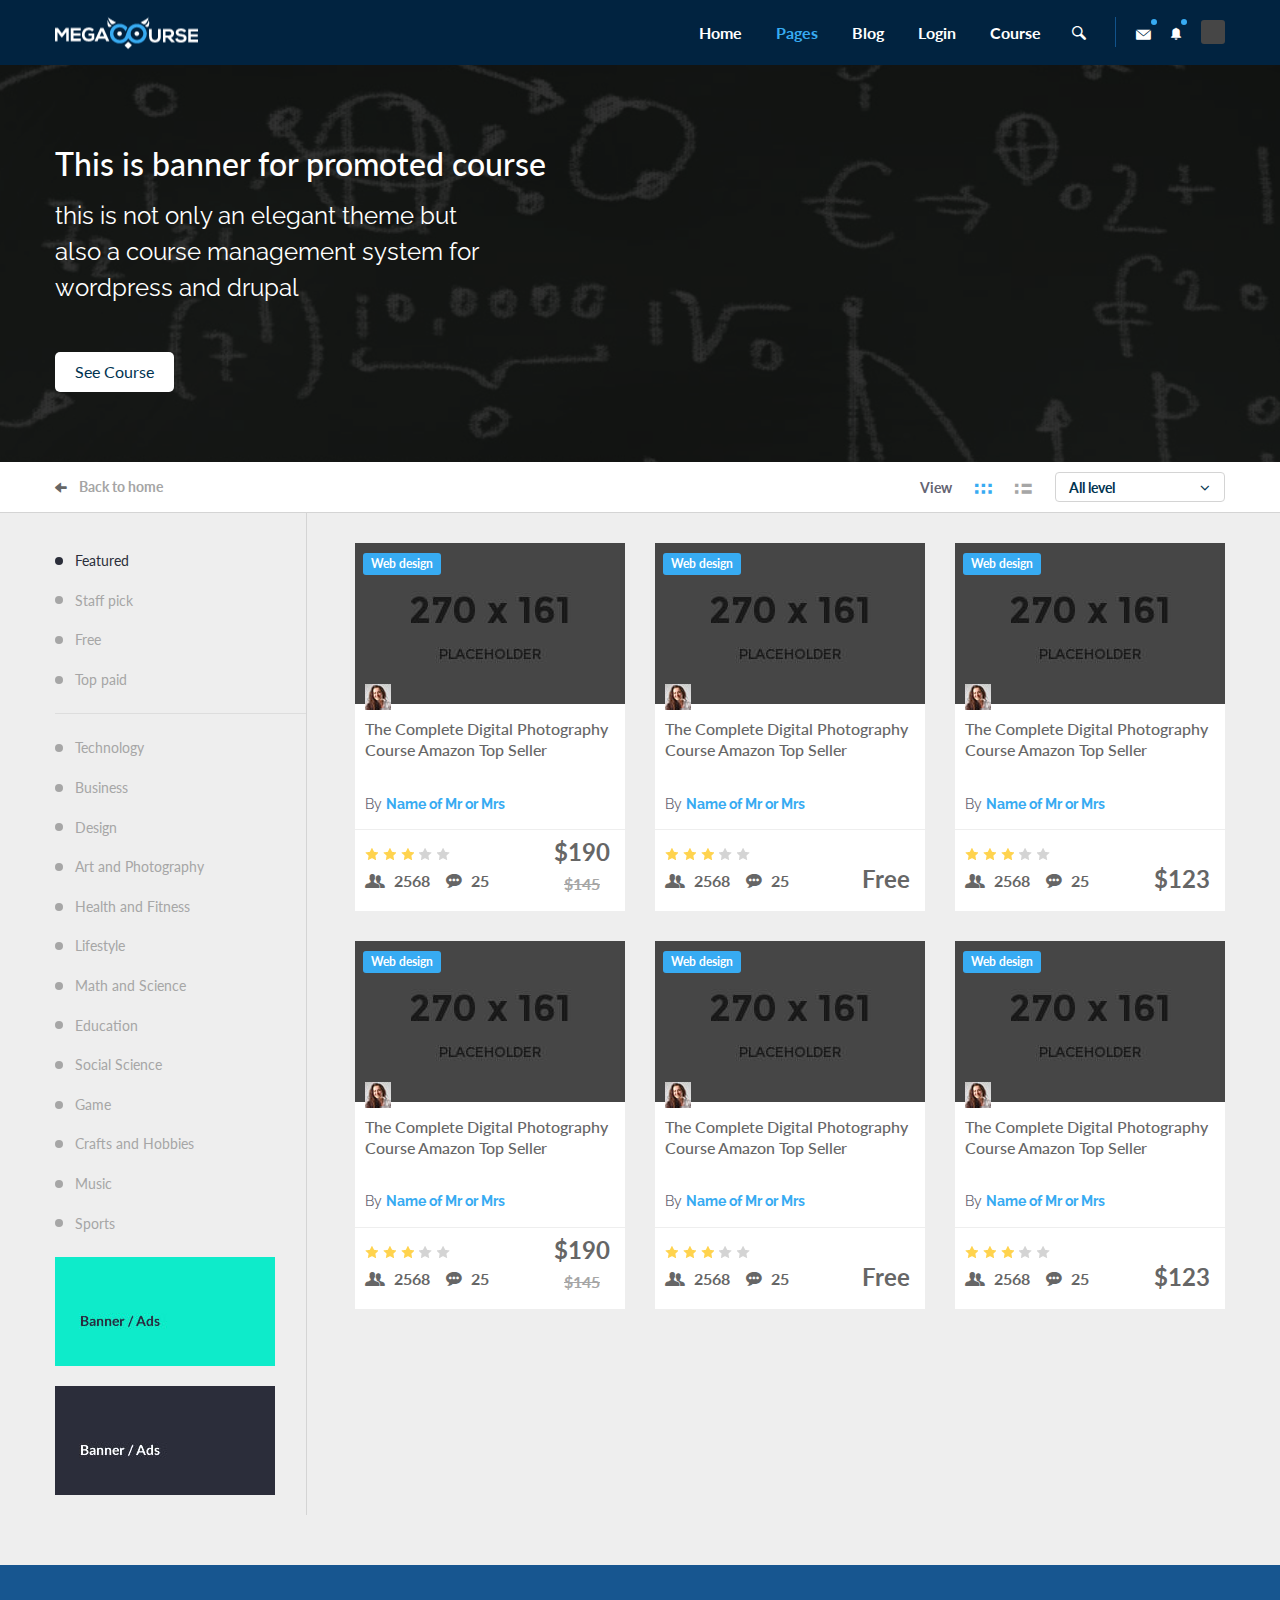
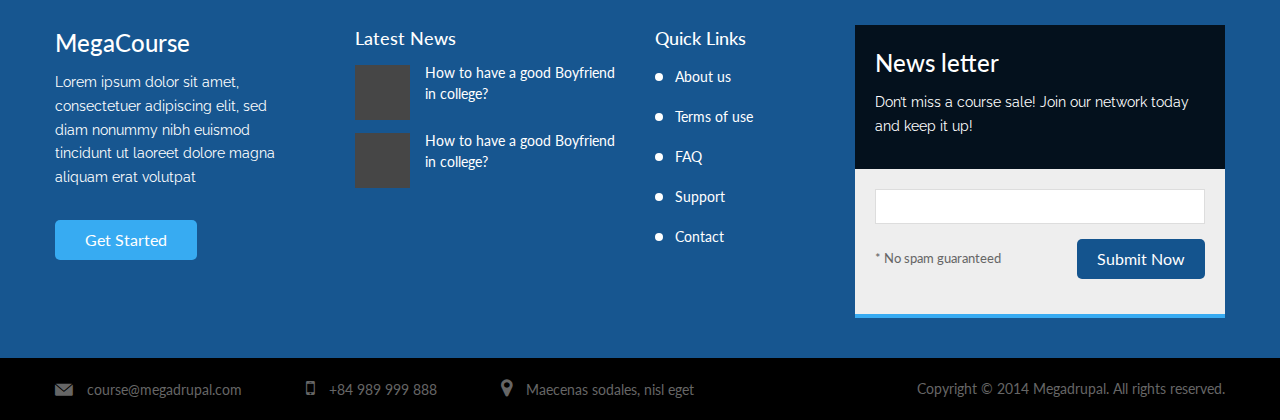
<file: projects/api/src/main/webapp/categories.html>
<!DOCTYPE html>
<html lang="en">
<head>
    <meta http-equiv="Content-Type" content="text/html; charset=utf-8" />
    <meta name="viewport" content="width=device-width, initial-scale=1.0, maximum-scale=1.0, user-scalable=no">
    <meta name="format-detection" content="telephone=no">
    <!-- Google font -->
    <link href='http://fonts.googleapis.com/css?family=Lato:300,400,700' rel='stylesheet' type='text/css'>
    <link href='http://fonts.googleapis.com/css?family=Raleway:300,400,700,900' rel='stylesheet' type='text/css'>
    <!-- Css -->
    <link rel="stylesheet" type="text/css" href="css/library/bootstrap.min.css">
    <link rel="stylesheet" type="text/css" href="css/library/font-awesome.min.css">
    <link rel="stylesheet" type="text/css" href="css/library/owl.carousel.css">
    <link rel="stylesheet" type="text/css" href="css/md-font.css">
    <link rel="stylesheet" type="text/css" href="css/style.css">
    <!--[if lt IE 9]>
        <script src="http://html5shim.googlecode.com/svn/trunk/html5.js"></script>
        <script src="http://css3-mediaqueries-js.googlecode.com/svn/trunk/css3-mediaqueries.js"></script>
    <![endif]-->
    <title>Mega Course - Learning and Courses HTML5 Template</title>
</head>
<body id="page-top" class="home">

<!-- PAGE WRAP -->
<div id="page-wrap">


    <!-- HEADER -->
    <header id="header" class="header">
        <div class="container">

            <!-- LOGO -->
            <div class="logo"><a href="index.html"><img src="images/logo.png" alt=""></a></div>
            <!-- END / LOGO -->

            <!-- NAVIGATION -->
            <nav class="navigation">

                <div class="open-menu">
                    <span class="item item-1"></span>
                    <span class="item item-2"></span>
                    <span class="item item-3"></span>
                </div>

                <!-- MENU -->
                <ul class="menu">
                    <li><a href="index.html">Home</a></li>
                    <li class="menu-item-has-children current-menu-item megamenu col-4">
                        <a href="#">Pages</a>
                        <ul class="sub-menu">
                            <li class="menu-item-has-children">
                                <a href="#">Account 1</a>
                                <ul class="sub-menu">
                                    <li><a href="account-assignment.html">Account Assignment</a></li>
                                    <li><a href="account-inbox.html">Account Inbox</a></li>
                                    <li><a href="account-learning.html">Account Learning</a></li>
                                    <li><a href="account-profile-owner-view.html">Account Profile Owner</a></li>
                                    <li><a href="account-profile-guest-view.html">Account Profile Guest</a></li>
                                    <li><a href="account-teaching.html">Account Teaching</a></li>
                                    <li><a href="setting.html">Setting</a></li>
                                </ul>
                            </li>

                            <li class="menu-item-has-children">
                                <a href="#">Asignment 2</a>
                                <ul class="sub-menu">
                                    <li><a href="asignment-after-submit.html">Asignment After Submit</a></li>
                                    <li><a href="asignment-list.html">Asignment List</a></li>
                                    <li><a href="asignment-marking.html">Asignment Marking</a></li>
                                    <li><a href="asignment-received.html">Asignment Received</a></li>
                                    <li><a href="asignment-submit.html">Asignment Submit</a></li>
                                    <li><a href="become-teacher.html">Become Teacher</a></li>
                                    <li class="current-menu-item"><a href="categories.html">Categories</a></li>
                                </ul>
                            </li>
                            <li class="menu-item-has-children">
                                <a href="#">Course 3</a>
                                <ul class="sub-menu">
                                    <li><a href="course-intro.html">Course Intro</a></li>
                                    <li><a href="course-learn.html">Course Learn</a></li>
                                    <li><a href="create-basic-information.html">Create Basic Information</a></li>
                                    <li><a href="create-design-course.html">Create Design Course</a></li>
                                    <li><a href="create-publish-course.html">Create Publish Course</a></li>
                                    <li><a href="request-teacher.html">Request Teacher</a></li>
                                    <li><a href="search-result-found.html">Search Result Found</a></li>
                                    <li><a href="search-result-not-found.html">Search Result Found</a></li>
                                </ul>
                            </li>
                            <li class="menu-item-has-children">
                                <a href="#">Learn 3</a>
                                <ul class="sub-menu">
                                    <li><a href="learning.html">Learning</a></li>
                                    <li><a href="quizz-1.html">Quizz 1</a></li>
                                    <li><a href="quizz-2.html">Quizz 2</a></li>
                                    <li><a href="quizz-3.html">Quizz 3</a></li>
                                    <li><a href="quizz-5.html">Quizz 5</a></li>
                                    <li><a href="quizz-20.html">Quizz 20</a></li>
                                    <li><a href="quizz-finish.html">Quizz Finish</a></li>
                                    <li><a href="quizz-intro.html">Quizz Intro</a></li>
                                </ul>
                            </li>
                        </ul>
                    </li>
                    <li class="menu-item-has-children">
                        <a href="blog-list.html">Blog</a>
                        <ul class="sub-menu">
                            <li><a href="blog-list.html">Blog list</a></li>
                            <li><a href="blog-single.html">Blog single</a></li>
                        </ul>
                    </li>
                    <li class="menu-item-has-children">
                        <a href="#">Login</a>
                        <ul class="sub-menu">
                            <li><a href="login.html">Login</a></li>
                            <li><a href="register.html">Register</a></li>
                        </ul>
                    </li>
                    <li>
                        <a href="categories.html">Course</a>
                    </li>
                </ul>
                <!-- END / MENU -->

                <!-- SEARCH BOX -->
                <div class="search-box">
                    <i class="icon md-search"></i>
                    <div class="search-inner">
                        <form>
                            <input type="text" placeholder="key words">
                        </form>
                    </div>
                </div>
                <!-- END / SEARCH BOX -->

                <!-- LIST ACCOUNT INFO -->
                <ul class="list-account-info">

                    <!-- MESSAGE INFO -->
                    <li class="list-item messages">
                        <div class="message-info item-click">
                            <i class="icon md-email"></i>
                            <span class="itemnew"></span>
                        </div>
                        <div class="toggle-message toggle-list">
                            <div class="list-profile-title">
                                <h4>Inbox message</h4>
                                <span class="count-value">3</span>
                                <a href="#" class="new-message"><i class="icon md-pencil"></i></a>
                            </div>
                            <ul class="list-message">

                                <!-- LIST ITEM -->
                                <li class="ac-new">
                                    <a href="#">
                                        <div class="image">
                                            <img src="images/team-13.jpg" alt="">
                                        </div>
                                        <div class="list-body">
                                            <div class="author">
                                                <span>Megacourse</span>
                                                <div class="div-x"></div>
                                            </div>
                                            <p>Welcome message</p>
                                            <div class="time">
                                                <span>12:53</span>
                                            </div>
                                            <div class="indicator">
                                                <i class="icon md-paperclip"></i>
                                            </div>
                                        </div>
                                    </a>
                                </li>
                                <!-- END / LIST ITEM -->

                                <!-- LIST ITEM -->
                                <li class="ac-new">
                                    <a href="#">
                                        <div class="image">
                                            <img src="images/team-13.jpg" alt="">
                                        </div>
                                        <div class="list-body">
                                            <div class="author">
                                                <span>Name of sender</span>
                                                <div class="div-x"></div>
                                            </div>
                                            <p>Message title</p>
                                            <div class="time">
                                                <span>5 days ago</span>
                                            </div>
                                        </div>
                                    </a>
                                </li>
                                <!-- END / LIST ITEM -->

                                <!-- LIST ITEM -->
                                <li class="ac-new">
                                    <a href="#">
                                        <div class="image">
                                            <img src="images/team-13.jpg" alt="">
                                        </div>
                                        <div class="list-body">
                                            <div class="author">
                                                <span>Sasha Grey</span>
                                                <div class="div-x"></div>
                                            </div>
                                            <p>Maecenas sodales, nisl eget dign...</p>
                                            <div class="time">
                                                <span>5 days ago</span>
                                            </div>
                                        </div>
                                    </a>
                                </li>
                                <!-- END / LIST ITEM -->

                                <!-- LIST ITEM -->
                                <li>
                                    <a href="#">
                                        <div class="image">
                                            <img src="images/team-13.jpg" alt="">
                                        </div>
                                        <div class="list-body">
                                            <div class="author">
                                                <span>Amanda Gleam</span>
                                                <div class="div-x"></div>
                                            </div>
                                            <p>Message title</p>
                                            <div class="time">
                                                <span>5 days ago</span>
                                            </div>
                                        </div>
                                    </a>
                                </li>
                                <!-- END / LIST ITEM -->

                                <!-- LIST ITEM -->
                                <li>
                                    <a href="#">
                                        <div class="image">
                                            <img src="images/team-13.jpg" alt="">
                                        </div>
                                        <div class="list-body">
                                            <div class="author">
                                                <span>Amanda Gleam</span>
                                                <div class="div-x"></div>
                                            </div>
                                            <p>Message title</p>
                                            <div class="time">
                                                <span>5 days ago</span>
                                            </div>
                                        </div>
                                    </a>
                                </li>
                                <!-- END / LIST ITEM -->

                                <!-- LIST ITEM -->
                                <li>
                                    <a href="#">
                                        <div class="image">
                                            <img src="images/team-13.jpg" alt="">
                                        </div>
                                        <div class="list-body">
                                            <div class="author">
                                                <span>Amanda Gleam</span>
                                                <div class="div-x"></div>
                                            </div>
                                            <p>Message title</p>
                                            <div class="time">
                                                <span>5 days ago</span>
                                            </div>
                                        </div>
                                    </a>
                                </li>
                                <!-- END / LIST ITEM -->

                            </ul>
                            <div class="viewall">
                                <a href="#">view all 80 messages</a>
                            </div>
                        </div>
                    </li>
                    <!-- END / MESSAGE INFO -->

                    <!-- NOTIFICATION -->
                    <li class="list-item notification">
                        <div class="notification-info item-click">
                            <i class="icon md-bell"></i>
                            <span class="itemnew"></span>
                        </div>
                        <div class="toggle-notification toggle-list">
                            <div class="list-profile-title">
                                <h4>Notification</h4>
                                <span class="count-value">2</span>
                            </div>

                            <ul class="list-notification">

                                <!-- LIST ITEM -->
                                <li class="ac-new">
                                    <a href="#">
                                        <div class="list-body">
                                            <div class="author">
                                                <span>Megacourse</span>
                                                <div class="div-x"></div>
                                            </div>
                                            <p>attend Salary for newbie course</p>
                                            <div class="image">
                                                <img src="images/feature/img-1.jpg" alt="">
                                            </div>
                                            <div class="time">
                                                <span>5 minutes ago</span>
                                            </div>
                                        </div>
                                    </a>
                                </li>
                                <!-- END / LIST ITEM -->

                                <!-- LIST ITEM -->
                                <li class="ac-new">
                                    <a href="#">
                                        <div class="list-body">
                                            <div class="author">
                                                <span>Megacourse</span>
                                                <div class="div-x"></div>
                                            </div>
                                            <p>attend Salary for newbie course</p>
                                            <div class="image">
                                                <img src="images/feature/img-1.jpg" alt="">
                                            </div>
                                            <div class="time">
                                                <span>5 minutes ago</span>
                                            </div>
                                        </div>
                                    </a>
                                </li>
                                <!-- END / LIST ITEM -->

                                <!-- LIST ITEM -->
                                <li>
                                    <a href="#">
                                        <div class="list-body">
                                            <div class="author">
                                                <span>Megacourse</span>
                                                <div class="div-x"></div>
                                            </div>
                                            <p>attend Salary for newbie course</p>
                                            <div class="image">
                                                <img src="images/feature/img-1.jpg" alt="">
                                            </div>
                                            <div class="time">
                                                <span>5 minutes ago</span>
                                            </div>
                                        </div>
                                    </a>
                                </li>
                                <!-- END / LIST ITEM -->

                                <!-- LIST ITEM -->
                                <li>
                                    <a href="#">
                                        <div class="list-body">
                                            <div class="author">
                                                <span>Megacourse</span>
                                                <div class="div-x"></div>
                                            </div>
                                            <p>attend Salary for newbie course</p>
                                            <div class="image">
                                                <img src="images/feature/img-1.jpg" alt="">
                                            </div>
                                            <div class="time">
                                                <span>5 minutes ago</span>
                                            </div>
                                        </div>
                                    </a>
                                </li>
                                <!-- END / LIST ITEM -->

                                <!-- LIST ITEM -->
                                <li>
                                    <a href="#">
                                        <div class="list-body">
                                            <div class="author">
                                                <span>Megacourse</span>
                                                <div class="div-x"></div>
                                            </div>
                                            <p>attend Salary for newbie course</p>
                                            <div class="image">
                                                <img src="images/feature/img-1.jpg" alt="">
                                            </div>
                                            <div class="time">
                                                <span>5 minutes ago</span>
                                            </div>
                                        </div>
                                    </a>
                                </li>
                                <!-- END / LIST ITEM -->

                                <!-- LIST ITEM -->
                                <li>
                                    <a href="#">
                                        <div class="list-body">
                                            <div class="author">
                                                <span>Megacourse</span>
                                                <div class="div-x"></div>
                                            </div>
                                            <p>attend Salary for newbie course</p>
                                            <div class="image">
                                                <img src="images/feature/img-1.jpg" alt="">
                                            </div>
                                            <div class="time">
                                                <span>5 minutes ago</span>
                                            </div>
                                        </div>
                                    </a>
                                </li>
                                <!-- END / LIST ITEM -->

                                

                            </ul>
                        </div>
                    </li>
                    <!-- END / NOTIFICATION -->

                    <li class="list-item account">
                        <div class="account-info item-click">
                            <img src="images/team-13.jpg" alt="">
                        </div>
                        <div class="toggle-account toggle-list">
                            <ul class="list-account">
                                <li><a href="setting.html"><i class="icon md-config"></i>Setting</a></li>
                                <li><a href="login.html"><i class="icon md-arrow-right"></i>Sign Out</a></li>
                            </ul>
                        </div>
                    </li>


                </ul>
                <!-- END / LIST ACCOUNT INFO -->

            </nav>
            <!-- END / NAVIGATION -->

        </div>
    </header>
    <!-- END / HEADER -->


    <!-- SUB BANNER -->
    <section class="sub-banner section">
        <div class="awe-parallax bg-profile-feature"></div>
        <div class="awe-overlay overlay-color-3"></div>
        <div class="container">
            <div class="sub-banner-content">
                <h2 class="big">This is banner for promoted course</h2>
                <p>this is not only an elegant theme but also a course management system for wordpress and drupal</p>
                <a href="#" class="mc-btn btn-style-3">See course</a>
            </div>
        </div>
    </section>
    <!-- END / SUB BANNER -->


    <!-- PAGE CONTROL -->
    <section class="page-control">
        <div class="container">
            <div class="page-info">
                <a href="index.html"><i class="icon md-arrow-left"></i>Back to home</a>
            </div>
            <div class="page-view">
                View
                <span class="page-view-info view-grid active" title="View grid"><i class="icon md-ico-2"></i></span>
                <span class="page-view-info view-list" title="View list"><i class="icon md-ico-1"></i></span>
                <div class="mc-select">
                    <select class="select" name="" id="all-categories">
                        <option value="">All level</option>
                        <option value="">2</option>
                    </select>
                </div>
            </div>
        </div>
    </section>
    <!-- END / PAGE CONTROL -->
    
    <!-- CATEGORIES CONTENT -->
    <section id="categories-content" class="categories-content">
        <div class="container">
            <div class="row">
    
                <div class="col-md-9 col-md-push-3">
                    <div class="content grid">
                        <div class="row">
                            <!-- ITEM -->
                            <div class="col-sm-6 col-md-4">
                                <div class="mc-item mc-item-2">
                                    <div class="image-heading">
                                        <img src="images/feature/img-1.jpg" alt="">
                                    </div>
                                    <div class="meta-categories"><a href="#">Web design</a></div>
                                    <div class="content-item">
                                        <div class="image-author">
                                            <img src="images/avatar-1.jpg" alt="">
                                        </div>
                                        <h4><a href="course-intro.html">The Complete Digital Photography Course Amazon Top Seller</a></h4>
                                        <div class="name-author">
                                            By <a href="#">Name of Mr or Mrs</a>
                                        </div>
                                    </div>
                                    <div class="ft-item">
                                        <div class="rating">
                                            <a href="#" class="active"></a>
                                            <a href="#" class="active"></a>
                                            <a href="#" class="active"></a>
                                            <a href="#"></a>
                                            <a href="#"></a>
                                        </div>
                                        <div class="view-info">
                                            <i class="icon md-users"></i>
                                            2568
                                        </div>
                                        <div class="comment-info">
                                            <i class="icon md-comment"></i>
                                            25
                                        </div>
                                        <div class="price">
                                            $190
                                            <span class="price-old">$145</span>
                                        </div>
                                    </div>
                                </div>
                            </div>
                            <!-- END / ITEM -->
                            <!-- ITEM -->
                            <div class="col-sm-6 col-md-4">
                                <div class="mc-item mc-item-2">
                                    <div class="image-heading">
                                        <img src="images/feature/img-1.jpg" alt="">
                                    </div>
                                    <div class="meta-categories"><a href="#">Web design</a></div>
                                    <div class="content-item">
                                        <div class="image-author">
                                            <img src="images/avatar-1.jpg" alt="">
                                        </div>
                                        <h4><a href="course-intro.html">The Complete Digital Photography Course Amazon Top Seller</a></h4>
                                        <div class="name-author">
                                            <span>By <a href="#">Name of Mr or Mrs</a></span>
                                        </div>
                                    </div>
                                    <div class="ft-item">
                                        <div class="rating">
                                            <a href="#" class="active"></a>
                                            <a href="#" class="active"></a>
                                            <a href="#" class="active"></a>
                                            <a href="#"></a>
                                            <a href="#"></a>
                                        </div>
                                        <div class="view-info">
                                            <i class="icon md-users"></i>
                                            2568
                                        </div>
                                        <div class="comment-info">
                                            <i class="icon md-comment"></i>
                                            25
                                        </div>
                                        <div class="price">
                                            Free
                                        </div>
                                    </div>
                                </div>
                            </div>
                            <!-- ITEM -->
    
                            <!-- END / ITEM -->
                            <div class="col-sm-6 col-md-4">
                                <div class="mc-item mc-item-2">
                                    <div class="image-heading">
                                        <img src="images/feature/img-1.jpg" alt="">
                                    </div>
                                    <div class="meta-categories"><a href="#">Web design</a></div>
                                    <div class="content-item">
                                        <div class="image-author">
                                            <img src="images/avatar-1.jpg" alt="">
                                        </div>
                                        <h4><a href="course-intro.html">The Complete Digital Photography Course Amazon Top Seller</a></h4>
                                        <div class="name-author">
                                            <span>By <a href="#">Name of Mr or Mrs</a></span>
                                        </div>
                                    </div>
                                    <div class="ft-item">
                                        <div class="rating">
                                            <a href="#" class="active"></a>
                                            <a href="#" class="active"></a>
                                            <a href="#" class="active"></a>
                                            <a href="#"></a>
                                            <a href="#"></a>
                                        </div>
                                        <div class="view-info">
                                            <i class="icon md-users"></i>
                                            2568
                                        </div>
                                        <div class="comment-info">
                                            <i class="icon md-comment"></i>
                                            25
                                        </div>
                                        <div class="price">
                                            $123
                                        </div>
                                    </div>
                                </div>
                            </div>
                            <!-- END / ITEM -->
    
                            <!-- ITEM -->
                            <div class="col-sm-6 col-md-4">
                                <div class="mc-item mc-item-2">
                                    <div class="image-heading">
                                        <img src="images/feature/img-1.jpg" alt="">
                                    </div>
                                    <div class="meta-categories"><a href="#">Web design</a></div>
                                    <div class="content-item">
                                        <div class="image-author">
                                            <img src="images/avatar-1.jpg" alt="">
                                        </div>
                                        <h4><a href="course-intro.html">The Complete Digital Photography Course Amazon Top Seller</a></h4>
                                        <div class="name-author">
                                            By <a href="#">Name of Mr or Mrs</a>
                                        </div>
                                    </div>
                                    <div class="ft-item">
                                        <div class="rating">
                                            <a href="#" class="active"></a>
                                            <a href="#" class="active"></a>
                                            <a href="#" class="active"></a>
                                            <a href="#"></a>
                                            <a href="#"></a>
                                        </div>
                                        <div class="view-info">
                                            <i class="icon md-users"></i>
                                            2568
                                        </div>
                                        <div class="comment-info">
                                            <i class="icon md-comment"></i>
                                            25
                                        </div>
                                        <div class="price">
                                            $190
                                            <span class="price-old">$145</span>
                                        </div>
                                    </div>
                                </div>
                            </div>
                            <!-- END / ITEM -->
                            <!-- ITEM -->
                            <div class="col-sm-6 col-md-4">
                                <div class="mc-item mc-item-2">
                                    <div class="image-heading">
                                        <img src="images/feature/img-1.jpg" alt="">
                                    </div>
                                    <div class="meta-categories"><a href="#">Web design</a></div>
                                    <div class="content-item">
                                        <div class="image-author">
                                            <img src="images/avatar-1.jpg" alt="">
                                        </div>
                                        <h4><a href="course-intro.html">The Complete Digital Photography Course Amazon Top Seller</a></h4>
                                        <div class="name-author">
                                            <span>By <a href="#">Name of Mr or Mrs</a></span>
                                        </div>
                                    </div>
                                    <div class="ft-item">
                                        <div class="rating">
                                            <a href="#" class="active"></a>
                                            <a href="#" class="active"></a>
                                            <a href="#" class="active"></a>
                                            <a href="#"></a>
                                            <a href="#"></a>
                                        </div>
                                        <div class="view-info">
                                            <i class="icon md-users"></i>
                                            2568
                                        </div>
                                        <div class="comment-info">
                                            <i class="icon md-comment"></i>
                                            25
                                        </div>
                                        <div class="price">
                                            Free
                                        </div>
                                    </div>
                                </div>
                            </div>
                            <!-- ITEM -->
    
                            <!-- END / ITEM -->
                            <div class="col-sm-6 col-md-4">
                                <div class="mc-item mc-item-2">
                                    <div class="image-heading">
                                        <img src="images/feature/img-1.jpg" alt="">
                                    </div>
                                    <div class="meta-categories"><a href="#">Web design</a></div>
                                    <div class="content-item">
                                        <div class="image-author">
                                            <img src="images/avatar-1.jpg" alt="">
                                        </div>
                                        <h4><a href="course-intro.html">The Complete Digital Photography Course Amazon Top Seller</a></h4>
                                        <div class="name-author">
                                            <span>By <a href="#">Name of Mr or Mrs</a></span>
                                        </div>
                                    </div>
                                    <div class="ft-item">
                                        <div class="rating">
                                            <a href="#" class="active"></a>
                                            <a href="#" class="active"></a>
                                            <a href="#" class="active"></a>
                                            <a href="#"></a>
                                            <a href="#"></a>
                                        </div>
                                        <div class="view-info">
                                            <i class="icon md-users"></i>
                                            2568
                                        </div>
                                        <div class="comment-info">
                                            <i class="icon md-comment"></i>
                                            25
                                        </div>
                                        <div class="price">
                                            $123
                                        </div>
                                    </div>
                                </div>
                            </div>
                            <!-- END / ITEM -->
                            
                        </div>
                    </div>
                </div>

                <!-- SIDEBAR CATEGORIES -->
                <div class="col-md-3 col-md-pull-9">
                    <aside class="sidebar-categories">
                        <div class="inner">
    
                            <!-- WIDGET TOP -->
                            <div class="widget">
                                <ul class="list-style-block">
                                    <li class="current"><a href="#">Featured</a></li>
                                    <li><a href="#">Staff pick</a></li>
                                    <li><a href="#">Free</a></li>
                                    <li><a href="#">Top paid</a></li>
                                </ul>
                            </div>
                            <!-- END / WIDGET TOP -->
    
                            <!-- WIDGET CATEGORIES -->
                            <div class="widget widget_categories">
                                <ul class="list-style-block">
                                    <li><a href="#">Technology</a></li>
                                    <li><a href="#">Business</a></li>
                                    <li><a href="#">Design</a></li>
                                    <li><a href="#">Art and Photography</a></li>
                                    <li><a href="#">Health and Fitness</a></li>
                                    <li><a href="#">Lifestyle</a></li>
                                    <li><a href="#">Math and Science</a></li>
                                    <li><a href="#">Education</a></li>
                                    <li><a href="#">Social Science</a></li>
                                    <li><a href="#">Game</a></li>
                                    <li><a href="#">Crafts and Hobbies</a></li>
                                    <li><a href="#">Music</a></li>
                                    <li><a href="#">Sports</a></li>
                                </ul>
                            </div>
                            <!-- END / WIDGET CATEGORIES -->
    
                            <!-- BANNER ADS -->
                            <div class="mc-banner">
                                <a href="#"><img src="images/banner-ads-1.jpg" alt=""></a>
                            </div>
                            <!-- END / BANNER ADS -->
    
                            <!-- BANNER ADS -->
                            <div class="mc-banner">
                                <a href="#"><img src="images/banner-ads-2.jpg" alt=""></a>
                            </div>
                            <!-- END / BANNER ADS -->
                        </div>
                    </aside>
                </div>
                <!-- END / SIDEBAR CATEGORIES -->
    
            </div>
        </div>
    </section>
    <!-- END / CATEGORIES CONTENT -->
    
      
    <!-- FOOTER -->
    <footer id="footer" class="footer">
        <div class="first-footer">
            <div class="container">
                <div class="row">
                    
                    <div class="col-md-3">
                        <div class="widget megacourse">
                            <h3 class="md">MegaCourse</h3>
                            <p>Lorem ipsum dolor sit amet, consectetuer adipiscing elit, sed diam nonummy nibh euismod tincidunt ut laoreet dolore magna aliquam erat volutpat</p>
                            <a href="#" class="mc-btn btn-style-1">Get started</a>
                        </div>
                    </div>

                    <div class="col-md-3">
                        <div class="widget widget_latest_new">
                            <h3 class="sm">Latest News</h3>
                            <ul>
                                <li>
                                    <a href="#">
                                        <div class="image-thumb">
                                            <img src="images/team-13.jpg" alt="">
                                        </div>
                                        <span>How to have a good Boyfriend in college?</span>
                                    </a>
                                </li>
                                <li>
                                    <a href="#">
                                        <div class="image-thumb">
                                            <img src="images/team-13.jpg" alt="">
                                        </div>
                                        <span>How to have a good Boyfriend in college?</span>
                                    </a>
                                </li>
                            </ul>
                        </div>
                    </div>

                    <div class="col-md-2">
                        <div class="widget quick_link">
                            <h3 class="sm">Quick Links</h3>
                            <ul class="list-style-block">
                                <li><a href="#">About us</a></li>
                                <li><a href="#">Terms of use</a></li>
                                <li><a href="#">FAQ</a></li>
                                <li><a href="#">Support</a></li>
                                <li><a href="#">Contact</a></li>
                            </ul>
                        </div>
                    </div>

                    <div class="col-md-4">
                        <div class="widget news_letter">
                            <div class="inner">
                                <div class="letter-heading">
                                    <h3 class="md">News letter</h3>
                                    <p>Don’t miss a course sale! Join our network today and keep it up!</p>
                                </div>
                                <div class="letter">
                                    <form>
                                        <input class="input-text" type="text">
                                        <span class="no-spam">* No spam guaranteed</span>
                                        <input type="submit" value="Submit now" class="mc-btn btn-style-2">
                                    </form>
                                </div>
                            </div>

                            <div class="overlay-color-3"></div>
                        </div>
                    </div>

                </div>
            </div>
        </div>

        <div class="second-footer">
            <div class="container">
                <div class="contact">
                    <div class="email">
                        <i class="icon md-email"></i>
                        <a href="#">course@megadrupal.com</a>
                    </div>
                    <div class="phone">
                        <i class="fa fa-mobile"></i>
                        <span>+84 989 999 888</span>
                    </div>
                    <div class="address">
                        <i class="fa fa-map-marker"></i>
                        <span>Maecenas sodales, nisl eget</span>
                    </div>
                </div>
                <p class="copyright">Copyright © 2014 Megadrupal. All rights reserved.</p>
            </div>
        </div>
    </footer>
    <!-- END / FOOTER -->


    


</div>
<!-- END / PAGE WRAP -->

<!-- Load jQuery -->
<script type="text/javascript" src="js/library/jquery-1.11.0.min.js"></script>
<script type="text/javascript" src="js/library/bootstrap.min.js"></script>
<script type="text/javascript" src="js/library/jquery.owl.carousel.js"></script>
<script type="text/javascript" src="js/library/jquery.appear.min.js"></script>
<script type="text/javascript" src="js/library/perfect-scrollbar.min.js"></script>
<script type="text/javascript" src="js/scripts.js"></script>
</body>
</html>
</file>
<file: projects/api/src/main/webapp/css/md-font.css>
@font-face {
	font-family: 'md-font';
	src:url('mdfonts/md-font.eot?-g6var0');
	src:url('mdfonts/md-font.eot?#iefix-g6var0') format('embedded-opentype'),
		url('mdfonts/md-font.woff?-g6var0') format('woff'),
		url('mdfonts/md-font.ttf?-g6var0') format('truetype'),
		url('mdfonts/md-font.svg?-g6var0#md-font') format('svg');
	font-weight: normal;
	font-style: normal;
}

[class^="md-"], [class*=" md-"] {
	font-family: 'md-font';
	speak: none;
	font-style: normal;
	font-weight: normal;
	font-variant: normal;
	text-transform: none;
	line-height: 1;

	/* Better Font Rendering =========== */
	-webkit-font-smoothing: antialiased;
	-moz-osx-font-smoothing: grayscale;
}

.md-angle-left:before {
	content: "\e600";
}
.md-angle-right:before {
	content: "\e601";
}
.md-arrow-down:before {
	content: "\e602";
}
.md-arrow-left:before {
	content: "\e603";
}
.md-arrow-right:before {
	content: "\e604";
}
.md-arrow-up:before {
	content: "\e605";
}
.md-back:before {
	content: "\e606";
}
.md-barcode:before {
	content: "\e607";
}
.md-bell:before {
	content: "\e608";
}
.md-book-1:before {
	content: "\e609";
}
.md-book-2:before {
	content: "\e60a";
}
.md-camera:before {
	content: "\e60b";
}
.md-check-1:before {
	content: "\e60c";
}
.md-check-2:before {
	content: "\e60d";
}
.md-close-1:before {
	content: "\e60e";
}
.md-close-2:before {
	content: "\e60f";
}
.md-comment:before {
	content: "\e610";
}
.md-comments:before {
	content: "\e611";
}
.md-config:before {
	content: "\e612";
}
.md-crop:before {
	content: "\e613";
}
.md-cup:before {
	content: "\e614";
}
.md-database:before {
	content: "\e615";
}
.md-dolor:before {
	content: "\e616";
}
.md-download-1:before {
	content: "\e617";
}
.md-download-2:before {
	content: "\e618";
}
.md-email:before {
	content: "\e619";
}
.md-eye:before {
	content: "\e61a";
}
.md-facebook-1:before {
	content: "\e61b";
}
.md-facebook-2:before {
	content: "\e61c";
}
.md-file:before {
	content: "\e61d";
}
.md-file-close:before {
	content: "\e61e";
}
.md-file-plus:before {
	content: "\e61f";
}
.md-files:before {
	content: "\e620";
}
.md-fire:before {
	content: "\e621";
}
.md-flag:before {
	content: "\e622";
}
.md-flash:before {
	content: "\e623";
}
.md-forward:before {
	content: "\e624";
}
.md-gallery-1:before {
	content: "\e625";
}
.md-gallery-2:before {
	content: "\e626";
}
.md-google-plus:before {
	content: "\e627";
}
.md-ico-1:before {
	content: "\e628";
}
.md-ico-2:before {
	content: "\e629";
}
.md-img-check:before {
	content: "\e62a";
}
.md-img-plus:before {
	content: "\e62b";
}
.md-list:before {
	content: "\e62c";
}
.md-music:before {
	content: "\e62d";
}
.md-paperclip:before {
	content: "\e62e";
}
.md-pencil:before {
	content: "\e62f";
}
.md-people:before {
	content: "\e630";
}
.md-pinterest-1:before {
	content: "\e631";
}
.md-pinterest-2:before {
	content: "\e632";
}
.md-plus:before {
	content: "\e633";
}
.md-recycle:before {
	content: "\e634";
}
.md-search:before {
	content: "\e635";
}
.md-share:before {
	content: "\e636";
}
.md-shopping:before {
	content: "\e637";
}
.md-time:before {
	content: "\e638";
}
.md-tumblr:before {
	content: "\e639";
}
.md-twitter:before {
	content: "\e63a";
}
.md-upload:before {
	content: "\e63b";
}
.md-user-minus:before {
	content: "\e63c";
}
.md-user-plus:before {
	content: "\e63d";
}
.md-users:before {
	content: "\e63e";
}
.md-volume-down:before {
	content: "\e63f";
}
.md-volume-up:before {
	content: "\e640";
}
.md-zoom:before {
	content: "\e641";
}
</file>
<file: projects/api/src/main/webapp/css/style.css>
/*------------------------------------------------------------------------
# Megacourse
# ------------------------------------------------------------------------
# Designed by Megadrupal
# Websites:  http://www.megadrupal.com -  Email: info@megadrupal.com
--------------------------------------------------------------------------

    1.  Reset
    2.  Header
    3.  Blog
    4.  Slider
    5.  Main all
    6. Responsive
    

--------------------------------------------------------------------------------*/

/* 1.   Reset and shortcode
--------------------------------------------------------------------------------*/
a,
input,
textarea,
button,
select {
  outline: none;
}
a:hover,
h1:focus,
h2:focus,
h3:focus,
h4:focus,
h5:focus,
h6:focus {
  text-decoration: none;
}
a:focus,
input:focus,
textarea:focus,
button:focus,
select:focus {
  outline: none !important;
  text-decoration: none;
}
input,
textarea {
  -webkit-appearance: none;
  -moz-appearance: none;
  appearance: none;
  -webkit-border-radius: 0;
  -moz-border-radius: 0;
  border-radius: 0;
}
a {
  -webkit-transition: all .3s ease;
  -moz-transition: all .3s ease;
  -ms-transition: all .3s ease;
  -o-transition: all .3s ease;
  transition: all .3s ease;
}
body {
  line-height: 1.4;
  font-size: 14px;
  font-family: 'Raleway', sans-serif;
  color: #000;
}
img {
  max-width: 100%;
  width: auto\9;
  height: auto;
  vertical-align: middle;
  border: 0;
}
.container {
  position: relative;
}
@media (min-width: 1200px) {
  .container {
    width: 1200px;
  }
}
[contenteditable="true"] {
  outline: none;
}
#page-wrap {
  overflow: hidden;
  background-color: #fff;
}
.section {
  position: relative;
  padding-top: 70px;
  padding-bottom: 70px;
  background-color: #fff;
  z-index: 9;
}
html .awe-parallax {
  position: absolute;
  top: 0;
  left: 0;
  z-index: -3;
  width: 100%;
  height: 100%;
  background-position: 50% 50%;
  background-attachment: fixed;
  background-repeat: no-repeat;
  -webkit-background-size: cover;
  -moz-background-size: cover;
  -ms-background-size: cover;
  -o-background-size: cover;
  background-size: cover;
}
html .awe-static {
  position: absolute;
  top: 0;
  left: 0;
  z-index: -3;
  width: 100%;
  height: 100%;
  background-position: 50% 50%;
  -webkit-background-size: cover;
  -moz-background-size: cover;
  -ms-background-size: cover;
  -o-background-size: cover;
  background-size: cover;
}
html .awe-color {
  position: absolute;
  top: 0;
  left: 0;
  z-index: -3;
  width: 100%;
  height: 100%;
}
.awe-overlay {
  position: absolute;
  width: 100%;
  height: 100%;
  top: 0;
  left: 0;
  z-index: -2;
}
.ilbl {
  display: inline-block;
}
.il {
  display: inline;
}
.bl {
  display: block;
}
.fl {
  float: left;
}
.fr {
  float: right;
}
p {
  font-family: 'Raleway', sans-serif;
  font-size: 14px;
  color: #666;
  line-height: 1.7em;
}
label {
  font-weight: 400;
}
.fullwidth {
  width: 100% !important;
}
h1 {
  font-family: 'Lato', sans-serif;
  font-size: 50px;
  line-height: 1.5em;
  color: #666;
}
h1 {
  font-family: 'Lato', sans-serif;
  font-size: 38px;
  line-height: 1.5em;
  color: #666;
}
h3,
.big {
  font-family: 'Lato', sans-serif;
  font-size: 32px;
  line-height: 1.5em;
  color: #666;
}
h4,
.md {
  font-family: 'Lato', sans-serif;
  font-size: 24px;
  line-height: 1.5em;
  color: #fff;
}
h5,
.sm {
  font-family: 'Lato', sans-serif;
  font-size: 18px;
  line-height: 1.5em;
  color: #fff;
}
h6,
.xsm {
  font-family: 'Lato', sans-serif;
  font-size: 16px;
  line-height: 1.5em;
  color: #fff;
}
.big a,
.md a,
.sm a,
.xsm a {
  color: #666;
  -webkit-transition: all 0.3s ease 0s;
  -moz-transition: all 0.3s ease 0s;
  -ms-transition: all 0.3s ease 0s;
  -o-transition: all 0.3s ease 0s;
  transition: all 0.3s ease 0s;
}
.big a:hover,
.md a:hover,
.sm a:hover,
.xsm a:hover {
  color: #37abf2;
}
.list-wrap ul,
.nav-tabs {
  margin: 0;
  padding: 0;
  list-style: none;
}
.bold {
  font-weight: 700;
}
.black,
.big.black,
.md.black,
.sm.black,
.xsm.black {
  color: #666;
}
.tb {
  display: table;
  width: 100%;
}
.tb-row {
  display: table-row;
}
.tb-cell {
  display: table-cell;
  vertical-align: middle;
}
.mc-text {
  font-family: 'Raleway', sans-serif;
  font-size: 16px;
  line-height: 1.7em;
  color: #666;
  margin-bottom: 25px;
}
.awe-parallax ~ .container .big,
.awe-parallax ~ .container .mc-text {
  color: #fff;
}
.mc-btn {
  display: inline-block;
  border: 0;
  -webkit-border-radius: 5px;
  -moz-border-radius: 5px;
  border-radius: 5px;
  cursor: pointer;
  font-family: 'Lato', sans-serif;
  font-size: 16px;
  height: 40px;
  line-height: 40px !important;
  padding: 0 20px;
  margin-top: 15px;
  margin-bottom: 15px;
  text-align: center;
  text-transform: capitalize;
  -webkit-transition: all 0.3s linear 0s;
  -moz-transition: all 0.3s linear 0s;
  -ms-transition: all 0.3s linear 0s;
  -o-transition: all 0.3s linear 0s;
  transition: all 0.3s linear 0s;
}
.mc-btn-2 {
  display: inline-block;
  border: 0;
  -webkit-border-radius: 5px;
  -moz-border-radius: 5px;
  border-radius: 5px;
  cursor: pointer;
  font-family: 'Lato', sans-serif;
  font-size: 12px;
  height: 22px;
  line-height: 22px !important;
  padding: 0 20px;
  text-align: center;
  text-transform: capitalize;
  -webkit-transition: all 0.3s linear 0s;
  -moz-transition: all 0.3s linear 0s;
  -ms-transition: all 0.3s linear 0s;
  -o-transition: all 0.3s linear 0s;
  transition: all 0.3s linear 0s;
}
.mc-btn-3 {
  display: inline-block;
  border: 0;
  -webkit-border-radius: 5px;
  -moz-border-radius: 5px;
  border-radius: 5px;
  cursor: pointer;
  font-family: 'Lato', sans-serif;
  font-size: 14px;
  height: 30px;
  line-height: 30px !important;
  padding: 0 20px;
  text-align: center;
  text-transform: capitalize;
  -webkit-transition: all 0.3s linear 0s;
  -moz-transition: all 0.3s linear 0s;
  -ms-transition: all 0.3s linear 0s;
  -o-transition: all 0.3s linear 0s;
  transition: all 0.3s linear 0s;
}
.btn-style-1,
.btn-style-1:focus {
  background-color: #37ABF2;
  color: #fff;
}
.btn-style-2,
.btn-style-2:focus {
  background-color: #14548E;
  color: #fff;
}
.btn-style-3,
.btn-style-3:focus {
  background-color: #fff;
  color: #37ABF2;
}
.btn-style-4,
.btn-style-4:focus {
  background-color: #fff;
  color: #14548E;
}
.btn-style-5,
.btn-style-5:focus {
  background-color: #d4d4d4;
  color: #666666;
}
.btn-style-6,
.btn-style-6:focus {
  background-color: #f0f0f0;
  color: #666666;
}
.btn-style-7,
.btn-style-7:focus {
  background-color: #eee;
  color: #666666;
}
.btn-style-7:hover,
.btn-style-7:focus:hover {
  background-color: #ddd;
  color: #666666;
}
.btn-style-1:hover {
  background-color: #139DF0;
  color: #fff;
}
.btn-style-2:hover {
  background-color: #104474;
  color: #fff;
}
.btn-style-3:hover {
  background-color: #fff;
  color: #666;
}
.btn-style-4:hover {
  background-color: #fff;
  color: #666;
}
.btn-style-5:hover {
  background-color: #d1d1d1;
  color: #666666;
}
.btn-style-6:hover {
  background-color: #ddd;
  color: #666;
}
.md-pencil {
  text-decoration: underline;
}
.title-box {
  font-family: 'Lato', sans-serif;
  font-size: 14px;
  font-weight: 700;
  color: #666;
  line-height: 1.4em;
}
.awe-parallax ~ div .title-box {
  color: #fff;
}
.mc-select {
  position: relative;
  -webkit-border-radius: 5px;
  -moz-border-radius: 5px;
  border-radius: 5px;
}
.mc-select select.select {
  position: relative;
  z-index: 9;
  background-color: #fff;
  border: 0;
  width: 100%;
  height: 40px;
  line-height: 40px;
  padding: 0 13px;
  font-family: 'Lato', sans-serif;
  font-size: 14px;
  color: #003350;
  -webkit-border-radius: 5px;
  -moz-border-radius: 5px;
  border-radius: 5px;
}
.mc-select span.select {
  position: absolute;
  display: block;
  width: 100%;
  height: 40px;
  line-height: 40px;
  white-space: nowrap;
  overflow: hidden;
  top: 0;
  left: 0;
  -webkit-border-radius: 5px;
  -moz-border-radius: 5px;
  border-radius: 5px;
  background-color: #fff;
  padding: 0 13px;
  font-family: 'Lato', sans-serif;
  font-size: 14px;
  color: #013450;
  cursor: default;
  z-index: 1;
}
.mc-select .fa {
  position: absolute;
  top: 50%;
  right: 15px;
  -webkit-transform: translateY(-50%);
  -moz-transform: translateY(-50%);
  -ms-transform: translateY(-50%);
  -o-transform: translateY(-50%);
  transform: translateY(-50%);
  font-size: 15px;
  color: #013450;
  z-index: 1;
}
.widget ul {
  margin: 0;
  padding: 0;
  list-style: none;
}
.list-style-block li {
  position: relative;
}
.list-style-block li a {
  display: inline-block;
  text-indent: 20px;
  -webkit-transition: all 0.3s linear 0s;
  -moz-transition: all 0.3s linear 0s;
  -ms-transition: all 0.3s linear 0s;
  -o-transition: all 0.3s linear 0s;
  transition: all 0.3s linear 0s;
}
.list-style-block li:after {
  content: '';
  display: block;
  position: absolute;
  width: 8px;
  height: 8px;
  -webkit-border-radius: 50%;
  -moz-border-radius: 50%;
  border-radius: 50%;
  left: 0;
  top: 50%;
  -webkit-transform: translateY(-50%);
  -moz-transform: translateY(-50%);
  -ms-transform: translateY(-50%);
  -o-transform: translateY(-50%);
  transform: translateY(-50%);
  -webkit-transition: all 0.3s linear 0s;
  -moz-transition: all 0.3s linear 0s;
  -ms-transition: all 0.3s linear 0s;
  -o-transition: all 0.3s linear 0s;
  transition: all 0.3s linear 0s;
}
.mc-item {
  position: relative;
  background-color: #fff;
  min-height: 330px;
}
.mc-item .image-heading {
  overflow: hidden;
}
.mc-item .image-heading img {
  width: 100%;
}
.mc-item .meta-categories {
  position: absolute;
  top: 10px;
  left: 8px;
  -webkit-border-radius: 3px;
  -moz-border-radius: 3px;
  border-radius: 3px;
  font-family: 'Lato', sans-serif;
  font-size: 12px;
  font-weight: 700;
  line-height: 22px;
  color: #fff;
  padding: 0 8px;
  background-color: #37abf2;
}
.mc-item .meta-categories a {
  color: #fff;
}
.mc-item .content-item {
  position: relative;
  padding: 15px 10px;
}
.mc-item h4 {
  font-family: 'Lato', sans-serif;
  font-size: 16px;
  color: #666;
  line-height: 1.3em;
  margin: 0;
}
.mc-item h4 a {
  color: #666;
}
.mc-item h4:hover {
  color: #37abf2;
}
.mc-item h4:hover a {
  color: #37abf2;
}
.mc-item .image-author {
  position: absolute;
  top: -20px;
  left: 10px;
  width: 26px;
  height: 26px;
  overflow: hidden;
}
.mc-item .image-author img {
  width: 100%;
}
.mc-item .name-author {
  font-family: 'Raleway', sans-serif;
  font-size: 14px;
  color: #646472;
  margin-top: 34px;
}
.mc-item .name-author a {
  color: #37abf2;
  font-weight: 700;
}
.mc-item .ft-item {
  position: relative;
  padding: 18px 10px;
}
.mc-item .ft-item .price {
  position: absolute;
  font-family: 'Lato', sans-serif;
  font-size: 24px;
  font-weight: 700;
  color: #666;
  bottom: 15px;
  right: 15px;
  text-align: center;
}
.mc-item .ft-item .price .price-old {
  display: block;
  font-size: 16px;
  color: #a6a6a6;
  margin-top: 5px;
  text-decoration: line-through;
}
.mc-item .ft-item .view-info,
.mc-item .ft-item .comment-info {
  display: inline-block;
  font-family: 'Lato', sans-serif;
  font-weight: 700;
  font-size: 16px;
  color: #666;
  margin-top: 10px;
  margin-right: 12px;
}
.mc-item .ft-item .view-info .icon,
.mc-item .ft-item .comment-info .icon {
  display: inline-block;
  font-size: 14px;
  margin-right: 5px;
}
.rating {
  font-size: 0;
}
.rating a {
  display: inline-block;
  width: 13px;
  height: 12px;
  margin-right: 5px;
  background: url('../images/star/icon-star-2.png') no-repeat center center;
}
.rating a.active {
  background: url('../images/star/icon-star-1.png') no-repeat center center;
}
.mc-item-1 .ft-item {
  border: 1px solid #eee;
}
.mc-item-1:hover .content-item {
  border-color: #ccc !important;
}
.mc-item-1:hover .ft-item {
  border-color: #ccc;
}
.mc-item-2 .ft-item {
  border-top: 1px solid #eee;
}
.mc-item-2:hover {
  -webkit-box-shadow: 0 0 5px rgba(0, 0, 0, 0.2);
  -moz-box-shadow: 0 0 5px rgba(0, 0, 0, 0.2);
  box-shadow: 0 0 5px rgba(0, 0, 0, 0.2);
}
.mc-learning-item .name-author {
  margin-top: 10px;
}
.mc-learning-item .ft-item {
  border: 0;
}
.mc-learning-item .percent-learn-bar {
  position: relative;
  width: 100%;
  height: 5px;
  background-color: #ddd;
}
.mc-learning-item .percent-learn-bar .percent-learn-run {
  position: absolute;
  height: 100%;
  width: 0;
  top: 0;
  left: 0;
  background-color: #37abf2;
  -webkit-transition: all 2s ease 0s;
  -moz-transition: all 2s ease 0s;
  -ms-transition: all 2s ease 0s;
  -o-transition: all 2s ease 0s;
  transition: all 2s ease 0s;
}
.mc-learning-item .percent-learn {
  display: inline-block;
  font-family: 'Lato', sans-serif;
  font-size: 16px;
  color: #666;
  margin-top: 14px;
}
.mc-learning-item .percent-learn .fa {
  color: #a6a6a6;
  margin-left: 6px;
}
.mc-learning-item .learnnow {
  float: right;
  font-family: 'Lato', sans-serif;
  font-size: 16px;
  color: #666;
  margin-top: 14px;
  -webkit-transition: all 0.3s ease 0s;
  -moz-transition: all 0.3s ease 0s;
  -ms-transition: all 0.3s ease 0s;
  -o-transition: all 0.3s ease 0s;
  transition: all 0.3s ease 0s;
}
.mc-learning-item .learnnow .fa {
  color: #37abf2;
  margin-left: 10px;
  font-size: 18px;
}
.mc-learning-item .learnnow:hover {
  color: #37abf2;
}
.mc-teaching-item .ft-item {
  border: 0;
}
.mc-teaching-item .edit-view {
  border-top: 1px solid #ddd;
  padding: 15px 10px;
}
.mc-teaching-item .edit-view a {
  display: inline-block;
  font-family: 'Lato', sans-serif;
  font-size: 12px;
  font-weight: 700;
  color: #a6a6a6;
  padding: 0 12px;
  line-height: 1.5em;
  -webkit-transition: all 0.3s ease 0s;
  -moz-transition: all 0.3s ease 0s;
  -ms-transition: all 0.3s ease 0s;
  -o-transition: all 0.3s ease 0s;
  transition: all 0.3s ease 0s;
}
.mc-teaching-item .edit-view a:hover {
  color: #37abf2;
}
.mc-teaching-item .edit-view .edit {
  border-right: 1px solid #ddd;
}
.list [class*=col-] {
  width: 100%;
}
.list .mc-item {
  padding: 6px;
  min-height: 0;
}
.list .mc-item:after {
  content: '';
  display: block;
  clear: both;
}
.list .mc-item .image-heading {
  width: 32.3%;
  float: left;
}
.list .mc-item .image-heading img {
  -webkit-transform: scale(1);
  -moz-transform: scale(1);
  -ms-transform: scale(1);
  -o-transform: scale(1);
  transform: scale(1);
  border: 1px solid #d8d6d8;
}
.list .mc-item .content-item {
  padding-bottom: 60px;
}
.list .mc-item .content-item,
.list .mc-item .ft-item {
  display: inline-block;
  border: 0;
  width: 67.7%;
  padding-left: 24px;
  padding-right: 130px;
}
.list .mc-item h4 {
  font-size: 20px;
}
.list .mc-item .ft-item {
  position: absolute;
  padding-top: 15px;
  padding-bottom: 0;
  bottom: 25px;
  right: 0;
}
.list .mc-item .ft-item .price {
  bottom: 0;
}
.list .mc-item .image-author {
  display: none;
}
.list .mc-item .name-author {
  margin-top: 10px;
}
.list .mc-item .meta-categories {
  left: 14px;
}
.list .mc-item .rating {
  display: inline-block;
  margin-right: 10px;
}
.fade-1 {
  -webkit-animation: fade1 .5s linear;
  -moz-animation: fade1 .5s linear;
  animation: fade1 .5s linear;
}
.fade-2 {
  -webkit-animation: fade2 .5s linear;
  -moz-animation: fade2 .5s linear;
  animation: fade2 .5s linear;
}
@-webkit-keyframes fade1 {
  0% {
    opacity: 0;
  }
  100% {
    opacity: 1;
  }
}
@-moz-keyframes fade1 {
  0% {
    opacity: 0;
  }
  100% {
    opacity: 1;
  }
}
@keyframes fade1 {
  0% {
    opacity: 0;
  }
  100% {
    opacity: 1;
  }
}
@-webkit-keyframes fade2 {
  0% {
    opacity: 0;
  }
  100% {
    opacity: 1;
  }
}
@-moz-keyframes fade2 {
  0% {
    opacity: 0;
  }
  100% {
    opacity: 1;
  }
}
@keyframes fade2 {
  0% {
    opacity: 0;
  }
  100% {
    opacity: 1;
  }
}
.create-course-info {
  position: relative;
  min-height: 50px;
  margin-bottom: 30px;
}
.create-course-info .count {
  position: absolute;
  display: inline-block;
  width: 50px;
  height: 50px;
  -webkit-border-radius: 50%;
  -moz-border-radius: 50%;
  border-radius: 50%;
  text-align: center;
  line-height: 44px;
  font-family: 'Lato', sans-serif;
  font-size: 24px;
  float: left;
  border: 3px solid #37abf2;
  background-color: #eee;
  color: #666;
}
.create-course-info p {
  color: #666;
  line-height: 1.5em;
  margin-left: 70px;
  margin-right: 10px;
}
.awe-parallax ~ .container .create-course-info .count {
  border: 3px solid #fff;
  background-color: #37abf2;
  color: #fff;
}
.awe-parallax ~ .container .create-course-info p {
  color: #fff;
}
.icon {
  width: auto;
  display: inline-block;
}
.featured-item {
  position: relative;
  padding-top: 15px;
  padding-bottom: 30px;
  padding-left: 52px;
  min-height: 152px;
}
.featured-item h4 {
  margin: 0;
}
.featured-item p {
  margin-top: 5px;
}
.featured-item .icon {
  display: inline-block;
  width: 35px;
  height: 35px;
  position: absolute;
  top: 15px;
  left: 0;
}
.featured-item .icon-featured-1 {
  background: url('../images/icon-featured-1.png') no-repeat;
}
.featured-item .icon-featured-2 {
  background: url('../images/icon-featured-2.png') no-repeat;
}
.featured-item .icon-featured-3 {
  background: url('../images/icon-featured-3.png') no-repeat;
}
.featured-item .icon-featured-4 {
  background: url('../images/icon-featured-4.png') no-repeat;
}
.awe-parallax ~ .container .featured-item p {
  color: #fff;
}
/* Placeholder style */
input::-webkit-input-placeholder {
  color: #666;
}
input:-moz-placeholder {
  color: #666;
}
input::-moz-placeholder {
  color: #666;
}
input:-ms-input-placeholder {
  color: #666;
}
textarea::-webkit-input-placeholder {
  color: #666;
}
textarea:-moz-placeholder {
  color: #666;
}
textarea::-moz-placeholder {
  color: #666;
}
textarea:-ms-input-placeholder {
  color: #666;
}
.text-form-editor {
  margin-top: 10px;
  border: 1px solid #d4d4d4;
}
.text-form-editor input {
  display: block;
  width: 100%;
  font-family: 'Raleway', sans-serif;
  font-size: 24px;
  color: #666;
  height: 60px;
  padding: 0 20px;
  border: 0;
  border-bottom: 1px solid #d4d4d4;
}
.text-form-editor textarea {
  height: 80px;
  font-size: 13px;
  color: #666;
  padding: 10px 20px;
  resize: none;
  line-height: 1.5em;
  vertical-align: middle;
  border: 0;
}
textarea {
  width: 100%;
  height: 100px;
  font-size: 14px;
  color: #666;
  padding: 10px 14px;
  resize: none;
  line-height: 1.5em;
  border: 1px solid #d4d4d4;
}
.mc-count-item {
  display: inline-block;
  padding: 15px 0;
}
.mc-count-item h4 {
  font-family: 'Lato', sans-serif;
  font-size: 16px;
  font-weight: 700;
  color: #37abf2;
  line-height: 1.4em;
  margin: 0;
}
.mc-count-item p {
  font-family: 'Lato', sans-serif;
  font-size: 24px;
  color: #11528C;
  line-height: 1.3em;
}
.mc-count-item p span {
  font-family: 'Lato', sans-serif;
  font-size: 24px;
  color: #11528C;
}
.awe-parallax ~ .container .mc-count-item p,
.awe-parallax ~ .container .mc-count-item span {
  color: #fff;
}
.form-item input,
.form-email input,
.form-password input,
.form-fullname input,
.form-firstname input,
.form-lastname input,
.form-location input,
.form-yourname input,
.form-yourmail input,
.form-phone input,
.form-datebirth input {
  font-family: 'Lato', sans-serif;
  font-size: 14px;
  color: #A5A5A5;
  padding: 0 12px;
  height: 40px;
  width: 100%;
  border-radius: 4px;
  border: 0;
  margin-top: 20px;
}
.form-question {
  margin-top: 20px;
}
.form-question input.select,
.form-question span.select {
  color: #A5A5A5;
  padding: 0 12px;
}
.form-item input::-webkit-input-placeholder,
.form-email input::-webkit-input-placeholder,
.form-password input::-webkit-input-placeholder,
.form-fullname input::-webkit-input-placeholder,
.form-firstname input::-webkit-input-placeholder,
.form-lastname input::-webkit-input-placeholder,
.form-location input::-webkit-input-placeholder,
.form-yourname input::-webkit-input-placeholder,
.form-yourmail input::-webkit-input-placeholder,
.form-phone input::-webkit-input-placeholder,
.form-datebirth input::-webkit-input-placeholder {
  color: #A5A5A5;
}
.form-item input:-moz-placeholder,
.form-email input:-moz-placeholder,
.form-password input:-moz-placeholder,
.form-fullname input:-moz-placeholder,
.form-firstname input:-moz-placeholder,
.form-lastname input:-moz-placeholder,
.form-location input:-moz-placeholder,
.form-yourname input:-moz-placeholder,
.form-yourmail input:-moz-placeholder,
.form-phone input:-moz-placeholder,
.form-datebirth input:-moz-placeholder {
  color: #A5A5A5;
}
.form-item input::-moz-placeholder,
.form-email input::-moz-placeholder,
.form-password input::-moz-placeholder,
.form-fullname input::-moz-placeholder,
.form-firstname input::-moz-placeholder,
.form-lastname input::-moz-placeholder,
.form-location input::-moz-placeholder,
.form-yourname input::-moz-placeholder,
.form-yourmail input::-moz-placeholder,
.form-phone input::-moz-placeholder,
.form-datebirth input::-moz-placeholder {
  color: #A5A5A5;
}
.form-item input:-ms-input-placeholder,
.form-email input:-ms-input-placeholder,
.form-password input:-ms-input-placeholder,
.form-fullname input:-ms-input-placeholder,
.form-firstname input:-ms-input-placeholder,
.form-lastname input:-ms-input-placeholder,
.form-location input:-ms-input-placeholder,
.form-yourname input:-ms-input-placeholder,
.form-yourmail input:-ms-input-placeholder,
.form-phone input:-ms-input-placeholder,
.form-datebirth input:-ms-input-placeholder {
  color: #A5A5A5;
}
.form-submit-1 .mc-btn {
  width: 100%;
  margin-top: 25px;
  line-height: 40px;
}
.list-disc {
  margin: 0;
  padding: 0;
  padding-left: 20px;
}
.list-disc li {
  position: relative;
  padding: 2px 0;
  font-family: 'Raleway', sans-serif;
  font-size: 14px;
  color: #666;
  line-height: 1.7em;
}
.list-disc li p {
  margin: 0 !important;
}
input.error {
  background-color: #FFDEE9 !important;
  border: 1px solid #FF6666 !important;
  color: #E93C4F !important;
}
input.error::-webkit-input-placeholder {
  color: #E93C4F !important;
}
input.error:-moz-placeholder {
  color: #E93C4F !important;
}
input.error::-moz-placeholder {
  color: #E93C4F !important;
}
input.error:-ms-input-placeholder {
  color: #E93C4F !important;
}
input.valid {
  background-color: #EFFFBF !important;
  border: 1px solid #98BF45 !important;
  color: #84A507 !important;
}
input.valid::-webkit-input-placeholder {
  color: #84A507 !important;
}
input.valid:-moz-placeholder {
  color: #84A507 !important;
}
input.valid::-moz-placeholder {
  color: #84A507 !important;
}
input.valid:-ms-input-placeholder {
  color: #84A507 !important;
}
.text-error {
  display: inline;
  position: relative;
  top: 25px;
  left: 12px;
  font-family: 'Lato', sans-serif;
  font-size: 13px;
  font-weight: 400;
  color: #a6a6a6;
}
table.mc-table {
  width: 100%;
  min-width: 700px;
}
table.mc-table thead tr th {
  vertical-align: middle;
  font-family: 'Lato', sans-serif;
  font-size: 16px;
  color: #666;
  padding: 14px 20px;
  text-align: center;
}
table.mc-table thead tr th:first-child {
  text-align: left;
  padding-left: 0;
}
table.mc-table tbody tr {
  border: 1px solid #ddd;
  background-color: #fff;
  -webkit-transition: all 0.3s ease 0s;
  -moz-transition: all 0.3s ease 0s;
  -ms-transition: all 0.3s ease 0s;
  -o-transition: all 0.3s ease 0s;
  transition: all 0.3s ease 0s;
}
table.mc-table tbody tr td {
  vertical-align: middle;
  font-family: 'Lato', sans-serif;
  font-size: 14px;
  color: #666;
  padding: 18px 20px;
  text-align: center;
}
table.mc-table tbody tr td:first-child {
  text-align: left;
}
table.mc-table tbody tr td a {
  position: relative;
  display: block;
  color: #666;
  padding-left: 25px;
}
table.mc-table tbody tr td a:before {
  content: '';
  display: block;
  position: absolute;
  width: 6px;
  height: 6px;
  background-color: #666;
  -webkit-border-radius: 50%;
  -moz-border-radius: 50%;
  border-radius: 50%;
  margin: auto;
  top: 0;
  bottom: 0;
  left: 0;
}
table.mc-table tbody tr:hover {
  background-color: #fbfbfb;
}
table.mc-table tbody .new .submissions {
  color: #37abf2;
}
table.mc-table tbody .new .submissions a {
  color: #37abf2;
}
table.mc-table tbody .new .submissions a:before {
  background-color: #37abf2;
}
.up-file input[type="file"] {
  display: none;
}
.radio-style,
.checkbox-style {
  font-family: 'Lato', sans-serif;
  font-size: 14px;
  color: #646472;
}
.radio-style label,
.checkbox-style label {
  cursor: pointer;
  -webkit-user-select: none;
  -moz-user-select: none;
  -ms-user-select: none;
  user-select: none;
}
.radio-style input,
.checkbox-style input {
  display: none;
}
.radio-style:after,
.checkbox-style:after {
  content: '';
  display: block;
  clear: both;
}
.icon-radio {
  position: relative;
  display: inline-block;
  width: 14px;
  height: 14px;
  border: 2px solid #d4d4d4;
  top: 1px;
  margin-right: 3px;
  cursor: pointer;
  -webkit-border-radius: 50%;
  -moz-border-radius: 50%;
  border-radius: 50%;
}
.icon-radio:before {
  content: '';
  display: block;
  position: absolute;
  width: 6px;
  height: 6px;
  -webkit-border-radius: 50%;
  -moz-border-radius: 50%;
  border-radius: 50%;
  background-color: #37abf2;
  opacity: 0;
  margin: auto;
  top: 0;
  right: 0;
  bottom: 0;
  left: 0;
  -webkit-transition: all 0.3s ease 0s;
  -moz-transition: all 0.3s ease 0s;
  -ms-transition: all 0.3s ease 0s;
  -o-transition: all 0.3s ease 0s;
  transition: all 0.3s ease 0s;
}
.radio-style input:checked + label .icon-radio {
  border-color: #37abf2;
}
.radio-style input:checked + label .icon-radio:before {
  opacity: 1;
}
.icon-checkbox {
  display: inline-block;
  width: 18px;
  height: 18px;
  border-radius: 4px;
  border: 1px solid #a6a6a6;
  font-size: 16px;
  color: transparent;
  float: left;
  margin-top: 0;
  margin-right: 12px;
  -webkit-transition: all 0.3s ease 0s;
  -moz-transition: all 0.3s ease 0s;
  -ms-transition: all 0.3s ease 0s;
  -o-transition: all 0.3s ease 0s;
  transition: all 0.3s ease 0s;
}
.checkbox-style input:checked + label .icon-checkbox {
  color: #3DABFA;
  border-color: #3DABFA;
}
/* CSS SCROLL PLUGIN */
.ps-scrollbar-x-rail {
  display: none;
}
.ps-container > .ps-scrollbar-y-rail {
  position: absolute;
  right: 0;
  width: 5px;
  height: 100%;
}
.ps-container > .ps-scrollbar-y-rail > .ps-scrollbar-y {
  background-color: #37ABF2;
  position: absolute;
  right: 0;
  width: 3px;
  opacity: 0;
  -webkit-transition: -webkit-transform 0.3s ease;
  -moz-transition: -moz-transform 0.3s ease;
  -ms-transition: -ms-transform 0.3s ease;
  -o-transition: -o-transform 0.3s ease;
  transition: transform .3s ease;
}
.ps-container:hover > .ps-scrollbar-y-rail > .ps-scrollbar-y,
.ps-container:active > .ps-scrollbar-y-rail > .ps-scrollbar-y {
  opacity: 1;
}
/* Background demo */
.bg-section1-demo {
  background-image: url('../images/bg/parallax-1.jpg');
}
.bg-news_letter {
  background-image: url("../images/bg-newletter.jpg");
}
.bg-profile-feature {
  background-image: url('../images/bg/parallax-1.jpg');
}
.bg-featured-request-teacher {
  background-image: url('../images/bg/parallax-1.jpg');
}
.bg-sub-banner-course {
  background-image: url('../images/bg/sub-banner-course.jpg');
}
.bg-login-content {
  background-image: url('../images/homeslider/bg.jpg');
}
.bg-featured-request-teacher {
  background-image: url('../images/bg/parallax-1.jpg');
}
.awe-overlay {
  position: absolute;
  width: 100%;
  height: 100%;
  top: 0;
  left: 0;
  background-color: rgba(17, 83, 140, 0.6);
  z-index: -2;
}
.overlay-color-1 {
  background-color: #11538C;
  opacity: 0.9;
  position: absolute;
  width: 100%;
  height: 100%;
  top: 0;
  left: 0;
  z-index: -2;
}
.bg-color-1 {
  background-color: #11538C;
}
.bg-color-2 {
  background-color: #fff;
}
.overlay-color-2 {
  position: absolute;
  width: 100%;
  height: 100%;
  top: 0;
  left: 0;
  z-index: -2;
  background: rgba(204, 153, 255, 0.8);
  background: -moz-linear-gradient(left, rgba(204, 153, 255, 0.8) 0%, #07d0ff 100%);
  background: -webkit-gradient(left top, right top, color-stop(0%, rgba(204, 153, 255, 0.8)), color-stop(100%, #07d0ff));
  background: -webkit-linear-gradient(left, rgba(204, 153, 255, 0.8) 0%, #07d0ff 100%);
  background: -o-linear-gradient(left, rgba(204, 153, 255, 0.8) 0%, #07d0ff 100%);
  background: -ms-linear-gradient(left, rgba(204, 153, 255, 0.8) 0%, #07d0ff 100%);
  background: linear-gradient(to right, rgba(204, 153, 255, 0.8) 0%, #07d0ff 100%);
  filter: progid:DXImageTransform.Microsoft.gradient(startColorstr='#cc99ff', endColorstr='#07d0ff', GradientType=1);
}
.overlay-color-3 {
  background-color: #000;
  opacity: 0.8;
  position: absolute;
  width: 100%;
  height: 100%;
  top: 0;
  left: 0;
  z-index: -2;
}
/* 2.   Header
--------------------------------------------------------------------------------*/
#header {
  position: relative;
  z-index: 999;
  background-color: #012340;
}
#header .logo {
  position: absolute;
  left: 15px;
  top: 50%;
  z-index: 100;
  -webkit-transform: translateY(-50%);
  -moz-transform: translateY(-50%);
  -ms-transform: translateY(-50%);
  -o-transform: translateY(-50%);
  transform: translateY(-50%);
}
#header .logo a {
  display: block;
}
/* Navigation */
.navigation {
  position: relative;
  text-align: right;
}
.navigation:after {
  content: '';
  display: block;
  clear: both;
}
.navigation .menu {
  font-size: 0;
  display: inline-block;
  margin-right: 12px;
  margin-bottom: 0;
  list-style: none;
  padding: 0;
}
.navigation .menu li {
  position: relative;
  display: inline-block;
}
.navigation .menu li a {
  position: relative;
  display: inline-block;
  font-family: 'Lato', sans-serif;
  font-size: 16px;
  font-weight: 700;
  color: #fff;
  line-height: 65px;
  padding: 0 17px;
  -webkit-transition: all 0.3s ease 0s;
  -moz-transition: all 0.3s ease 0s;
  -ms-transition: all 0.3s ease 0s;
  -o-transition: all 0.3s ease 0s;
  transition: all 0.3s ease 0s;
}

.navigation .menu .sub-menu .sub-menu {
  left: calc(100% + 13px);
  top: -25px;
}
.navigation .menu li:hover > .sub-menu {
  opacity: 1;
  visibility: visible;
}
.navigation .menu li:hover > a {
  background-color: #11538c;
}
.navigation .menu li.active > a,
.navigation .menu li.current-menu-item > a {
  color: #37abf2;
}
.navigation .menu .sub-menu {
  position: absolute;
  width: 240px;
  background-color: #11538c;
  text-align: left;
  padding: 25px 15px;
  -webkit-border-radius: 0 0 5px 5px;
  -moz-border-radius: 0 0 5px 5px;
  border-radius: 0 0 5px 5px;
  -webkit-transition: all 0.3s ease 0s;
  -moz-transition: all 0.3s ease 0s;
  -ms-transition: all 0.3s ease 0s;
  -o-transition: all 0.3s ease 0s;
  transition: all 0.3s ease 0s;
  opacity: 0;
  visibility: hidden;
}
.navigation .menu .megamenu {
  position: static;
}
.navigation .menu li.megamenu > .sub-menu > li {
  padding-left: 15px;
  padding-right: 15px;
}
.navigation .menu li.megamenu.col-5 > .sub-menu > li {
  width: 20%;
}
.navigation .menu li.megamenu.col-4 > .sub-menu > li {
  width: 25%;
}
.navigation .menu li.megamenu.col-3 > .sub-menu > li {
  width: 33.3333333333%;
}
.navigation .menu li.megamenu.col-2 > .sub-menu > li {
  width: 50%;
}
.navigation .menu li.megamenu.col-1 > .sub-menu > li {
  width: 100%;
}
.navigation .menu .megamenu .sub-menu {
  width: 100%;
  left: 0;
}
.navigation .menu .megamenu .sub-menu .sub-menu {
  position: static;
  padding-left: 0;
  padding-right: 0;
}
.navigation .menu .megamenu:hover .sub-menu .sub-menu {
  opacity: 1;
  visibility: visible;
}
.navigation .menu .megamenu > .sub-menu > li {
  display: inline-block;
  float: left;
}
.navigation .menu .megamenu > .sub-menu > li:after {
  display: none;
}
.navigation .menu .sub-menu li {
  display: block;
}
.navigation .menu .sub-menu li a {
  display: block;
  font-size: 14px;
  line-height: 36px;
  padding: 0 38px;
  -webkit-border-radius: 4px;
  -moz-border-radius: 4px;
  border-radius: 4px;
}
.navigation .menu .sub-menu li:after {
  content: '';
  display: block;
  position: absolute;
  width: 8px;
  height: 8px;
  background-color: #37abf2;
  -webkit-border-radius: 50%;
  -moz-border-radius: 50%;
  border-radius: 50%;
  top: 14px;
  left: 12px;
}
.navigation .menu .sub-menu li:hover > a {
  background-color: #0C406F;
}
.navigation .menu .sub-menu li.active a {
  color: #37abf2;
}

.open-menu {
  position: absolute;
  width: 50px;
  height: 14px;
  cursor: pointer;
  margin: auto;
  top: 0;
  right: -15px;
  bottom: 0;
  z-index: 999;
  display: none;
}
.open-menu .item {
  position: absolute;
  display: block;
  font-size: 0;
  width: 20px;
  height: 2px;
  background-color: #fff;
  margin: auto;
  left: 0;
  right: 0;
  overflow: hidden;
  z-index: 1;
  -webkit-transition: all 0.3s ease;
  -moz-transition: all 0.3s ease;
  -ms-transition: all 0.3s ease;
  -o-transition: all 0.3s ease;
  transition: all 0.3s ease;
}
.open-menu .item-1 {
  top: 0;
}
.open-menu .item-2 {
  top: 0;
  bottom: 0;
}
.open-menu .item-3 {
  bottom: 0;
}
.open-menu:hover .item,
.open-menu.toggle-active .item {
  background-color: #37abf2;
}


/* Search */
.search-box {
  position: relative;
  display: inline-block;
}
.search-box .icon {
  position: absolute;
  display: inline-block;
  top: 0;
  right: 0;
  width: 33px;
  line-height: 33px;
  text-align: center;
  color: #fff;
  cursor: pointer;
  font-size: 14px;
  -webkit-transition: all 0.3s ease 0s;
  -moz-transition: all 0.3s ease 0s;
  -ms-transition: all 0.3s ease 0s;
  -o-transition: all 0.3s ease 0s;
  transition: all 0.3s ease 0s;
}
.search-box:hover .icon {
  color: #37abf2;
}
.search-box input[type="text"] {
  border: 0;
  background: none;
  width: 33px;
  height: 33px;
  top: 0;
  right: 0;
  border: 1px solid transparent;
  cursor: pointer;
  -webkit-border-radius: 33px;
  -moz-border-radius: 33px;
  border-radius: 33px;
  opacity: 0;
  color: #fff;
  font-family: 'Lato', sans-serif;
  font-size: 14px;
  -webkit-transition: all 0.3s ease 0s;
  -moz-transition: all 0.3s ease 0s;
  -ms-transition: all 0.3s ease 0s;
  -o-transition: all 0.3s ease 0s;
  transition: all 0.3s ease 0s;
}
.search-box input[type="text"]:focus {
  border: 1px solid #37abf2;
  width: 175px;
  opacity: 1;
  padding: 0 35px 0 15px;
  cursor: auto;
}
.search-box input::-webkit-input-placeholder {
  color: #fff;
}
.search-box input:-moz-placeholder {
  /* Firefox 18- */
  color: #fff;
}
.search-box input::-moz-placeholder {
  /* Firefox 19+ */
  color: #fff;
}
.search-box input:-ms-input-placeholder {
  color: #fff;
}
/* 3.   Blog
--------------------------------------------------------------------------------*/
.blog {
  background-color: #eee;
  padding-top: 65px;
  padding-bottom: 65px;
}

.blog-list-content {
  margin-top: 30px;
  margin-bottom: 30px;
}
.post {
    overflow: hidden;
    border-bottom: 1px solid #d4d4d4;
    padding-bottom: 38px;
    margin-bottom: 38px;
}
.post .post-media {
    width: 170px;
    height: 170px;
    overflow: hidden;
    float: left;
    margin-right: 30px;
}
.post .post-body {
    overflow: hidden;
}
.post .post-title h3 {
    font-weight: 700;
    color: #262626;
    margin: 0;
    line-height: 1.4em;
}
.post-title h3 a {
    color: inherit;
}
.post .post-title h3 a:hover {
    color: #37ABF2;
}
.post .post-meta {
    font-family: 'Lato', sans-serif;
    font-size: 13px;
    color: #A5A5A5;
    margin: 10px 0;
}
.post .post-link {
  margin-top: 24px;
}
.post .post-link a {
  font-size: 16px;
  color: #666;
  font-family: 'Raleway', sans-serif;
    color: #666;
}
.post .post-link a .fa {
  margin-right: 5px;
}
.post .post-link a:hover {
  color: #37ABF2;
}

.blog-sidebar {
  position: relative;
  padding-bottom: 50px;
}
.blog-sidebar:before {
  content: '';
  display: block;
  position: absolute;
  width: 0; height: 100%;
  top: 0; left: -28px;
  border-left: 1px solid #D4D4D4;
  border-right: 1px solid #fff;
}
.blog-sidebar .widget {
  margin-bottom: 50px;
}
.blog-sidebar .widget h4 {
  font-weight: 700;
  color: #262626;
  border-bottom: 1px solid #d4d4d4;
  padding-bottom: 10px;
}
.blog-sidebar .widget_search form {
  position: relative;
}
.blog-sidebar .widget_search .form-item input {
  height: 40px;
  line-height: 40px;
  color: #666;
  border: 1px solid #ddd;
  background-color: #fff;
  padding: 0 40px 0 15px;
  margin: 0;
  -webkit-border-radius: 0;
  -moz-border-radius: 0;
  border-radius: 0;
}
.blog-sidebar .widget_search .form-actions {
  position: absolute;
  height: 26px;
  margin: auto;
  top: 0;
  bottom: 0;
  right: 15px;
}
.blog-sidebar .widget_search .form-actions input {
  font-size: 0;
  width: 12px; height: 12px;
  border: 0;
  background-color: transparent;
  background: url('../images/search.png') no-repeat 50% 50%;
}
.blog-sidebar .widget_categories > ul {
  padding-left: 12px;
}
.blog-sidebar .widget_categories > ul li {
  position: relative;
  font-family: 'Lato', sans-serif;
  font-size: 14px;
  font-weight: 700;
  color: #A6A6A6;
  padding: 10px 25px;
}
.blog-sidebar .widget_categories > ul > li:after {
  content: '';
  display: block;
  position: absolute;
  width: 8px; height: 8px;
  -webkit-border-radius: 50%;
  -moz-border-radius: 50%;
  border-radius: 50%;
  background-color: #d4d4d4;
  margin: auto;
  top: 0; bottom: 0; left: 0;

}
.blog-sidebar .widget_categories > ul li a {
  color: inherit;
}
.blog-sidebar .widget_categories > ul li a:hover {
  color: #37ABF2;
}

.blog-sidebar .widget_recent_post ul li {
  font-family: 'Lato', sans-serif;
  font-size: 14px;
  font-weight: 700;
  color: #A6A6A6;
  padding: 10px 0;
}
.blog-sidebar .widget_recent_post ul li a {
  color: inherit;
}
.blog-sidebar .widget_recent_post ul li a:hover {
  color: #37ABF2;
}

.blog-sidebar .tagcloud {
  font-size: 0;
  margin-left: -5px;
  margin-right: -5px;
}
.blog-sidebar .tagcloud a {
  display: inline-block;
  background-color: #fff;
  padding: 2px 6px;
  font-family: 'Lato', sans-serif;
  font-weight: 700;
  font-size: 12px;
  color: #3F3F3F;
  margin: 5px;
}
.blog-sidebar .tagcloud a:hover {
  background-color: #37ABF2;
  color: #fff;
}
.blog-list-content .pager {
  font-size: 0;
  margin-left: -5px;
  margin-right: -5px;
  text-align: left;
}

.blog-list-content .pager li {
  padding: 0;
  margin: 5px;
}
.blog-list-content .pager li a {
  display: inline-block;
  background-color: #D4D4D4;
  color: #666;
  padding: 8px 15px;
  -webkit-border-radius: 4px;
  -moz-border-radius: 4px;
  border-radius: 4px;
  font-family: 'Lato', sans-serif;
  font-weight: 700;
  font-size: 14px;
  border: 0;
}
.blog-list-content .pager li.pager-current {
  display: inline-block;
  -webkit-border-radius: 4px;
  -moz-border-radius: 4px;
  border-radius: 4px;
  padding: 8px 15px;
  font-family: 'Lato', sans-serif;
  font-weight: 700;
  font-size: 14px;
  background-color: #37ABF2;
  color: #fff;
}
.blog-list-content .pager li a:hover {
  background-color: #37ABF2;
  color: #fff;
}

.post-single {
  padding-bottom: 0;
}
.post-single .post-media {
  float: none;
  margin-right: 0;
  width: auto;
  height: auto;
  margin-top: 30px;
  margin-bottom: 30px;
}
.blog-single-content h1 {
  margin-top: 0;
  font-weight: 700;
  color: #262626;
}

.post-content ul { 
   list-style-type: disc; 
   list-style-position: inside; 
}
.post-content ol { 
   list-style-type: decimal; 
   list-style-position: inside; 
}
.post-content ul ul, .post-content  ol ul { 
   list-style-type: circle; 
   list-style-position: inside; 
   margin-left: 15px; 
}
.post-content ol ol, .post-content  ul ol { 
   list-style-type: lower-latin; 
   list-style-position: inside; 
   margin-left: 15px; 
}
.post-content ul li,
.post-content ol li {
  padding-top: 10px;
  padding-bottom: 10px;
  color: #666;
}
.blog h1,
.blog h2,
.blog h3,
.blog h4,
.blog h5,
.blog h6 {
  color: #262626;
  font-weight: 700;
}

/* 4.   SLIDER
--------------------------------------------------------------------------------*/

.slide {
  -webkkit-background-size: cover;
  -moz-background-size: cover;
  -ms-background-size: cover;
  -o-background-size: cover;
  background-size: cover;
}

.slide .slide-cn .owl-item {
  position: relative;
}

.slide .slide-cn .owl-item.active .slide-item .text h2 {
  -webkit-transform: translate(0, 0);
  -ms-transform: translate(0, 0);
  transform: translate(0, 0);
  -moz-opacity: 1;
  -khtml-opacity: 1;
  -webkit-opacity: 1;
  opacity: 1;
  -webkit-transition-duration: 0.6s;
  transition-duration: 0.6s;
  -webkit-transition-delay: 1s;
  transition-delay: 1s;
}

.slide .slide-cn .owl-item.active .slide-item .text p {
  -webkit-transform: translate(0, 0);
  -ms-transform: translate(0, 0);
  transform: translate(0, 0);
  -moz-opacity: 1;
  -khtml-opacity: 1;
  -webkit-opacity: 1;
  opacity: 1;
  -webkit-transition-duration: 0.6s;
  transition-duration: 0.6s;
  -webkit-transition-delay: 1.6s;
  transition-delay: 1.6s;
}

.slide .slide-cn .owl-item.active .slide-item .text .group {
  -webkit-transform: translate(0, 0);
  -ms-transform: translate(0, 0);
  transform: translate(0, 0);
  -moz-opacity: 1;
  -khtml-opacity: 1;
  -webkit-opacity: 1;
  opacity: 1;
  -webkit-transition-duration: 0.6s;
  transition-duration: 0.6s;
  -webkit-transition-delay: 2s;
  transition-delay: 2s;
}

.slide .slide-cn .owl-item.active .slide-item .img {
  -webkit-transform: translate(0, 0);
  -ms-transform: translate(0, 0);
  transform: translate(0, 0);
  -moz-opacity: 1;
  -khtml-opacity: 1;
  -webkit-opacity: 1;
  opacity: 1;
  -webkit-transition-duration: 1s;
  transition-duration: 1s;
  -webkit-transition-delay: 0.3s;
  transition-delay: 0.3s;
}

.slide .slide-item {
  position: relative;
}

.slide .slide-item:before,
.slide .slide-item:after {
  content: '';
  display: block;
  clear: both;
}

.slide .slide-item .item-inner {
  width: 1170px;
  margin: auto;
  overflow: hidden;
  position: absolute;
  left: 0;
  bottom: 0;
  -webkit-transform-origin: 0 100%;
  -ms-transform-origin: 0 100%;
  transform-origin: 0 100%;
}

.slide .slide-item .text {
  position: absolute;
  top: 50%;
  z-index: 10;
  -webkit-transform: translate(0, -50%);
  -ms-transform: translate(0, -50%);
  transform: translate(0, -50%);
}

.slide .slide-item .text.text-r {
  right: 0;
}

.slide .slide-item .text h2 {
  margin: 0;
  color: #012440;
  font-size: 48px;
  line-height: 66px;
  font-weight: bold;
  -moz-opacity: 0;
  -khtml-opacity: 0;
  -webkit-opacity: 0;
  opacity: 0;
  -webkit-transform: translate(0, 50px);
  -ms-transform: translate(0, 50px);
  transform: translate(0, 50px);
  -webkit-transition: all 0.3s ease 0.1s;
  transition: all 0.3s ease 0.1s;
}


.slide .slide-item .text p {
  font-weight: 300;
  margin-top: 5px;
  color: #444;
  margin-bottom: 0;
  font-size: 24px;
  line-height: 1.5em;
  -moz-opacity: 0;
  -khtml-opacity: 0;
  -webkit-opacity: 0;
  opacity: 0;
  -webkit-transform: translate(0, 50px);
  -ms-transform: translate(0, 50px);
  transform: translate(0, 50px);
  -webkit-transition: all 0.3s ease 0.2s;
  transition: all 0.3s ease 0.2s;
}
.slide .slide-item .text .group {
  margin-top: 30px;
  -moz-opacity: 0;
  -khtml-opacity: 0;
  -webkit-opacity: 0;
  opacity: 0;
  -webkit-transform: translate(0, 30px);
  -ms-transform: translate(0, 30px);
  transform: translate(0, 30px);
  -webkit-transition: all 0.3s ease 0.2s;
  transition: all 0.3s ease 0.2s;
}

.slide .slide-item .text .group .btn {
  font-size: 15px;
  padding-left: 30px;
  padding-right: 30px;
}

.slide .slide-item .img {
  float: right;
  margin-top: 30px;
  -webkit-transform: translate(100%, 0);
  -ms-transform: translate(100%, 0);
  transform: translate(100%, 0);
  -moz-opacity: 0;
  -khtml-opacity: 0;
  -webkit-opacity: 0;
  opacity: 0;
  -webkit-transition: all 1s ease 0.2s;
  transition: all 1s ease 0.2s;
}

.slide .slide-item .img.img-l {
  float: left;
  -webkit-transform: translate(-100%, 0);
  -ms-transform: translate(-100%, 0);
  transform: translate(-100%, 0);
}

.slide .owl-pagination {
  position: absolute;
  left: 0;
  bottom: 8%;
  z-index: 9;
}
.slide .owl-pagination .owl-page span {
  margin: 5px;
  width: 9px; height: 9px;
  background-color: #fff;
  border-radius: 50%;
}
.slide .owl-controls {
  margin: 0;
}

/* 5.   Main
--------------------------------------------------------------------------------*/
.share-tags {
  overflow: hidden;
  border-top: 1px solid #D4D4D4;
  border-bottom: 1px solid #D4D4D4;
  padding: 24px 0;
  margin-top: 50px;
}
.share-tags .share-box {
  float: right;
}
.share-tags .tags-box .tag {
  margin-left: -5px;
  margin-right: -5px;
  font-size: 0;
}
.share-tags .tags-box .tag a {
  display: inline-block;
  font-family: 'Lato', sans-serif;
  font-weight: 700;
  font-size: 12px;
  color: #3F3F3F;
  background-color: #D4D4D4;
  margin: 5px;
  padding: 2px 6px;
}
.share-tags .tags-box .tag a:hover {
  background-color: #428bca;
  color: #fff;
}
.about-author {
  overflow: hidden;
  padding: 45px 0;
}
.about-author .image-thumb {
  -webkit-border-radius: 6px;
  -moz-border-radius: 6px;
  border-radius: 6px;
  width: 70px; height: 70px;
  overflow: hidden;
  margin-right: 30px;
  margin-top: 10px;
}
.about-author .author-info {
  overflow: hidden;
}
.about-author .author-info {
  font-family: 'Lato', sans-serif;
}
.about-author .author-info .author-title {
  font-size: 16px;
  color: #a5a5a5;
  font-weight: 400;
  margin-top: 0;
  margin-bottom: 5px;
}
.about-author .author-info .author-name {
  font-size: 24px;
  font-weight: 700;
  color: #262626;
  margin-top: 0;
}
.about-author .author-info .author-content {
  margin-top: 10px;
  margin-bottom: 10px;
}
.author-social {

}
.social {
  font-size: 0;
  margin-left: -8px;
  margin-right: -8px;
}
.social a {
  display: inline-block;
  margin: 4px 8px;
}
.social a .fa {
  width: 30px; height: 30px;
  line-height: 30px;
  text-align: center;
  font-size: 14px;
  color: #fff;
}
.social a .fa-twitter {
  background-color: #77CBEF;
}
.social a .fa-pinterest {
  background-color: #E95554;
}
.social a .fa-facebook {
  background-color: #537ABC;
}
.social a .fa-google-plus {
  background-color: #4A4A4A;
}
.social:hover a {
  opacity: .5;
}
.social a:hover {
  opacity: 1;
}
blockquote {
  font-family: 'Lato', sans-serif;
  font-weight: 700;
  border-left: 3px solid #428bca;
}
blockquote p {
  font-style: italic;
  font-size: 14px;
}
blockquote cite {
  font-size: 13px;
  color: #428bca;
}
blockquote cite:before {
  content: '- ';
}
blockquote cite:after {
  content: ' -';
}


.related-slider .post-body {
  padding-right: 15px;
}
.related-slider {
  margin-top: 30px;
}
.related-slider .owl-controls .owl-buttons {
  position: absolute;
  overflow: hidden;
  top: -24px;
  right: 0;
  -webkit-transform: translateY(-100%);
     -moz-transform: translateY(-100%);
      -ms-transform: translateY(-100%);
       -o-transform: translateY(-100%);
          transform: translateY(-100%);
}
.related-slider .owl-controls .owl-buttons div {
  float: left;
  margin: 0 8px;
}
.related-slider .owl-controls .owl-buttons div .fa {
  width: 40px; height: 40px;
  background-color: #D4D4D4;
  text-align: center;
  line-height: 40px;
  font-size: 16px;
  color: #666;
  -webkit-border-radius: 4px;
  -moz-border-radius: 4px;
  border-radius: 4px;
  -webkit-transition: all .3s ease;
     -moz-transition: all .3s ease;
      -ms-transition: all .3s ease;
       -o-transition: all .3s ease;
          transition: all .3s ease;
}
.related-slider .owl-controls .owl-buttons div .fa:hover {
  background-color: #428bca;
  color: #fff;
}


/*  AFTER SLIDER */
.after-slider {
  padding: 0;
}
.after-slider .after-slider-bg-2 {
  background-color: #37ABF2;
  position: absolute;
  width: 50%;
  height: 100%;
  top: 0;
  left: 0;
  z-index: -1;
}
.after-slider-content {
  display: table;
  width: 100%;
  height: 100px;
}
.after-slider-content .inner {
  position: relative;
  padding-right: 75px;
  background-color: #37ABF2;
  width: 76%;
}
.after-slider-content .inner:after {
  content: '';
  display: block;
  clear: both;
}
.after-slider-content .inner:before {
  content: '';
  display: block;
  position: absolute;
  border: solid transparent;
  border-left-color: #37ABF2;
  border-width: 52px 20px;
  top: -1px;
  right: 0;
  -webkit-transform: translateX(100%);
  -moz-transform: translateX(100%);
  -ms-transform: translateX(100%);
  -o-transform: translateX(100%);
  transform: translateX(100%);
}
.after-slider-content h4 {
  display: inline-block;
  font-family: 'Lato', sans-serif;
  font-size: 18px;
  font-weight: 700;
  color: #fff;
  margin: 15px 0;
  line-height: 40px;
  float: left;
  width: 18.8%;
}
.after-slider-content .course-keyword {
  width: 38.3%;
  float: left;
  padding: 15px 10px;
}
.after-slider-content .course-keyword input {
  background-color: #fff;
  -webkit-border-radius: 5px;
  -moz-border-radius: 5px;
  border-radius: 5px;
  border: 0;
  width: 100%;
  height: 40px;
  padding: 0 13px;
  font-family: 'Lato', sans-serif;
  font-size: 14px;
  color: #003350;
}
.after-slider-content .course-keyword input::-webkit-input-placeholder {
  color: #003350;
}
.after-slider-content .course-keyword input:-moz-placeholder {
  /* Firefox 18- */
  color: #003350;
}
.after-slider-content .course-keyword input::-moz-placeholder {
  /* Firefox 19+ */
  color: #003350;
}
.after-slider-content .course-keyword input:-ms-input-placeholder {
  color: #003350;
}
.after-slider-content .mc-select-wrap {
  width: 21%;
  float: left;
  padding: 15px 10px;
}
/* SECTION 1 */
.mc-section-1 {
  padding: 68px 0;
}
.mc-section-1-content-1 .big {
  margin-bottom: 25px;
}
.home-two .after-slider {
  margin-top: -80px;
  position: relative;
  top: -130px;
  background: none;
}
.home-two .after-slider .after-slider-bg-2 {
  display: none;
}
.home-two .after-slider-content {
  position: relative;
  overflow: hidden;
  width: 100%;
  max-width: 920px;
  margin: auto;
  background-color: rgba(0, 0, 0, 0.5);
  padding: 0 25px;
}
.home-two .after-slider-content .inner {
  width: 78%;
  padding: 0;
}
.home-two .after-slider-content .inner:before {
  display: none;
}
.home-two .after-slider-content h4 {
  display: none;
}
.home-two .after-slider-content .course-keyword {
  width: 43%;
}
.home-two .after-slider-content .mc-select-wrap {
  width: 28.5%;
}
.home-two .after-slider-content .button {
  display: table-cell;
  vertical-align: middle;
  width: 22%;
  padding: 0 10px;
}
.home-two .after-slider-content .form-action {
  display: table-cell;
  vertical-align: middle;
  padding: 10px;
  position: static;
  width: 100%;
  -webkit-transform: translateY(0);
  -moz-transform: translateY(0);
  -ms-transform: translateY(0);
  -o-transform: translateY(0);
  transform: translateY(0);
}
/* SECTION 2 */
.mc-section-2 {
  padding: 95px 0;
}
.section-2-content .content .mc-text {
  margin-bottom: 40px;
}
.section-2-content .image {
  text-align: right;
}
/* SECTION 3 */
.mc-section-3 {
  padding: 65px 0;
}
.mc-section-3 .title-box {
  position: relative;
  padding-bottom: 22px;
  border-bottom: 3px solid #eee;
  margin: 0;
}
.mc-section-3 .title-box:before {
  content: '';
  display: block;
  position: absolute;
  width: 12%;
  height: 3px;
  background-color: #37abf2;
  bottom: -3px;
  left: 0;
}
.feature-course {
  position: relative;
  overflow: hidden;
}
.feature-course:hover {
  overflow: visible;
}
.feature-course .all-course {
  position: absolute;
  top: 0;
  right: 80px;
  height: 25px;
  line-height: 25px !important;
  font-size: 14px;
  margin: 0;
}
.feature-slider {
  padding-top: 40px;
  width: auto;
  margin-right: 1px;
}
.feature-slider .owl-wrapper-outer {
  padding-bottom: 10px;
}
.feature-slider .mc-item {
  margin-left: 15px;
  margin-right: 15px;
}
.feature-slider .mc-item .content-item {
  border-left: 1px solid #eee;
  border-right: 1px solid #eee;
}
.feature-slider .owl-controls {
  position: absolute;
  width: 100%;
  top: 0;
  left: 0;
  margin-top: 0;
}
.feature-slider .owl-buttons {
  position: absolute;
  top: -44px;
  right: 15px;
}
.feature-slider .owl-buttons div {
  display: inline-block;
  margin: 0 3px;
}
.feature-slider .owl-buttons div .fa {
  display: inline-block;
  width: 22px;
  height: 22px;
  line-height: 18px;
  text-align: center;
  border: 2px solid #ccc;
  font-size: 14px;
  font-weight: 700;
  color: #ccc;
  -webkit-border-radius: 50%;
  -moz-border-radius: 50%;
  border-radius: 50%;
  -webkit-transition: all 0.3s linear 0s;
  -moz-transition: all 0.3s linear 0s;
  -ms-transition: all 0.3s linear 0s;
  -o-transition: all 0.3s linear 0s;
  transition: all 0.3s linear 0s;
}
.feature-slider .owl-buttons div .fa:hover {
  border: 2px solid #37abf2;
  color: #37abf2;
}
/* BEFORE FOOTER */
.before-footer {
  background-color: #eee;
  padding: 15px 0;
}
.before-footer .mc-count-item {
  margin-right: 63px;
}
.before-footer-link {
  text-align: right;
  padding: 15px 0;
}
.before-footer-link .mc-btn {
  margin-top: 10px;
  margin-left: 15px;
  padding: 0 15px;
}
.before-footer-link .mc-btn:first-child {
  margin-left: 0;
}
/* FOOTER */
#footer {
  background-color: #175690;
}
footer#footer.footer-style-2 {
  position: fixed;
  width: 100%;
  left: 0;
  bottom: 0;
  z-index: -1;
}
.first-footer {
  padding: 30px 0 40px;
}
#footer .widget {
  margin-top: 30px;
}
.megacourse .mc-btn {
  padding: 0 30px;
  margin-top: 20px;
}
#footer .widget p {
  font-family: 'Raleway', sans-serif;
  font-size: 14px;
  color: #fff;
  line-height: 1.7em;
  margin-top: 10px;
}
.megacourse p {
  max-width: 235px;
}
.first-footer .widget ul li,
.first-footer .widget span {
  font-family: 'Lato', sans-serif;
  font-size: 14px;
  color: #fff;
  margin-top: 10px;
  line-height: 1.5em;
}
.first-footer .widget ul li a {
  color: #fff;
}
.first-footer .widget ul li a:hover {
  color: #37abf2;
}
.first-footer .widget_latest_new .image-thumb {
  width: 55px;
  height: 55px;
  overflow: hidden;
  float: left;
  margin-right: 15px;
  margin-top: 3px;
}
.first-footer .widget_latest_new .image-thumb img {
  width: 100%;
}
.first-footer .widget_latest_new a {
  overflow: hidden;
  display: block;
}
.first-footer .widget_latest_new a span {
  -webkit-transition: all 0.3s linear 0s;
  -moz-transition: all 0.3s linear 0s;
  -ms-transition: all 0.3s linear 0s;
  -o-transition: all 0.3s linear 0s;
  transition: all 0.3s linear 0s;
}
.first-footer .widget_latest_new a:hover span {
  color: #37abf2;
}
.first-footer .quick_link ul {
  margin-top: 10px;
}
.first-footer .quick_link ul li:after {
  background-color: #fff;
}
.first-footer .quick_link ul li a {
  display: inline-block;
  line-height: 30px;
  margin: 0;
  -webkit-transition: all 0.3s linear 0s;
  -moz-transition: all 0.3s linear 0s;
  -ms-transition: all 0.3s linear 0s;
  -o-transition: all 0.3s linear 0s;
  transition: all 0.3s linear 0s;
}
.first-footer .quick_link ul li a:hover {
  color: #37abf2;
}
.first-footer .news_letter {
  position: relative;
  border-bottom: 4px solid #37ABF2;
  z-index: 9;
}
.first-footer .news_letter .inner {
  position: relative;
  z-index: 3;
}
.first-footer .news_letter h3 {
  margin-top: 0
}
.news_letter p {
  font-family: 'Raleway', sans-serif;
}
.news_letter .mc-btn {
  margin-top: 0
}
.first-footer .letter {
  background-color: #EEE;
  position: relative;
  padding: 20px;
}
.first-footer .letter form {
  overflow: hidden;
}
.first-footer .letter-heading {
  position: relative;
  padding: 20px;
}
.first-footer .input-text {
  width: 100%;
  height: 35px;
  border: 1px solid #ddd;
  padding: 0 15px;
  font-family: 'Lato', sans-serif;
  font-size: 14px;
  color: #666;
  margin-bottom: 15px;
}
.first-footer .letter span {
  display: inline-block;
  font-family: 'Lato', sans-serif;
  font-size: 13px;
  color: #666;
  padding-right: 25px;
}
.first-footer .letter .mc-btn {
  float: right;
}
.second-footer {
  background-color: #000;
  padding: 20px 0;
  color: #666;
}
.second-footer .email,
.second-footer .phone,
.second-footer .address {
  display: inline-block;
  margin-right: 60px;
  font-family: 'Lato', sans-serif;
  font-size: 14px;
}
.second-footer .email .icon,
.second-footer .phone .icon,
.second-footer .address .icon {
  display: inline-block;
  font-size: 12px;
  margin-right: 10px;
}
.second-footer .email .fa,
.second-footer .phone .fa,
.second-footer .address .fa {
  display: inline-block;
  font-size: 20px;
  margin-right: 10px;
}
.email a {
  color: #666;
}
.copyright {
  position: absolute;
  right: 15px;
  font-family: 'Lato', sans-serif;
  font-size: 14px;
  top: 50%;
  -webkit-transform: translateY(-50%);
  -moz-transform: translateY(-50%);
  -ms-transform: translateY(-50%);
  -o-transform: translateY(-50%);
  transform: translateY(-50%);
}
/* ACCOUNT */
/* Message */
.list-account-info {
  position: relative;
  display: inline-block;
  text-align: left;
  top: 8px;
  margin-bottom: 0;
  margin-left: 16px;
  border-left: 1px solid #11538C;
  padding: 0;
  list-style: none;
}
.list-account-info:after {
  content: '';
  display: block;
  clear: both;
}
.list-account-info .list-item {
  display: inline-block;
  float: left;
  margin-left: 20px;
}
.list-account-info .list-item .item-click.active-ac .icon {
  color: #37abf2;
}
.list-account-info .list-item .message-info {
  position: relative;
  display: block;
  margin-top: 8px;
  cursor: pointer;
}
.list-account-info .list-item .message-info .icon {
  font-size: 10px;
  color: #fff;
  -webkit-transition: all 0.3s ease 0s;
  -moz-transition: all 0.3s ease 0s;
  -ms-transition: all 0.3s ease 0s;
  -o-transition: all 0.3s ease 0s;
  transition: all 0.3s ease 0s;
}
.list-account-info .list-item .message-info .icon:hover {
  color: #37abf2;
}
.list-account-info .list-item .message-info .itemnew {
  position: absolute;
  display: inline-block;
  width: 6px;
  height: 6px;
  background-color: #37abf2;
  -webkit-border-radius: 50%;
  -moz-border-radius: 50%;
  border-radius: 50%;
  top: -6px;
  right: -6px;
}
.list-account-info .list-item .notification-info {
  position: relative;
  display: block;
  margin-top: 8px;
  cursor: pointer;
}
.list-account-info .list-item .notification-info .icon {
  font-size: 12px;
  color: #fff;
  -webkit-transition: all 0.3s ease 0s;
  -moz-transition: all 0.3s ease 0s;
  -ms-transition: all 0.3s ease 0s;
  -o-transition: all 0.3s ease 0s;
  transition: all 0.3s ease 0s;
}
.list-account-info .list-item .notification-info .icon:hover {
  color: #37abf2;
}
.list-account-info .list-item .notification-info .itemnew {
  position: absolute;
  display: inline-block;
  width: 6px;
  height: 6px;
  background-color: #37abf2;
  -webkit-border-radius: 50%;
  -moz-border-radius: 50%;
  border-radius: 50%;
  top: -6px;
  right: -6px;
}
.list-account-info .list-item .list-profile-title {
  position: relative;
}
.list-account-info .list-item .list-profile-title h4 {
  font-family: 'Lato', sans-serif;
  font-size: 16px;
  color: #666;
  line-height: 50px;
  text-align: center;
}
.list-account-info .list-item .list-profile-title .count-value {
  position: absolute;
  display: block;
  margin: auto;
  top: 0;
  bottom: 0;
  left: 18px;
  width: 24px;
  height: 24px;
  text-align: center;
  line-height: 24px;
  font-family: 'Lato', sans-serif;
  font-size: 16px;
  color: #fff;
  background-color: #37abf2;
  -webkit-border-radius: 3px;
  -moz-border-radius: 3px;
  border-radius: 3px;
}
.list-account-info .list-item .list-profile-title .new-message {
  position: absolute;
  top: 50%;
  right: 18px;
  -webkit-transform: translateY(-50%);
  -moz-transform: translateY(-50%);
  -ms-transform: translateY(-50%);
  -o-transform: translateY(-50%);
  transform: translateY(-50%);
}
.list-account-info .list-item .list-profile-title .new-message .icon {
  color: #37abf2;
  font-size: 13px;
}
.list-account-info .list-item .list-profile-title .new-message .md-pencil {
  text-decoration: underline;
}
.list-account-info .messages {
  position: relative;
}
.list-account-info .messages .toggle-message {
  position: absolute;
  background-color: #fff;
  -webkit-border-radius: 7px;
  -moz-border-radius: 7px;
  border-radius: 7px;
  -webkit-box-shadow: 0 0 7px rgba(0, 0, 0, 0.3);
  -moz-box-shadow: 0 0 7px rgba(0, 0, 0, 0.3);
  box-shadow: 0 0 7px rgba(0, 0, 0, 0.3);
  width: 400px;
  top: 40px;
  right: -80px;
  opacity: 0;
  visibility: hidden;
  z-index: 9;
  -webkit-transition: all 0.3s ease 0s;
  -moz-transition: all 0.3s ease 0s;
  -ms-transition: all 0.3s ease 0s;
  -o-transition: all 0.3s ease 0s;
  transition: all 0.3s ease 0s;
}
.list-account-info .messages .toggle-message.toggle-message-add {
  opacity: 1;
  visibility: visible;
}
.list-account-info .messages .toggle-message:before {
  content: '';
  display: block;
  position: absolute;
  border: 7px solid transparent;
  border-bottom-color: #fff;
  top: -14px;
  right: 80px;
}
.list-account-info .messages .toggle-message:after {
  content: '';
  display: block;
  clear: both;
}
.list-account-info .messages .toggle-message .list-wrap {
  height: 300px;
  overflow: hidden;
  position: relative;
}
.list-account-info .messages .toggle-message .viewall {
  text-align: center;
  -webkit-border-radius: 0 0 7px 7px;
  -moz-border-radius: 0 0 7px 7px;
  border-radius: 0 0 7px 7px;
  overflow: hidden;
}
.list-account-info .messages .toggle-message .viewall a {
  display: block;
  background-color: #eee;
  font-family: 'Lato', sans-serif;
  font-size: 13px;
  font-weight: 700;
  color: #666;
  line-height: 40px;
  -webkit-transition: all 0.3s ease 0s;
  -moz-transition: all 0.3s ease 0s;
  -ms-transition: all 0.3s ease 0s;
  -o-transition: all 0.3s ease 0s;
  transition: all 0.3s ease 0s;
}
.list-account-info .messages .toggle-message .viewall a:hover {
  color: #37abf2;
}
.list-account-info .messages .list-message li {
  border-top: 1px solid #D4D4D4;
}
.list-account-info .messages .list-message li a {
  display: block;
  overflow: hidden;
  padding: 12px 18px;
}
.list-account-info .messages .list-message li .image {
  width: 50px;
  height: 50px;
  overflow: hidden;
  float: left;
}
.list-account-info .messages .list-message li .image img {
  width: 100%;
}
.list-account-info .messages .list-message li .list-body {
  position: relative;
  margin-left: 70px;
}
.list-account-info .messages .list-message li .list-body .author {
  margin-top: 5px;
}
.list-account-info .messages .list-message li .list-body .author span {
  display: inline-block;
  font-family: 'Lato', sans-serif;
  font-size: 14px;
  font-weight: 700;
  color: #666;
}
.list-account-info .messages .list-message li .list-body .author .div-x {
  display: none;
}
.list-account-info .messages .list-message li .list-body p {
  font-family: 'Lato', sans-serif;
  font-size: 13px;
  color: #666;
  line-height: 1.5em;
  margin-top: 5px;
  text-overflow: ellipsis;
  white-space: nowrap;
  overflow: hidden;
  padding-right: 80px;
}
.list-account-info .messages .list-message li .list-body .time {
  position: absolute;
  top: 8px;
  right: 0;
}
.list-account-info .messages .list-message li .list-body .time span {
  font-family: 'Lato', sans-serif;
  font-size: 12px;
  font-style: italic;
  color: #666;
}
.list-account-info .messages .list-message li .list-body .indicator {
  position: absolute;
  top: 25px;
  right: 0;
}
.list-account-info .messages .list-message li .list-body .indicator i {
  font-size: 12px;
  color: #A6A6A6;
}
.list-account-info .messages .list-message .ac-new .list-body .author span {
  color: #37abf2;
}
.list-account-info .messages .list-message .ac-new .list-body .author .div-x {
  display: inline-block;
  width: 8px;
  height: 8px;
  background-color: #37abf2;
  -webkit-border-radius: 50%;
  -moz-border-radius: 50%;
  border-radius: 50%;
  margin-left: 5px;
}
/* Notification */
.list-account-info .notification {
  position: relative;
}
.list-account-info .notification .toggle-notification {
  position: absolute;
  background-color: #fff;
  -webkit-border-radius: 7px;
  -moz-border-radius: 7px;
  border-radius: 7px;
  -webkit-box-shadow: 0 0 7px rgba(0, 0, 0, 0.3);
  -moz-box-shadow: 0 0 7px rgba(0, 0, 0, 0.3);
  box-shadow: 0 0 7px rgba(0, 0, 0, 0.3);
  width: 400px;
  height: 355px;
  top: 40px;
  right: -82px;
  opacity: 0;
  visibility: hidden;
  z-index: 9;
  -webkit-transition: all 0.3s ease 0s;
  -moz-transition: all 0.3s ease 0s;
  -ms-transition: all 0.3s ease 0s;
  -o-transition: all 0.3s ease 0s;
  transition: all 0.3s ease 0s;
}
.list-account-info .notification .toggle-notification.toggle-message-add {
  opacity: 1;
  visibility: visible;
}
.list-account-info .notification .toggle-notification:before {
  content: '';
  display: block;
  position: absolute;
  border: 7px solid transparent;
  border-bottom-color: #fff;
  top: -14px;
  right: 80px;
}
.list-account-info .notification .toggle-notification:after {
  content: '';
  display: block;
  clear: both;
}
.list-account-info .notification .toggle-notification .list-wrap {
  height: 225px;
  overflow: hidden;
  position: relative;
}
.list-account-info .notification .list-notification {
  border-bottom: 1px solid #d4d4d4;
}
.list-account-info .notification .list-notification li {
  position: relative;
  border-top: 1px solid #D4D4D4;
}
.list-account-info .notification .list-notification li:after {
  content: '';
  display: block;
  position: absolute;
  width: 3px;
  height: 100%;
  background-color: #eee;
  top: 0;
  left: 31px;
  z-index: 1;
}
.list-account-info .notification .list-notification li a {
  display: block;
  overflow: hidden;
  padding: 12px 18px;
}
.list-account-info .notification .list-notification li .list-body {
  position: relative;
  margin-left: 40px;
  padding-right: 80px;
}
.list-account-info .notification .list-notification li .list-body .author {
  display: inline;
  margin-top: 5px;
}
.list-account-info .notification .list-notification li .list-body .author span {
  display: inline-block;
  font-family: 'Lato', sans-serif;
  font-size: 14px;
  font-weight: 700;
  color: #666;
}
.list-account-info .notification .list-notification li .list-body .author .div-x {
  position: absolute;
  display: inline-block;
  width: 12px;
  height: 12px;
  background-color: #666;
  top: 3px;
  left: -32px;
  -webkit-border-radius: 50%;
  -moz-border-radius: 50%;
  border-radius: 50%;
  z-index: 2;
}
.list-account-info .notification .list-notification li .list-body p {
  display: inline;
  font-family: 'Lato', sans-serif;
  font-size: 13px;
  color: #666;
  line-height: 1.5em;
  margin-top: 5px;
}
.list-account-info .notification .list-notification li .image {
  width: 75px;
  height: 50px;
  overflow: hidden;
  position: absolute;
  margin: auto;
  top: 0;
  bottom: 0;
  right: 0;
}
.list-account-info .notification .list-notification li .image img {
  width: 100%;
}
.list-account-info .notification .list-notification li .time span {
  font-family: 'Lato', sans-serif;
  font-size: 12px;
  font-style: italic;
  color: #a5a5a5;
}
.list-account-info .notification .list-notification .ac-new .list-body .author span {
  color: #37abf2;
}
.list-account-info .notification .list-notification .ac-new .list-body .author .div-x {
  background-color: #37abf2;
}
/* Account info */
.list-account-info .account-info {
  position: relative;
  display: inline-block;
  top: 3px;
  width: 24px;
  height: 24px;
  -webkit-border-radius: 3px;
  -moz-border-radius: 3px;
  border-radius: 3px;
  overflow: hidden;
  cursor: pointer;
  -webkit-transition: all 0.3s ease 0s;
  -moz-transition: all 0.3s ease 0s;
  -ms-transition: all 0.3s ease 0s;
  -o-transition: all 0.3s ease 0s;
  transition: all 0.3s ease 0s;
}
.list-account-info .account-info:hover {
  opacity: .8;
}
.list-account-info .account-info img {
  width: 100%;
}
.list-account-info .toggle-account {
  position: absolute;
  background-color: #fff;
  -webkit-border-radius: 7px;
  -moz-border-radius: 7px;
  border-radius: 7px;
  -webkit-box-shadow: 0 0 7px rgba(0, 0, 0, 0.3);
  -moz-box-shadow: 0 0 7px rgba(0, 0, 0, 0.3);
  box-shadow: 0 0 7px rgba(0, 0, 0, 0.3);
  width: 120px;
  top: 40px;
  right: -14px;
  opacity: 0;
  visibility: hidden;
  z-index: 9;
  -webkit-transition: all 0.3s ease 0s;
  -moz-transition: all 0.3s ease 0s;
  -ms-transition: all 0.3s ease 0s;
  -o-transition: all 0.3s ease 0s;
  transition: all 0.3s ease 0s;
}
.list-account-info .toggle-account.toggle-message-add {
  opacity: 1;
  visibility: visible;
}
.list-account-info .toggle-account:before {
  content: '';
  display: block;
  position: absolute;
  border: 7px solid transparent;
  border-bottom-color: #fff;
  top: -14px;
  right: 18px;
}
.list-account-info .toggle-account:after {
  content: '';
  display: block;
  clear: both;
}
.list-account-info .list-account {
  padding: 10px 0;
  list-style: none;
}
.list-account-info .list-account li a {
  position: relative;
  display: block;
  line-height: 30px;
  color: #666;
  font-family: 'Lato', sans-serif;
  font-size: 14px;
  padding: 0 15px;
  -webkit-transition: all 0.3s ease 0s;
  -moz-transition: all 0.3s ease 0s;
  -ms-transition: all 0.3s ease 0s;
  -o-transition: all 0.3s ease 0s;
  transition: all 0.3s ease 0s;
}
.list-account-info .list-account li a .icon {
  color: #a6a6a6;
  margin-right: 10px;
}
.list-account-info .list-account li a:hover {
  background-color: #eee;
}
/* CATEGORIES */
.sub-banner {
  position: relative;
  padding: 55px 0;
  z-index: 99;
}
.sub-banner .sub-banner-content {
  max-width: 500px;
}
.sub-banner h2 {
  color: #fff;
}
.sub-banner input[type="text"] {
  background: none;
  border: 0;
}
.sub-banner input::-webkit-input-placeholder {
  color: #fff;
}
.sub-banner input:-moz-placeholder {
  color: #fff;
}
.sub-banner input::-moz-placeholder {
  color: #fff;
}
.sub-banner input:-ms-input-placeholder {
  color: #fff;
}
.sub-banner p {
  font-size: 24px;
  font-weight: 400;
  color: #fff;
  max-width: 450px;
  line-height: 1.5em;
  margin-top: 10px;
}
.sub-banner .mc-btn {
  margin-top: 36px;
  color: #013351;
}
.page-control {
  position: relative;
  border-bottom: 1px solid #D4D4D4;
}
.page-control .page-info {
  display: inline-block;
}
.page-control .page-info a {
  display: block;
  font-family: 'Lato', sans-serif;
  font-size: 14px;
  font-weight: 700;
  color: #A5A5A5;
  line-height: 50px;
  -webkit-transition: all 0.3s ease 0s;
  -moz-transition: all 0.3s ease 0s;
  -ms-transition: all 0.3s ease 0s;
  -o-transition: all 0.3s ease 0s;
  transition: all 0.3s ease 0s;
}
.page-control .page-info .icon {
  font-size: 10px;
  color: #666666;
  margin-right: 12px;
  -webkit-transition: all 0.3s ease 0s;
  -moz-transition: all 0.3s ease 0s;
  -ms-transition: all 0.3s ease 0s;
  -o-transition: all 0.3s ease 0s;
  transition: all 0.3s ease 0s;
}
.page-control .page-info:hover a,
.page-control .page-info:hover .icon {
  color: #37abf2;
}
.page-control .page-view {
  position: absolute;
  right: 15px;
  top: 50%;
  -webkit-transform: translateY(-50%);
  -moz-transform: translateY(-50%);
  -ms-transform: translateY(-50%);
  -o-transform: translateY(-50%);
  transform: translateY(-50%);
  font-family: 'Lato', sans-serif;
  font-size: 14px;
  font-weight: 700;
  color: #646472;
}
.page-control .page-view .mc-select {
  display: inline-block;
  width: 170px;
  margin-left: 20px;
  -webkit-border-radius: 4px;
  -moz-border-radius: 4px;
  border-radius: 4px;
}
.page-control .page-view .mc-select .select {
  height: 30px;
  line-height: 30px;
  border: 1px solid #D4D4D4;
  -webkit-border-radius: 4px;
  -moz-border-radius: 4px;
  border-radius: 4px;
}
.page-control .page-view .view-grid,
.page-control .page-view .view-list {
  margin-left: 20px;
  cursor: pointer;
}
.page-control .page-view .view-grid .icon,
.page-control .page-view .view-list .icon {
  font-size: 10px;
  color: #A6A6A6;
  -webkit-transition: all 0.3s ease 0s;
  -moz-transition: all 0.3s ease 0s;
  -ms-transition: all 0.3s ease 0s;
  -o-transition: all 0.3s ease 0s;
  transition: all 0.3s ease 0s;
}
.page-control .page-view .view-grid .icon:hover,
.page-control .page-view .view-list .icon:hover {
  color: #37abf2;
}
.page-control .page-view .view-grid.active .icon,
.page-control .page-view .view-list.active .icon {
  color: #37abf2;
}
.categories-content {
  background-color: #eee;
  padding-bottom: 50px;
}
.categories-content .content {
  padding-top: 15px;
}
.categories-content .content .mc-item {
  margin: 15px 0;
}
.sidebar-categories {
  padding-right: 18px;
}
.sidebar-categories .inner {
  border-right: 1px solid #D4D4D4;
  padding-top: 14px;
}
.sidebar-categories .mc-banner {
  padding-right: 30px;
  padding-bottom: 20px;
}
.sidebar-categories .mc-banner a {
  display: block;
}
.sidebar-categories .widget {
  border-top: 1px solid #DDDDDD;
}
.sidebar-categories .widget ul {
  padding: 14px 0;
}
.sidebar-categories .widget ul li {
  padding: 10px 0;
}
.sidebar-categories .widget ul li a {
  display: block;
  font-family: 'Lato', sans-serif;
  font-size: 14px;
  color: #A6A6A6;
}
.sidebar-categories .widget ul li:after {
  background-color: #A6A6A6;
}
.sidebar-categories .widget ul li:hover a {
  color: #37abf2;
}
.sidebar-categories .widget ul li:hover:after {
  background-color: #37abf2;
}
.sidebar-categories .widget ul .current:after {
  background-color: #2B2E3A;
}
.sidebar-categories .widget ul .current a {
  color: #2B2E3A;
}
.sidebar-categories .widget:first-child {
  border: 0;
}
/* COURSE */
.course-top {
  background-color: #eee;
  padding-top: 10px;
  padding-bottom: 70px;
}
.breadcrumb {
  background: none;
  font-family: 'Lato', sans-serif;
  font-size: 14px;
  color: #666;
}
.breadcrumb a,
.breadcrumb span {
  color: #666;
  margin-top: 40px;
  display: block;
  display: inline-block;
}
.breadcrumb a {
  -webkit-transition: all 0.3s ease 0s;
  -moz-transition: all 0.3s ease 0s;
  -ms-transition: all 0.3s ease 0s;
  -o-transition: all 0.3s ease 0s;
  transition: all 0.3s ease 0s;
}
.breadcrumb a:hover {
  color: #37abf2;
}
.sidebar-course-intro hr.line,
.create-course-content hr.line {
  margin: 0;
  width: 100%;
  height: 0;
  border-color: #eee;
}
.sidebar-course-intro .widget,
.create-course-content .widget {
  position: relative;
  background-color: #fff;
  padding: 10px 20px 10px 48px;
  border-bottom-left-radius:4px;
  border-bottom-right-radius: 4px;
}
.sidebar-course-intro .widget a,
.create-course-content .widget a {
  display: inline-block;
  font-size: 13px;
  color: #666;
  margin-top: 8px;
  -webkit-transition: all 0.3s ease 0s;
  -moz-transition: all 0.3s ease 0s;
  -ms-transition: all 0.3s ease 0s;
  -o-transition: all 0.3s ease 0s;
  transition: all 0.3s ease 0s;
}
.sidebar-course-intro .widget a:hover,
.create-course-content .widget a:hover {
  color: #37abf2;
}
.sidebar-course-intro .widget div,
.create-course-content .widget div {
  font-size: 13px;
  color: #666;
}
.sidebar-course-intro .widget_tags .icon,
.create-course-content .widget_tags .icon,
.sidebar-course-intro .widget_equipment .icon,
.create-course-content .widget_equipment .icon,
.sidebar-course-intro .widget_share .icon,
.create-course-content .widget_share .icon {
  position: absolute;
  top: 15px;
  left: 20px;
  font-size: 14px;
  color: #666;
}
.sidebar-course-intro .widget_tags .icon.md-download-2,
.create-course-content .widget_tags .icon.md-download-2,
.sidebar-course-intro .widget_equipment .icon.md-download-2,
.create-course-content .widget_equipment .icon.md-download-2,
.sidebar-course-intro .widget_share .icon.md-download-2,
.create-course-content .widget_share .icon.md-download-2 {
  font-size: 10px;
}
.sidebar-course-intro h4,
.create-course-content h4 {
  margin: 0;
}
.sidebar-course-intro h4 a,
.create-course-content h4 a {
  color: #666;
}
.widget_share .share-body {
  padding-bottom: 30px;
  font-size: 0;
  margin-top: 15px;
}
.widget_share .share-body a {
  margin-right: 5px;
}
.widget_share .share-body .icon,
.widget_share .share-body .fa {
  position: static;
  width: 30px;
  height: 30px;
  text-align: center;
  line-height: 30px;
  padding: 0;
  color: #fff;
  font-size: 14px;
}
.widget_share .share-body .icon {
  font-size: 12px;
}
.widget_share .share-body .md-twitter {
  background: #77CBEF;
}
.widget_share .share-body .md-pinterest-1 {
  background: #E95554;
}
.widget_share .share-body .md-facebook-1 {
  background: #537ABC;
}
.widget_share .share-body .md-google-plus {
  background: #4A4A4A;
}
.video-course-intro {
  background-color: #FFF;
  padding: 10px;
  /*border-radius: 5px;*/
  position: relative;
}
.video-course-intro .price {
  display: inline-block;
  font-family: 'Lato', sans-serif;
  font-size: 28px;
  color: #666;
  margin: 15px 20px 5px;
}
.video-course-intro .inner {
  position: relative;
  overflow: hidden;
}
.video-course-intro .video-place {
  position: absolute;
  width: 100%;
  height: 100%;
  top: 0;
  left: 0;
  overflow: hidden;
  z-index: 9;
}
.video-course-intro .video-place .img-thumb {
  position: absolute;
  width: 100%;
  height: 100%;
  top: 0;
  left: 0;
  z-index: -3;
}
.video-course-intro .video-place .img-thumb img {
  width: 100%;
}
.video-course-intro .video-place .play-icon {
  position: absolute;
  width: 60px;
  height: 60px;
  margin: auto;
  top: 0;
  right: 0;
  bottom: 0;
  left: 0;
  overflow: hidden;
  -webkit-border-radius: 50%;
  -moz-border-radius: 50%;
  border-radius: 50%;
  border: 1px solid transparent;
  -webkit-box-sizing: content-box;
  -moz-box-sizing: content-box;
  box-sizing: content-box;
}
.video-course-intro .video-place .play-icon .fa {
  width: 60px;
  height: 60px;
  -webkit-border-radius: 50%;
  -moz-border-radius: 50%;
  border-radius: 50%;
  text-align: center;
  line-height: 60px;
  background-color: #fff;
  font-size: 20px;
  color: #11538c;
  -webkit-transition: all 0.3s ease 0.2s ease-out 0s;
  -moz-transition: all 0.3s ease 0.2s ease-out 0s;
  -ms-transition: all 0.3s ease 0.2s ease-out 0s;
  -o-transition: all 0.3s ease 0.2s ease-out 0s;
  transition: all 0.3s ease 0.2s ease-out 0s;
}
.video-course-intro .video-place .play-icon:hover {
  border: 5px solid rgba(255, 255, 255, 0.5);
}
.video-course-intro a {
  position: absolute;
  right: 30px;
  margin: 10px 0;
  border-radius: 5px;
}
.new-course {
  margin-top: 20px;
  background-color: #FFF;
  /*border-top-left-radius: 4px;*/
  /*border-top-right-radius: 4px;*/
  /*border-bottom-left-radius: 4px;*/
  /*border-bottom-right-radius: 4px;*/
  padding: 18px 0;
  overflow: hidden;
}
.new-course .item {
  position: relative;
  padding-left: 48px;
  width: 33.3333333333%;
  float: left;
}
.new-course .item h4 {
  font-family: 'Lato', sans-serif;
  font-size: 16px;
  font-weight: 700;
  color: #666;
  line-height: 1.4em;
  margin: 0;
}
.new-course .item a {
  color: #666;
}
.new-course .item a:hover {
  color: #37abf2;
}
.new-course .item .icon {
  position: absolute;
  left: 20px;
  top: 3px;
  color: #666;
  font-size: 14px;
}
.new-course .detail-course {
  font-family: 'Raleway', sans-serif;
  font-size: 13px;
  color: #666;
  font-weight: normal;
  margin-top: 5px;
}
.sidebar-course-intro .about-instructor {
  background-color: #FFF;
  padding: 25px;
}
.sidebar-course-intro .about-instructor ul {
  padding: 0;
  list-style: none;
}
.image-instructor {
  width: 45px;
  height: 45px;
  overflow: hidden;
  float: left;
  margin-right: 15px;
}
.image-instructor img {
  width: 100%;
  float: left;
}
.info-instructor {
  position: relative;
  line-height: 18px;
  margin-top: 20px;
  overflow: hidden;
}
.info-instructor cite {
  display: inline-block;
}
.info-instructor .fa,
.info-instructor .icon {
  font-size: 13px;
  color: #a6a6a6;
  margin-left: 5px;
}
.info-instructor .icon {
  font-size: 10px;
}
.info-instructor .fa:hover,
.info-instructor .icon:hover {
  color: #37abf2;
}
.info-instructor p {
  font-family: 'Raleway', sans-serif;
  font-size: 14px;
  color: #666;
  margin-top: 10px;
}
/* Tabs course */
.tabs-page {
  padding-left: 35px;
}
.tabs-page .nav-tabs-wrap {
  overflow-x: auto;
}
.tabs-page .nav-tabs {
  /*width: 630px;*/
}
.nav-tabs {
  position: relative;
  font-family: 'Lato', sans-serif;
  font-size: 16px;
  color: #666;
  overflow: hidden;
}
.nav-tabs li a {
  position: relative;
  display: inline-block;
  margin-right: 30px;
  color: #666;
  border: 0;
  padding-top: 15px;
  padding-bottom: 15px;
}
.nav-tabs li.itemnew a:before {
  content: '';
  display: block;
  position: absolute;
  width: 7px;
  height: 7px;
  background-color: #37abf2;
  -webkit-border-radius: 50%;
  -moz-border-radius: 50%;
  border-radius: 50%;
  top: 28px;
  right: -7px;
}
.nav-tabs > li.active > a,
.nav-tabs > li.active > a:hover,
.nav-tabs > li.active > a:focus {
  background: none;
  border: 0;
}
.nav-tabs .active a {
  position: relative;
}
.nav-tabs .tabs-hr {
  position: absolute;
  display: block;
  height: 3px;
  background-color: #37ABF2;
  bottom: 0;
}
.tab-content {
  margin-top: 30px;
}
.tab-pane p {
  margin-top: 15px;
  display: inline-block;
  line-height: 1.6em;
}
#introduction p {
  margin-bottom: 30px;
}
.tab-pane ul.list-disc {
  margin-top: 15px;
  margin-bottom: 30px;
}
.list-review {
  margin-top: 30px;
  list-style: none;
  padding: 0;
}
.form-review {
  margin-top: 30px;
  padding-bottom: 30px;
}
.form-review .form-submit {
  text-align: right;
  margin-top: 15px;
}
.form-review .your-rate {
  margin-top: -20px;
}
.form-review .your-rate span {
  display: inline-block;
  font-family: 'Lato', sans-serif;
  font-size: 18px;
  color: #666;
  margin-right: 10px;
}
.form-review .rating {
  display: inline-block;
}
.review {
  margin-top: 20px;
}
.review-author a img {
  width: 60px;
  height: 60px;
  float: left;
}
.review-author .icon {
  color: #A6A6A6;
  display: inline-block;
  position: relative;
  top: 70px;
  left: -45px;
  margin-right: 5px;
}
.content-review {
  padding: 15px;
  background-color: #FFF;
  margin-left: 85px;
  position: relative;
  top: -10px;
}
.content-review:before {
  content: '';
  position: absolute;
  border: 7px solid transparent;
  border-right-color: #FFF;
  top: 25px;
  display: block;
  left: -14px;
}
.content-review em {
  display: block;
  font-weight: 700;
  font-family: 'Lato', sans-serif;
  font-size: 14px;
  color: #666;
  margin-top: 15px;
}
.load-more {
  margin-top: 30px;
  background-color: #ddd;
  text-align: center;
  line-height: 43px;
  margin-bottom: 50px;
}
.load-more .icon {
  display: inline-block;
  color: #666;
  font-size: 14px;
  margin-right: 12px;
}
.load-more a {
  display: block;
  font-family: 'Lato', sans-serif;
  font-size: 14px;
  color: #666;
}
.total-review {
  position: relative;
}
.total-review .rating {
  position: absolute;
  top: 50%;
  right: 0;
  -webkit-transform: translateY(-50%);
  -moz-transform: translateY(-50%);
  -ms-transform: translateY(-50%);
  -o-transform: translateY(-50%);
  transform: translateY(-50%);
}
.review .rating {
  position: absolute;
  top: 19px;
  right: 15px;
}
#review .rating a.active {
  background-image: url("../images/star/icon-star-4.png");
}
#respond {
  overflow: hidden;
}
#conment .commentlist,
#conment .commentlist .children {
  list-style: none;
  padding: 0;
}
.comment {
  border-top: 1px solid #D4D4D4;
}
.comment:first-child {
  border: 0;
}
.comment-form-comment textarea {
  width: 100%;
  height: 100px;
  background-color: #FFF;
  font-family: 'Raleway', sans-serif;
  font-size: 13px;
  margin-top: 30px;
  padding: 15px 20px;
  color: #666;
  resize: none;
  border: 0;
}
.comment-body {
  padding-top: 20px;
  padding-bottom: 20px;
}
#respond .form-submit {
  text-align: right;
  margin-top: 10px;
}
.comment-author a img {
  height: 45px;
  width: 45px;
  float: left;
}
.comment-content {
  margin-left: 65px;
}
.comment-content p {
  font-family: 'Raleway', sans-serif;
  font-size: 13px;
  color: #666;
  position: relative;
}
.comment-meta {
  display: inline-block;
  margin-top: 20px;
}
.comment-meta a {
  font-family: 'Lato', sans-serif;
  font-size: 14px;
  font-weight: 700;
  color: #666;
  display: inline-block;
  padding-right: 24px;
  position: relative;
}
.comment-meta a:before {
  content: '|';
  position: absolute;
  font-size: 14px;
  left: -12px;
  color: #D4D4D4;
}
.comment-meta .icon {
  font-size: 12px;
  margin-right: 5px;
  color: #A6A6A6;
}
.comment-meta a:first-child:before {
  display: none;
}
.commentlist .children {
  margin-left: 65px;
}
.commentlist .children .comment:first-child {
  border-top: 1px solid #D4D4D4;
}
.tab-list-student {
  margin-left: -15px;
  margin-right: -15px;
}
.list-student {
  width: 100%;
  margin-top: 13px;
  overflow: hidden;
  padding: 0;
  list-style: none;
}
.list-student li {
  overflow: hidden;
  padding: 12px 15px;
  width: 50%;
  float: left;
}
.list-student .image {
  width: 40px;
  height: 40px;
  overflow: hidden;
  float: left;
}
.list-student .image img {
  width: 100%;
}
.list-student .list-body {
  position: relative;
  margin-left: 65px;
}
.list-student .list-body cite {
  display: block;
  margin-top: 3px;
}
.list-student .list-body .address {
  display: block;
  font-family: 'Lato', sans-serif;
  font-size: 14px;
  font-weight: 700;
  color: #666;
  margin-top: 3px;
}
.list-student .list-body .icon-wrap {
  position: absolute;
  right: 0;
  top: 3px;
}
.list-student .list-body .icon-wrap a {
  display: inline-block;
  margin-left: 7px;
}
.list-student .list-body .icon-wrap .icon {
  font-size: 12px;
  color: #a6a6a6;
  -webkit-transition: all 0.3s ease 0s;
  -moz-transition: all 0.3s ease 0s;
  -ms-transition: all 0.3s ease 0s;
  -o-transition: all 0.3s ease 0s;
  transition: all 0.3s ease 0s;
}
.list-student .list-body .icon-wrap .icon:hover {
  color: #37abf2;
}
/* DISCUSSION */
.form-discussion .text-title {
  margin-top: 30px;
}
.form-discussion .text-title input {
  width: 100%;
  height: 40px;
  font-size: 13px;
  color: #666;
  padding: 0 13px;
  border: 1px solid #d4d4d4;
}
.form-discussion .form-submit {
  text-align: right;
  margin-top: 15px;
}
.list-discussion {
  list-style: none;
  padding: 0;
  margin: 0;
}
.list-discussion li {
  border-bottom: 1px solid #ccc;
}
.list-discussion li .list-body {
  padding: 22px 0;
  overflow: hidden;
}
.list-discussion li .list-body .image {
  width: 40px;
  height: 40px;
  overflow: hidden;
  float: left;
}
.list-discussion li .list-body .image img {
  width: 100%;
}
.list-discussion li .list-body .list-content {
  margin-left: 60px;
}
.list-discussion li .list-body .list-content h4 {
  margin-top: 15px;
  line-height: 1.5em;
}
/* sub banner course */
.sub-banner-course .sub-banner-content {
  max-width: 100%;
}
.sub-banner-course h2 {
  font-weight: 400;
}
/* Course Concern */
.course-concern {
  background-color: #eee;
  padding-top: 40px;
  padding-bottom: 95px;
}
.course-concern .container {
  overflow: auto;
  overflow-y: hidden;
}
.table-asignment {
  min-width: 700px;
}
.course-concern .mc-item {
  margin-top: 30px;
}
.categories-section ~ .course-concern {
  background-color: #ddd;
}
/* COURSE LEARN */
.current-progress {
  position: relative;
  overflow: hidden;
  margin-top: 35px;
  margin-bottom: 24px;
}
.current-progress .percent {
  position: absolute;
  top: 4px;
  right: 0;
  font-family: 'Lato', sans-serif;
  font-size: 14px;
  color: #666;
}
.current-progress .progressbar {
  position: relative;
  width: 100%;
  height: 6px;
  background-color: #fff;
  margin-top: 20px;
}
.current-progress .progressbar .progress-run {
  position: absolute;
  height: 100%;
  width: 0;
  top: 0;
  left: 0;
  background-color: #37abf2;
  -webkit-transition: all 1s linear 0.3s;
  -moz-transition: all 1s linear 0.3s;
  -ms-transition: all 1s linear 0.3s;
  -o-transition: all 1s linear 0.3s;
  transition: all 1s linear 0.3s;
}
.current-outline {
  overflow: hidden;
  margin: 0;
  padding: 0;
  margin-top: 18px;
  list-style: none;
}
.current-outline li {
  font-family: 'Lato', sans-serif;
  font-size: 14px;
  color: #666;
  float: left;
  margin-right: 25px;
}
.current-outline li span {
  font-weight: 700;
  font-size: 16px;
  color: #37abf2;
  margin-right: 3px;
}
/* OUTLINE */
.section-outline .tit-section {
  line-height: 1.5em;
  background-color: #11538c;
  padding: 12px 18px;
  margin: 0;
}
.section-outline:first-child .tit-section {
  -webkit-border-radius: 5px 5px 0 0;
  -moz-border-radius: 5px 5px 0 0;
  border-radius: 5px 5px 0 0;
}
.section-outline .section-list {
  border-bottom: 1px solid #D4D4D4;
  margin: 0;
  list-style: none;
  padding: 0;
}
.section-outline .section-list li {
  position: relative;
  border-top: 1px solid #D4D4D4;
  border-right: 1px solid #D4D4D4;
  background-color: #eee;
  -webkit-transition: all 0.3s ease 0s;
  -moz-transition: all 0.3s ease 0s;
  -ms-transition: all 0.3s ease 0s;
  -o-transition: all 0.3s ease 0s;
  transition: all 0.3s ease 0s;
}
.section-outline .section-list li .count {
  position: absolute;
  width: 46px;
  height: 100%;
  background-color: #ddd;
  text-align: center;
  -webkit-transition: all 0.3s ease 0s;
  -moz-transition: all 0.3s ease 0s;
  -ms-transition: all 0.3s ease 0s;
  -o-transition: all 0.3s ease 0s;
  transition: all 0.3s ease 0s;
}
.section-outline .section-list li .count > span {
  display: inline-block;
  position: absolute;
  font-family: 'Lato', sans-serif;
  font-size: 16px;
  font-weight: 700;
  color: #666;
  width: 100%;
  text-align: center;
  text-transform: uppercase;
  top: 50%;
  left: 0;
  -webkit-transform: translateY(-50%);
  -moz-transform: translateY(-50%);
  -ms-transform: translateY(-50%);
  -o-transform: translateY(-50%);
  transform: translateY(-50%);
  margin: 0;
}
.section-outline .section-list li .list-body {
  position: relative;
  padding: 16px 130px 16px 105px;
}
.section-outline .section-list li .list-body .icon {
  position: absolute;
  font-size: 12px;
  color: #a6a6a6;
  left: 68px;
  top: 50%;
  -webkit-transform: translateY(-50%);
  -moz-transform: translateY(-50%);
  -ms-transform: translateY(-50%);
  -o-transform: translateY(-50%);
  transform: translateY(-50%);
}
.section-outline .section-list li .list-body .download {
  position: absolute;
  right: 68px;
  top: 50%;
  -webkit-transform: translateY(-50%);
  -moz-transform: translateY(-50%);
  -ms-transform: translateY(-50%);
  -o-transform: translateY(-50%);
  transform: translateY(-50%);
}
.section-outline .section-list li .list-body .download a {
  display: block;
}
.section-outline .section-list li .list-body .download .icon,
.section-outline .section-list li .list-body .download .fa {
  position: static;
  -webkit-transform: translate(0, 0);
  -moz-transform: translate(0, 0);
  -ms-transform: translate(0, 0);
  -o-transform: translate(0, 0);
  transform: translate(0, 0);
}
.section-outline .section-list li .list-body .download .icon:hover,
.section-outline .section-list li .list-body .download .fa:hover {
  color: #37abf2;
}
.section-outline .section-list li .list-body .download .download-ct {
  position: absolute;
  background-color: #000;
  font-family: 'Lato', sans-serif;
  font-size: 12px;
  font-weight: 700;
  color: #666;
  padding: 10px 15px;
  text-align: center;
  -webkit-border-radius: 4px;
  -moz-border-radius: 4px;
  border-radius: 4px;
  opacity: 0;
  visibility: hidden;
  top: -18px;
  left: 50%;
  -webkit-transform: translate(-50%, -100%);
  -moz-transform: translate(-50%, -100%);
  -ms-transform: translate(-50%, -100%);
  -o-transform: translate(-50%, -100%);
  transform: translate(-50%, -100%);
  -webkit-transition: all 0.3s ease 0s;
  -moz-transition: all 0.3s ease 0s;
  -ms-transition: all 0.3s ease 0s;
  -o-transition: all 0.3s ease 0s;
  transition: all 0.3s ease 0s;
}
.section-outline .section-list li .list-body .download .download-ct span {
  line-height: 1.4em;
}
.section-outline .section-list li .list-body .download .download-ct:before {
  content: '';
  display: block;
  position: absolute;
  border: 6px solid transparent;
  border-top-color: #000;
  width: 0;
  margin: auto;
  left: 0;
  right: 0;
  bottom: -11px;
}
.section-outline .section-list li .list-body .download:hover .download-ct {
  top: -12px;
  opacity: 1;
  visibility: visible;
}
.section-outline .section-list li p {
  font-family: 'Lato', sans-serif;
  font-size: 14px;
  color: #666;
  line-height: 1.6em;
}
.section-outline .section-list li p a {
  color: #666;
}
.section-outline .section-list li .mc-btn-2 {
  position: absolute;
  right: 15px;
  top: 50%;
  -webkit-transform: translateY(-50%);
  -moz-transform: translateY(-50%);
  -ms-transform: translateY(-50%);
  -o-transform: translateY(-50%);
  transform: translateY(-50%);
}
.section-outline .section-list li .data-lessons {
  font-family: 'Lato', sans-serif;
  font-size: 14px;
  color: #A6A6A6;
  margin-top: 10px;
}
.section-outline .section-list li .data-lessons span {
  color: #A6A6A6;
}
.section-outline .section-list li .div-x {
  position: absolute;
  width: 23px;
  height: 23px;
  background-color: #d4d4d4;
  border: 1px solid #d4d4d4;
  margin: auto;
  right: 20px;
  top: 0;
  bottom: 0;
  text-align: center;
  z-index: 9;
  -webkit-border-radius: 50%;
  -moz-border-radius: 50%;
  border-radius: 50%;
  -webkit-transition: all 0.3s ease 0s;
  -moz-transition: all 0.3s ease 0s;
  -ms-transition: all 0.3s ease 0s;
  -o-transition: all 0.3s ease 0s;
  transition: all 0.3s ease 0s;
}
.section-outline .section-list li .div-x .icon {
  position: static;
  -webkit-transform: translate(0, 0);
  -moz-transform: translate(0, 0);
  -ms-transform: translate(0, 0);
  -o-transform: translate(0, 0);
  transform: translate(0, 0);
  color: #fff;
  font-size: 10px;
  line-height: 21px;
  display: none;
}
.section-outline .section-list li .line {
  position: absolute;
  width: 3px;
  height: 100%;
  background-color: #d4d4d4;
  top: 0;
  right: 30px;
  z-index: 1;
}
.section-outline .section-list li:hover {
  background-color: #fff;
  border-top: 1px solid #eee;
}
.section-outline .section-list li:hover + li {
  border-top: 1px solid #eee;
}
.section-outline .section-list li:hover .count {
  background-color: #37abf2;
  color: #fff;
}
.section-outline .section-list li:hover .count span {
  color: #fff;
}
.section-outline .section-list li:hover .div-x {
  background-color: #fff;
}
.section-outline .section-list .o-view .div-x,
.section-outline .section-list .o-view:hover .div-x {
  background-color: #37abf2;
  border: 1px solid #37abf2;
  text-align: center;
}
.section-outline .section-list .o-view .div-x .icon,
.section-outline .section-list .o-view:hover .div-x .icon {
  display: block;
}
.section-outline .section-list .o-view .line,
.section-outline .section-list .o-view:hover .line {
  background-color: #37abf2;
}
/* ANNOUNCEMENT */
.list-announcement {
  list-style: none;
  padding: 0;
  margin: 0;
}
.list-announcement .list-body {
  position: relative;
  margin-bottom: 38px;
}
.list-announcement .list-body:after {
  content: '';
  display: block;
  clear: both;
}
.list-announcement .list-body:before {
  content: '';
  display: block;
  position: absolute;
  width: 3px;
  height: 100%;
  background-color: #ddd;
  top: 52px;
  left: 18px;
}
.list-announcement .list-body .icon {
  width: 40px;
  height: 40px;
  background-color: #11538c;
  font-size: 14px;
  color: #fff;
  text-align: center;
  line-height: 40px;
  -webkit-border-radius: 4px;
  -moz-border-radius: 4px;
  border-radius: 4px;
  float: left;
  margin-top: 12px;
  -webkit-transition: all 0.3s ease 0s;
  -moz-transition: all 0.3s ease 0s;
  -ms-transition: all 0.3s ease 0s;
  -o-transition: all 0.3s ease 0s;
  transition: all 0.3s ease 0s;
}
.list-announcement .list-body .video,
.list-announcement .list-body .image {
  margin-top: 20px;
}
.list-announcement .list-body .list-content {
  position: relative;
  margin-left: 65px;
  padding: 25px 28px;
  background-color: #fff;
}
.list-announcement .list-body .list-content h4 {
  margin: 0;
}
.list-announcement .list-body .list-content:before {
  content: '';
  display: block;
  position: absolute;
  border: 7px solid transparent;
  border-right-color: #fff;
  top: 25px;
  left: -14px;
}
.list-announcement .list-body .list-content .author {
  display: inline-block;
  font-family: 'Lato', sans-serif;
  font-size: 14px;
  color: #666;
  margin-top: 22px;
  padding-right: 12px;
}
.list-announcement .list-body .list-content .author a {
  font-weight: 700;
  color: #37abf2;
}
.list-announcement .list-body .list-content em {
  display: inline-block;
  font-family: 'Lato', sans-serif;
  font-size: 14px;
  font-weight: 700;
  color: #666;
  padding-left: 12px;
  border-left: 1px solid #a6a6a6;
}
.list-announcement .list-body:hover .icon {
  background-color: #37abf2;
}
.list-announcement li:last-child .list-body:before {
  display: none;
}
/* LOGIN */
.login-content {
  position: relative;
  padding-top: 45px;
  z-index: 9;
}
.login-content .image {
  position: absolute;
  bottom: 0;
}
.login-content .form-login {
  position: relative;
  z-index: 99;
  max-width: 400px;
  margin-left: auto;
  margin-right: auto;
}
/* SIGN UP */
.form-login {
  background-color: rgba(0, 0, 0, 0.6);
  padding: 45px;
  margin-bottom: 70px;
}
.form-login h2 {
  font-family: 'Lato', sans-serif;
  font-size: 24px;
  font-weight: 700;
  color: #fff;
  text-align: center;
}
.form-login .form-fullname {
  position: relative;
  overflow: hidden;
  border-radius: 4px;
  margin-top: 20px;
}
.form-login .form-fullname:after {
  content: '';
  position: absolute;
  display: block;
  width: 1px;
  height: 20px;
  background-color: #ccc;
  margin: auto;
  left: 0;
  top: 0;
  right: 0;
  bottom: 0;
}
.form-login .form-fullname input {
  width: 50%;
  float: left;
  border-radius: 0;
  margin-top: 0;
}
.form-check {
  margin-top: 20px;
}
.form-check a:hover {
  color: #37abf2;
}
.form-check label,
.form-check a,
.form-login .link a {
  font-family: 'Lato', sans-serif;
  font-size: 14px;
  font-weight: 700;
  color: #fff;
  cursor: pointer;
}
.form-check .icon {
  width: 18px;
  height: 18px;
  border-radius: 2px;
  border: 1px solid #FFF;
  text-align: center;
  line-height: 16px;
  font-size: 10px;
  color: transparent;
  margin-right: 10px;
}
.form-check #check {
  display: none;
}
.form-check #check:checked ~ label .icon {
  color: #fff;
}
.form-check a {
  float: right;
}
.form-login .link {
  margin-top: 80px;
  text-align: center;
}
.form-login .link .icon {
  width: 19px;
  height: 19px;
  border-radius: 50%;
  border: 2px solid #FFF;
  font-size: 8px;
  line-height: 15px;
  margin-right: 10px;
}
/* REQUEST TEACHER */
.featured-request-teacher {
  position: relative;
  padding: 35px 0;
  z-index: 9;
}
.request-form {
  margin-right: 27px;
  padding: 40px 60px 85px;
  background-color: rgba(2, 53, 80, 0.7);
}
.request-form h2 {
  font-family: 'Lato', sans-serif;
  font-size: 24px;
  color: #fff;
  line-height: 1.4em;
}
.request-featured h1 {
  margin-top: 25px;
  margin-bottom: 30px;
}
.second-featured {
  border-top: 1px solid #37abf2;
}
.second-featured .mc-count-item {
  margin-right: 60px;
}
.create-course-info-wrap {
  margin: 48px 0 16px 0;
}
.questions {
  padding: 60px 0;
}
#accordion .panel-default,
#accordion .panel-body {
  border: 0;
}
#accordion .panel-heading {
  background-color: #ddd;
  -webkit-border-radius: 6px;
  -moz-border-radius: 6px;
  border-radius: 6px;
}
.panel-group .panel + .panel {
  margin-top: 0;
}
#accordion {
  margin-top: 10px;
}
#accordion .panel {
  margin-top: 20px;
}
#accordion .panel-body {
  padding: 20px 20px 10px;
}
#accordion .panel-body h5 {
  margin-top: 20px;
}
#accordion .panel-body .list-disc {
  margin-top: 18px;
  margin-bottom: 10px;
}
#accordion .panel-heading {
  padding: 12px 20px;
}
#accordion .panel-title {
  font-family: 'Lato', sans-serif;
  font-size: 16px;
  color: #666;
  line-height: 1.4em;
}
#accordion .panel-title a {
  display: block;
}
/* FORM CHECKOUT */
.form-checkout {
  position: fixed;
  margin: auto;
  left: 0;
  right: 0;
  display: none;
  -webkit-border-radius: 6px 6px 0 0;
  -moz-border-radius: 6px 6px 0 0;
  border-radius: 6px 6px 0 0;
  overflow: hidden;
  z-index: 99999999;
}
.form-checkout form {
  position: relative;
  overflow: hidden;
}
.form-checkout .form-body {
  background-color: #fff;
}
.form-checkout #bar {
  background-color: rgba(17, 83, 140, 0.95);
  padding: 0 18px;
  -webkit-border-radius: 6px 6px 0 0;
  -moz-border-radius: 6px 6px 0 0;
  border-radius: 6px 6px 0 0;
  margin: 0;
}
.form-checkout #bar li {
  position: relative;
  display: inline-block;
  font-family: 'Lato', sans-serif;
  font-size: 16px;
  color: #fff;
  line-height: 70px;
  padding: 0 27px;
}
.form-checkout #bar li .count {
  display: inline-block;
  width: 21px;
  height: 21px;
  background-color: #fff;
  text-align: center;
  line-height: 21px;
  -webkit-border-radius: 50%;
  -moz-border-radius: 50%;
  border-radius: 50%;
  font-size: 13px;
  font-weight: 700;
  color: #666;
  margin-right: 8px;
}
.form-checkout #bar li + li:before {
  content: '....';
  display: block;
  position: absolute;
  top: 45%;
  left: 0;
  -webkit-transform: translate(-50%, -50%);
  -moz-transform: translate(-50%, -50%);
  -ms-transform: translate(-50%, -50%);
  -o-transform: translate(-50%, -50%);
  transform: translate(-50%, -50%);
  opacity: .3;
  letter-spacing: 3px;
}
.form-checkout #bar .active .count {
  background-color: #37abf2;
  color: #fff;
}
.form-checkout .closeForm {
  position: absolute;
  display: inline-block;
  top: 22px;
  right: 25px;
}
.form-checkout .closeForm .icon {
  font-size: 22px;
  color: #fff;
  cursor: pointer;
  -webkit-transition: all 0.3s ease 0s;
  -moz-transition: all 0.3s ease 0s;
  -ms-transition: all 0.3s ease 0s;
  -o-transition: all 0.3s ease 0s;
  transition: all 0.3s ease 0s;
}
.form-checkout .closeForm .icon:hover {
  color: #37abf2;
}
.overlayForm {
  position: fixed;
  top: 0;
  left: 0;
  width: 100%;
  height: 100%;
  z-index: 999999;
  background-color: rgba(0, 0, 0, 0.7);
  display: none;
}
.form-checkout .form-1 {
  padding: 32px 45px;
  background-color: #f1f1f1;
  margin-bottom: 0;
}
.form-checkout .form-1 .form-check {
  margin-top: 33px;
}
.form-checkout .form-1 .form-check label,
.form-checkout .form-1 .form-check a {
  color: #666;
}
.form-checkout .form-1 .form-check label .icon {
  border-color: #a6a6a6;
}
.form-checkout .form-1 .form-check a:hover {
  color: #37abf2;
}
.form-checkout .form-1 #check:checked ~ label .icon {
  color: #666;
}
.form-checkout .form-1 .form-submit-1 input {
  margin-top: 130px;
  margin-bottom: 30px;
  height: 50px;
}
.form-checkout .form-1 .mc-item {
  margin-bottom: 30px;
}
.form-checkout .fs-title {
  font-family: 'Lato', sans-serif;
  font-size: 20px;
  font-weight: 400;
  color: #134E84;
  text-align: left;
}
.form-checkout .form-2 {
  padding: 32px 15px;
}
.form-checkout .form-2 .form-firstname {
  width: 50%;
  float: left;
  padding-right: 10px;
}
.form-checkout .form-2 .form-lastname {
  width: 50%;
  float: left;
  padding-left: 10px;
}
.form-checkout .form-2 .form-email {
  clear: both;
  overflow: hidden;
  margin-top: 18px;
}
.form-checkout .form-2 .form-email input {
  float: left;
}
.form-checkout .form-2 .form-email input,
.form-checkout .form-2 .form-password input,
.form-checkout .form-2 .form-submit-1 input {
  max-width: 270px;
}
.form-checkout .form-2 .form-submit-1 {
  margin-top: 18px;
}
.form-checkout .form-2 .form-submit-1 input {
  height: 50px;
}
.form-checkout .form-2 label {
  font-family: 'Lato', sans-serif;
  font-size: 14px;
  font-weight: 700;
  color: #646472;
  margin-bottom: 10px;
}
.form-checkout .form-2 .pay {
  margin-top: 35px;
}
.form-checkout .form-2 .pay li {
  display: inline-block;
  margin-right: 60px;
}
.form-checkout .form-2 .pay li:last-child {
  margin-right: 0;
}
.form-checkout .form-2 .pay li input {
  display: none;
}
.form-checkout .form-2 .form-cardnumber,
.form-checkout .form-2 .form-expirydate,
.form-checkout .form-2 .form-code,
.form-checkout .form-2 .form-couponcode {
  float: left;
  margin-top: 20px;
  margin-right: 30px;
}
.form-checkout .form-2 .form-cardnumber label,
.form-checkout .form-2 .form-expirydate label,
.form-checkout .form-2 .form-code label,
.form-checkout .form-2 .form-couponcode label {
  display: block;
}
.form-checkout .form-2 .form-cardnumber input[type="text"],
.form-checkout .form-2 .form-expirydate input[type="text"],
.form-checkout .form-2 .form-code input[type="text"],
.form-checkout .form-2 .form-couponcode input[type="text"] {
  border: 1px solid #d4d4d4;
  -webkit-border-radius: 4px;
  -moz-border-radius: 4px;
  border-radius: 4px;
  height: 30px;
  font-family: 'Lato', sans-serif;
  font-size: 14px;
  color: #A5A5A5;
  padding: 0 12px;
}
.form-checkout .form-2 .form-cardnumber input {
  max-width: 240px;
}
.form-checkout .form-2 .form-expirydate {
  overflow: hidden;
}
.form-checkout .form-2 .form-expirydate input {
  max-width: 45px;
}
.form-checkout .form-2 .form-code {
  margin-right: 0;
}
.form-checkout .form-2 .form-code input {
  max-width: 60px;
}
.form-checkout .form-2 .form-couponcode {
  margin-top: 35px;
}
.form-checkout .form-2 .form-couponcode label {
  font-size: 20px;
  font-weight: 400;
  color: #114D83;
}
.form-checkout .form-2 .form-couponcode input {
  max-width: 240px;
}
.form-checkout .form-2 .form-total {
  float: left;
  margin-top: 35px;
}
.form-checkout .form-2 .form-total h4 {
  font-family: 'Lato', sans-serif;
  font-size: 24px;
  color: #114D83;
}
.form-checkout .form-2 .form-total .price {
  font-size: 24px;
  font-weight: 400;
  color: #37abf2;
  margin-top: 10px;
}
.form-checkout fieldset {
  position: absolute;
  box-sizing: border-box;
  width: 100%;
}
.form-checkout fieldset input {
  border: 1px solid #d4d4d4;
}
.form-checkout fieldset .form-submit-1 input {
  border: 0;
}
/*Hide all except first fieldset*/
.form-checkout fieldset:not(:first-of-type) {
  display: none;
}
/*-- BANNER RESULT NOT FOUND--*/
.sub-banner-search h2 a {
  font-style: italic;
  color: #37ABF2;
}
.sub-banner-search p {
  font-size: 16px;
  font-family: 'Lato', sans-serif;
}
.sub-banner-search p a {
  color: #37ABF2;
  font-weight: 700;
  font-style: italic;
  margin-top: 14px;
}
.sub-banner-search input[type=text] {
  max-width: 430px;
  width: 100%;
  height: 40px;
  padding: 10px;
  float: left;
  font-size: 16px;
  font-family: 'Lato', sans-serif;
  border: 0;
  background-color: #fff;
  border-radius: 0;
}
.sub-banner-search input[type=submit] {
  width: 106px;
  height: 40px;
  background-color: #3BADF5;
  color: #FFF;
  border: 0;
  font-size: 16px;
  display: inline-block;
  font-family: 'Lato', sans-serif;
  margin-top: 20px;
}
/*--END /  BANNER RESULT NOT FOUND--*/
/*-- CATEGORIES RESULT NOT FOUND--*/
.categories-section {
  background-color: #eee;
  padding: 70px 0;
}
.categories-section h3 {
  font-family: 'Lato', sans-serif;
  font-size: 24px;
  color: #666;
  margin-bottom: 40px;
}
.categories-section .widget_categories li a {
  display: block;
  font-family: 'Lato', sans-serif;
  font-size: 16px;
  color: #666;
  background-color: #fff;
  padding: 20px 15px;
  margin-bottom: 25px;
  line-height: 1.6em;
  border-radius: 5px;
}
.categories-section .widget_categories li a:hover {
  background-color: #3BADF5;
  color: #FFF;
}
/*-- PROFILE FEATURE --*/
.profile-feature {
  position: relative;
  padding: 45px 0;
  z-index: 9;
}
.info-author {
  overflow: hidden;
}
.info-author .image {
  width: 60px;
  height: 60px;
  border-radius: 5px;
  float: left;
  overflow: hidden;
  margin-right: 25px;
}
.info-author .image img {
  width: 100%;
}
.name-author .fa,
.address-author .fa {
  color: #fff;
  font-size: 16px;
  display: inline-block;
  margin-right: 5px;
}
.name-author h2 {
  display: inline-block;
  line-height: 1em;
  margin: 0;
  margin-right: 10px;
}
.address-author h3 {
  font-family: 'Lato', sans-serif;
  font-size: 16px;
  color: #FFF;
  margin-top: 10px;
  display: inline-block;
}
.info-follow {
  position: absolute;
  top: 50%;
  right: 0;
  -webkit-transform: translateY(-50%);
  -moz-transform: translateY(-50%);
  -ms-transform: translateY(-50%);
  -o-transform: translateY(-50%);
  transform: translateY(-50%);
}
.trophies {
  border-right: 1px solid rgba(225, 225, 225, 0.5);
  display: inline-block;
  padding: 0 25px;
}
.trophies:last-child {
  border: none;
}
.trophies span {
  font-family: 'Lato', sans-serif;
  font-size: 18px;
  color: #FFF;
}
.trophies p {
  font-family: 'Lato', sans-serif;
  font-size: 14px;
  color: #FFF;
}
.content-bar {
  position: relative;
  background-color: #fff;
  overflow: hidden;
}
.content-bar .ps-scrollbar-y-rail {
  display: none !important;
}
.content-bar ul {
  margin: 0;
  padding: 0;
  list-style: none;
  overflow: hidden;
}
.content-bar li {
  float: left;
}
.content-bar li a {
  display: block;
  font-family: 'Lato', sans-serif;
  font-size: 14px;
  color: #666;
  margin-right: 40px;
  line-height: 50px;
  border-bottom: 3px solid transparent;
}
.content-bar li a:hover {
  color: #3DABFA;
}
.content-bar .icon {
  margin-right: 5px;
}
.content-bar li.current a {
  border-bottom: 3px solid #3DABFA;
  color: #3DABFA;
}
/*headings*/
.fs-subtitle {
  font-weight: normal;
  font-size: 13px;
  color: #666;
  margin-bottom: 20px;
}
/*-- TEACHING --*/
.create-new-course {
  position: relative;
}
.create-new-course .icon {
  font-size: 20px;
  color: #666;
}
.create-new-course h3 {
  font-family: 'Lato', sans-serif;
  font-size: 18px;
  color: #666;
  display: inline-block;
  margin-left: 10px;
  margin-right: 20px;
}
.create-new-course span {
  font-family: 'Lato', sans-serif;
  font-size: 18px;
  color: #3DABFA;
}
.create-new-course .mc-link {
  font-size: 13px;
  position: absolute;
  right: 0;
  top: 50%;
  -webkit-transform: translateY(-50%);
  -moz-transform: translateY(-50%);
  -ms-transform: translateY(-50%);
  -o-transform: translateY(-50%);
  transform: translateY(-50%);
}
/*--SETTING--*/
.setting {
  background-color: #eee;
  padding-top: 45px;
}
.setting h3 {
  margin-bottom: 30px;
}
.setting-box {
  background-color: #fff;
  position: relative;
  padding: 30px;
  margin-bottom: 30px;
}
.setting-box h4 {
  margin-bottom: 20px;
}
.setting-box ul {
  border-top: 1px solid #EEE;
  padding: 0;
  margin: 0;
  list-style: none;
}
.setting-box ul li {
  line-height: 20px;
}
.setting-box ul .icon {
  position: relative;
  width: 18px;
  height: 18px;
  border-radius: 4px;
  border: 1px solid #a6a6a6;
  font-size: 16px;
  color: transparent;
  float: right;
  margin-right: 30px;
  overflow: hidden;
  z-index: 9;
}
.setting-box .inputcheck {
  display: none;
}
.setting-box label {
  display: block;
  font-family: 'Lato', sans-serif;
  font-size: 14px;
  color: #666;
  cursor: pointer;
  margin-top: 15px;
}
.setting-box .inputcheck:checked ~ label .icon {
  color: #3DABFA;
  border-color: #3DABFA;
}
.setting-box .inputcheck:checked ~ label .icon:after {
  content: '';
  display: block;
  position: absolute;
  width: 100%; height: 100%;
  top: 0; left: 0;
  border: 2px solid #3DABFA;
  z-index: -1;
}
.input-save {
  text-align: center;
  margin-bottom: 30px;
}
.setting-box label:hover {
  color: #3DABFA;
}
.setting-box label:hover .icon {
  border: 1px solid #3DABFA;
}
/*-- TEACHING --*/
.price-course {
  position: relative;
  padding-top: 10px;
  padding-bottom: 10px;
}
.price-course:after {
  content: '';
  display: block;
  clear: both;
}
.price-course .icon {
  font-size: 18px;
  display: inline-block;
  margin-right: 7px;
}
.price-course h3 {
  font-family: 'Lato', sans-serif;
  font-size: 18px;
  color: #666;
  display: inline-block;
  margin-right: 15px;
}
.price-course span {
  color: #3DABFA;
  font-family: 'Lato', sans-serif;
  font-size: 18px;
}
.create-coures {
  display: inline-block;
  position: absolute;
  top: 18px;
  right: 0;
}
.create-coures a {
  margin: 0;
  margin-left: 6px;
}
/*-- PROFILE --*/
.profile {
  background-color: #EEE;
  padding-bottom: 100px;
  padding-top: 40px;
}
.avatar-acount {
  background-color: #fff;
  margin-top: 10px;
  padding: 30px;
  position: relative;
}
.avatar-acount h3 {
  margin: 0;
}
.changes-avatar {
  float: left;
  margin-right: 50px;
}
.img-acount {
  width: 120px;
  height: 120px;
  overflow: hidden;
  -webkit-border-radius: 4px;
  -moz-border-radius: 4px;
  border-radius: 4px;
}
.choses-file {
  position: relative;
  display: inline-block;
}
.choses-file input {
  position: absolute;
  opacity: 0;
}
.choses-file .mc-btn {
  width: 120px;
  height: 30px;
  line-height: 30px !important;
  padding: 0 10px;
}
.choses-file a {
  font-family: 'Lato', sans-serif;
  font-size: 13px;
}
.info-acount {
  overflow: hidden;
}
.info-acount p {
  margin-top: 15px;
  margin-bottom: 20px;
}
.security {
  border-bottom: 1px solid #ddd;
  border-top: 1px solid #ddd;
}
.security h5,
.profile-email-address h5 {
  font-family: 'Lato', sans-serif;
  font-size: 14px;
  font-weight: 700;
  color: #666;
  margin-bottom: 20px;
  margin-top: 20px;
}
.tittle-security {
  max-width: 400px;
  left: 0;
  right: 0;
  margin: auto;
  padding: 10px;
}
.tittle-security input {
  display: block;
  width: 100%;
  height: 30px;
  border: 1px solid #d4d4d4;
  border-radius: 3px;
  margin-top: 10px;
  padding: 0 10px;
  font-family: 'Raleway', sans-serif;
  font-size: 13px;
  color: #666;
  margin-bottom: 20px;
}
.avatar-acount .input-save {
  margin-top: 30px;
  margin-left: 160px;
}
.social-connect {
  background-color: #fff;
  margin-top: 10px;
  padding: 35px 20px;
}
.social-connect h5 {
  font-family: 'Lato', sans-serif;
  font-size: 14px;
  color: #666;
  font-weight: 700;
}
.social-connect ul {
  margin: 0;
  padding: 0;
  list-style: none;
}
.social-connect li {
  margin-top: 10px;
}
.social-connect .icon,
.social-connect .add-link .icon {
  width: 30px;
  height: 30px;
  color: #FFF;
  display: inline-block;
  font-size: 16px;
  text-align: center;
  line-height: 30px;
  margin-right: 10px;
}
.social-connect .twitter .icon {
  background-color: #77CBEF;
}
.social-connect .facebook .icon {
  background-color: #537ABC;
}
.social-connect .gg-plus .icon {
  background-color: #4A4A4A;
}
.social-connect .printerest .icon {
  background-color: #E95554;
}
.social-connect p {
  display: inline-block;
  font-family: 'Lato', sans-serif;
  font-size: 14px;
  color: #666;
}
.social-connect .add-link {
  overflow: hidden;
  margin-top: 10px;
}
.social-connect .add-link .icon {
  background-color: #ababab;
  margin: 0;
  float: left;
}
.social-connect .add-link input {
  width: 180px;
  height: 30px;
  border: 1px solid #D4D4D4;
  border-left: none;
  padding: 0 12px;
  padding-bottom: 1px;
  font-family: 'Lato', sans-serif;
  font-size: 13px;
  color: #666;
}
/*-- profile-guest-view --*/
.profile-email-address {
  border-top: 1px solid #ddd;
  padding-top: 10px;
}
.profile-email {
  margin-right: 70px;
}
.profile-email,
.profile-address {
  display: inline-block;
  margin-top: 10px;
  margin-bottom: 10px;
}
.profile-email p,
.profile-address p {
  display: inline-block;
  margin: 0;
  margin-left: 20px;
}
.profile-email h5,
.profile-address h5 {
  display: inline-block;
  margin: 0;
}
.dc-btn {
  padding: 0;
}
/* table-asignment */
.table-wrap .submissions {
  width: 45%;
  min-height: 1px;
  float: left;
  padding: 0 15px;
}
.table-wrap .total-subm {
  width: 15%;
  min-height: 1px;
  text-align: center;
  float: left;
  padding: 0 15px;
}
.table-wrap .replied {
  width: 15%;
  min-height: 1px;
  text-align: center;
  float: left;
  padding: 0 15px;
}
.table-wrap .latest-reply {
  position: relative;
  width: 19%;
  min-height: 1px;
  text-align: center;
  float: left;
  padding: 0 15px;
}
.table-wrap .tb-icon {
  width: 6%;
  min-height: 1px;
  float: left;
  padding-right: 10px;
  text-align: center;
}
.table-wrap .submissions,
.table-wrap .total-subm,
.table-wrap .replied,
.table-wrap .latest-reply,
.table-wrap .tb-icon {
  font-family: 'Lato', sans-serif;
  font-size: 14px;
  color: #a6a6a6;
  line-height: 30px;
}
.table-wrap .submissions a,
.table-wrap .total-subm a,
.table-wrap .replied a,
.table-wrap .latest-reply a,
.table-wrap .tb-icon a {
  color: inherit;
}
.table-wrap .table-head {
  overflow: hidden;
}
.table-wrap .table-head * {
  font-family: 'Lato', sans-serif;
  font-size: 14px;
  color: #a6a6a6;
  font-weight: 700;
}
.table-wrap .table-head > div {
  overflow: hidden;
  white-space: nowrap;
  text-overflow: ellipsis;
}
.table-wrap .table-body .submissions {
  overflow: hidden;
  white-space: nowrap;
  text-overflow: ellipsis;
}
.table-wrap .table-body .submissions a {
  overflow: hidden;
  white-space: nowrap;
  text-overflow: ellipsis;
}
.table-wrap .table-body .table-item {
  margin-top: 10px;
  margin-bottom: 10px;
}
.table-wrap .table-body .table-item .thead {
  overflow: hidden;
  border: 1px solid #ddd;
  background-color: #fff;
  padding: 18px 0;
  cursor: pointer;
  -webkit-user-select: none;
  -moz-user-select: none;
  -ms-user-select: none;
  user-select: none;
}
.table-wrap .table-body .table-item .thead .submissions {
  font-weight: 700;
  font-size: 16px;
  color: #a6a6a6;
}
.table-wrap .table-body .table-item .thead .submissions a {
  position: relative;
  display: block;
  padding-left: 20px;
}
.table-wrap .table-body .table-item .thead .submissions a:before {
  content: '';
  display: block;
  position: absolute;
  width: 6px;
  height: 6px;
  background-color: #a6a6a6;
  -webkit-border-radius: 50%;
  -moz-border-radius: 50%;
  border-radius: 50%;
  margin: auto;
  top: 0;
  bottom: 0;
  left: 0;
}
.table-wrap .table-body .table-item .thead .toggle a {
  display: inline-block;
  width: 30px;
  height: 30px;
  background-color: #eee;
  -webkit-border-radius: 4px;
  -moz-border-radius: 4px;
  border-radius: 4px;
  text-align: center;
  line-height: 30px;
  padding: 0;
}
.table-wrap .table-body .table-item .thead .toggle a .fa {
  color: inherit;
}
.table-wrap .table-body .table-item .thead.active .submissions {
  color: #666;
}
.table-wrap .table-body .table-item .thead.active .submissions a:before {
  background-color: #666;
}
.table-wrap .table-body .table-item .thead.active .toggle a {
  background-color: #37abf2;
  color: #fff;
}
.table-wrap .table-body .table-item.new .thead .submissions {
  color: #37abf2;
}
.table-wrap .table-body .table-item.new .thead .submissions a:before {
  background-color: #37abf2;
}
.table-wrap .table-body .table-item .tbody {
  position: relative;
  max-height: 192px;
  overflow: hidden;
}
.table-wrap .table-body .table-item .tbody .item {
  padding: 15px 0;
  overflow: hidden;
  background-color: #eee;
  border-bottom: 1px solid #e1e1e1;
  border-left: 1px solid #e1e1e1;
  border-right: 1px solid #e1e1e1;
}
.table-wrap .table-body .table-item .tbody .item:hover {
  background-color: #e1e1e1;
}
.table-wrap .table-body .table-item .tbody .item:hover * {
  color: #666;
}
.table-wrap .table-body .table-item .tbody .item .submissions {
  text-indent: 18px;
}
.table-wrap .table-body .table-item .tbody .item .link a {
  display: inline-block;
  opacity: 0;
  -webkit-border-radius: 50%;
  -moz-border-radius: 50%;
  border-radius: 50%;
  color: #666;
  padding: 0;
  text-align: center;
  font-size: 20px;
}
.table-wrap .table-body .table-item .tbody .item .link a .fa {
  color: inherit;
}
.table-wrap .table-body .table-item .tbody .item:hover .link a {
  opacity: 1;
}
.table-asignment .tab-content {
  margin-top: 10px;
}
.table-asignment .nav-tabs li a {
  font-weight: 700;
}
/* Message */
.message-body {
  background-color: #fff;
}
.message-body .message-sb {
  border-right: 4px solid #eee;
}
.message-body .message-sb .list-wrap {
  position: relative;
  height: 440px;
  overflow: hidden;
}
.message-body .message-sb-title {
  padding: 15px 20px;
}
.message-body .message-sb-title h4 {
  display: inline-block;
  font-family: 'Lato', sans-serif;
  font-size: 18px;
  color: #666;
  margin: 0;
}
.message-body .message-sb-title .new-message {
  float: right;
  font-family: 'Lato', sans-serif;
  font-size: 14px;
  color: #666;
  margin-top: 3px;
  -webkit-transition: all 0.3s ease 0s;
  -moz-transition: all 0.3s ease 0s;
  -ms-transition: all 0.3s ease 0s;
  -o-transition: all 0.3s ease 0s;
  transition: all 0.3s ease 0s;
}
.message-body .message-sb-title .new-message .icon,
.message-body .message-sb-title .new-message .fa {
  color: #37abf2;
  margin-right: 10px;
}
.message-body .message-sb-title .new-message:hover {
  color: #37abf2;
}
.message-body .list-message {
  border-top: 1px solid #d4d4d4;
  margin: 0;
  padding: 0;
  list-style: none;
}
.message-body .list-message li {
  border-bottom: 1px solid #eee;
  -webkit-transition: all 0.3s ease 0s;
  -moz-transition: all 0.3s ease 0s;
  -ms-transition: all 0.3s ease 0s;
  -o-transition: all 0.3s ease 0s;
  transition: all 0.3s ease 0s;
}
.message-body .list-message li a {
  display: block;
  overflow: hidden;
  padding: 25px 20px;
}
.message-body .list-message li .image {
  width: 50px;
  height: 50px;
  overflow: hidden;
  float: left;
}
.message-body .list-message li .image img {
  width: 100%;
}
.message-body .list-message li .list-body {
  position: relative;
  margin-left: 70px;
}
.message-body .list-message li .list-body .author {
  margin-top: 5px;
}
.message-body .list-message li .list-body .author span {
  display: inline-block;
  font-family: 'Lato', sans-serif;
  font-size: 14px;
  font-weight: 700;
  color: #666;
}
.message-body .list-message li .list-body .author .div-x {
  display: none;
}
.message-body .list-message li .list-body p {
  font-family: 'Lato', sans-serif;
  font-size: 13px;
  color: #666;
  line-height: 1.5em;
  margin-top: 5px;
}
.message-body .list-message li .list-body .time {
  position: absolute;
  top: 2px;
  right: 0;
}
.message-body .list-message li .list-body .time span {
  font-family: 'Lato', sans-serif;
  font-size: 12px;
  font-style: italic;
  color: #666;
}
.message-body .list-message li .list-body .indicator {
  position: absolute;
  top: 28px;
  right: 0;
}
.message-body .list-message li .list-body .indicator i {
  font-size: 12px;
  color: #A6A6A6;
}
.message-body .list-message li:hover {
  background-color: #f8f8f8;
}
.message-body .list-message .ac-new .list-body .author span {
  color: #37abf2;
}
.message-body .list-message .ac-new .list-body .author .div-x {
  display: inline-block;
  width: 8px;
  height: 8px;
  background-color: #37abf2;
  -webkit-border-radius: 50%;
  -moz-border-radius: 50%;
  border-radius: 50%;
  margin-left: 5px;
}
.message-body .list-message .active {
  background-color: #f8f8f8;
}
.message-body .message-ct {
  position: relative;
  padding: 30px 44px 30px 14px;
  overflow: hidden;
}
.message-body .message-ct .author {
  overflow: hidden;
}
.message-body .message-ct .author .image {
  width: 50px;
  height: 50px;
  overflow: hidden;
  float: left;
  margin-right: 18px;
}
.message-body .message-ct .author .author-name {
  display: block;
  font-family: 'Lato', sans-serif;
  font-size: 18px;
  color: #37abf2;
  line-height: 1.5em;
}
.message-body .message-ct .author em {
  font-family: 'Lato', sans-serif;
  font-size: 14px;
  font-style: italic;
  color: #666;
}
.message-body .message-ct p {
  margin-top: 20px;
}
.message-body .message-ct .text-form-editor {
  margin-top: 40px;
}
.message-body .message-ct .text-form-editor textarea {
  height: 122px;
}
.message-body .message-ct .download-ind {
  position: absolute;
  display: inline-block;
  font-family: 'Lato', sans-serif;
  font-size: 14px;
  color: #666;
  padding: 0 15px;
  line-height: 30px;
  -webkit-border-radius: 4px;
  -moz-border-radius: 4px;
  border-radius: 4px;
  top: 30px;
  right: 44px;
  background-color: #eee;
  -webkit-transition: all 0.3s ease 0s;
  -moz-transition: all 0.3s ease 0s;
  -ms-transition: all 0.3s ease 0s;
  -o-transition: all 0.3s ease 0s;
  transition: all 0.3s ease 0s;
}
.message-body .message-ct .download-ind .icon,
.message-body .message-ct .download-ind .fa {
  margin-right: 12px;
}
.message-body .message-ct .download-ind:hover {
  color: #37abf2;
}
.message-body .message-ct .form-action {
  text-align: right;
  margin-top: 18px;
}
/* LEARNING PAGE */
.top-nav {
  position: fixed;
  display: table;
  top: 0;
  left: 0;
  width: 100%;
  background-color: #fff;
  z-index: 99999;
  -webkit-box-shadow: 0 0 10px rgba(0, 0, 0, 0.3);
  -moz-box-shadow: 0 0 10px rgba(0, 0, 0, 0.3);
  box-shadow: 0 0 10px rgba(0, 0, 0, 0.3);
}
.top-nav h4 {
  display: table-cell;
  vertical-align: middle;
  padding: 0 32px;
}
.top-nav-list {
  position: relative;
  display: inline-block;
  float: right;
  font-size: 0;
  margin: 0;
  padding: 0;
  list-style: none;
}
.top-nav-list > li {
  text-align: center;
  display: inline-block;
}
.top-nav-list > li ul {
  margin: 0;
  padding: 0;
  list-style: none;
}
.top-nav-list > li > a {
  position: relative;
  display: table-cell;
  font-family: 'Lato', sans-serif;
  font-size: 14px;
  color: #666;
  background-color: #eee;
  padding: 0 10px;
  line-height: 60px;
  min-width: 60px;
  z-index: 999;
  border-left: 1px solid #d4d4d4;
  -webkit-transition: all 0.3s ease 0s;
  -moz-transition: all 0.3s ease 0s;
  -ms-transition: all 0.3s ease 0s;
  -o-transition: all 0.3s ease 0s;
  transition: all 0.3s ease 0s;
}
.top-nav-list > li > a:hover {
  color: #37abf2;
}
.top-nav-list > li > a span.tooltip {
  display: block;
  position: absolute;
  font-size: 13px;
  color: #fff;
  background-color: #333;
  line-height: 2em;
  padding: 0 10px;
  width: 100%;
  left: 0;
  bottom: -10px;
  visibility: hidden;
  opacity: 0;
  -webkit-transform: translateY(100%);
  -moz-transform: translateY(100%);
  -ms-transform: translateY(100%);
  -o-transform: translateY(100%);
  transform: translateY(100%);
  -webkit-transition: all 0.3s ease 0.1s;
  -moz-transition: all 0.3s ease 0.1s;
  -ms-transition: all 0.3s ease 0.1s;
  -o-transition: all 0.3s ease 0.1s;
  transition: all 0.3s ease 0.1s;
}
.top-nav-list > li > a span.tooltip:before {
  content: '';
  display: block;
  position: absolute;
  border: 5px solid transparent;
  border-bottom-color: #333;
  width: 0;
  margin: auto;
  top: -10px;
  left: 0;
  right: 0;
}
.top-nav-list > li > a:hover span {
  bottom: 0;
  opacity: 1;
  visibility: visible;
}
.top-nav-list > li:first-child > a {
  border: 0;
}
.top-nav-list > .active > a {
  background-color: #37abf2;
  border-color: #37abf2;
  color: #fff;
}
.top-nav-list > .active .list-item-body {
  -webkit-transform: translateX(0);
  -moz-transform: translateX(0);
  -ms-transform: translateX(0);
  -o-transform: translateX(0);
  transform: translateX(0);
  z-index: 5;
}
.top-nav-list > .active:hover > a {
  color: #fff;
}
.list-item-body {
  position: fixed;
  top: 0;
  right: 0;
  background-color: #fff;
  margin: 60px 0;
  font-size: 14px;
  text-align: left;
  z-index: 9;
  overflow: hidden;
  border-left: 1px solid #aaa;
  -webkit-transform: translateX(100%);
  -moz-transform: translateX(100%);
  -ms-transform: translateX(100%);
  -o-transform: translateX(100%);
  transform: translateX(100%);
  -webkit-transition: all 0.3s cubic-bezier(0, 1, 0.7, 1) 0s;
  -moz-transition: all 0.3s cubic-bezier(0, 1, 0.7, 1) 0s;
  -ms-transition: all 0.3s cubic-bezier(0, 1, 0.7, 1) 0s;
  -o-transition: all 0.3s cubic-bezier(0, 1, 0.7, 1) 0s;
  transition: all 0.3s cubic-bezier(0, 1, 0.7, 1) 0s;
}
.list-item-body.note-learn-body {
  overflow: visible;
}
.section-learn-outline .section-title {
  font-family: 'Lato', sans-serif;
  font-size: 13px;
  font-weight: 700;
  color: #fff;
  padding: 0 15px;
  line-height: 40px;
  background-color: #11538c;
  margin: 0;
}
.section-learn-outline li {
  position: relative;
  border-bottom: 1px solid #d4d4d4;
  padding: 14px 62px;
  -webkit-transition: all 0.3s ease 0s;
  -moz-transition: all 0.3s ease 0s;
  -ms-transition: all 0.3s ease 0s;
  -o-transition: all 0.3s ease 0s;
  transition: all 0.3s ease 0s;
}
.section-learn-outline li h6 {
  font-family: 'Lato', sans-serif;
  font-size: 13px;
  font-weight: 700;
  color: #666;
}
.section-learn-outline li p {
  font-size: 13px;
  margin-top: 5px;
  line-height: 1.6em;
}
.section-learn-outline li:before {
  content: '';
  display: block;
  position: absolute;
  width: 3px;
  height: 100%;
  background-color: #ddd;
  top: 0;
  left: 30px;
}
.section-learn-outline li:hover {
  background-color: #eee;
}
.section-learn-outline li:hover .download .icon,
.section-learn-outline li:hover .download .fa {
  color: #666;
}
.section-learn-outline li .download {
  position: absolute;
  right: 30px;
  top: 50%;
  -webkit-transform: translateY(-50%);
  -moz-transform: translateY(-50%);
  -ms-transform: translateY(-50%);
  -o-transform: translateY(-50%);
  transform: translateY(-50%);
}
.section-learn-outline li .download a {
  display: block;
}
.section-learn-outline li .download .icon,
.section-learn-outline li .download .fa {
  position: static;
  color: #d4d4d4;
  -webkit-transform: translate(0, 0);
  -moz-transform: translate(0, 0);
  -ms-transform: translate(0, 0);
  -o-transform: translate(0, 0);
  transform: translate(0, 0);
  -webkit-transition: all 0.3s ease 0s;
  -moz-transition: all 0.3s ease 0s;
  -ms-transition: all 0.3s ease 0s;
  -o-transition: all 0.3s ease 0s;
  transition: all 0.3s ease 0s;
}
.section-learn-outline li .download .icon:hover,
.section-learn-outline li .download .fa:hover {
  color: #37abf2;
}
.section-learn-outline li .download .download-ct {
  position: absolute;
  background-color: #000;
  font-family: 'Lato', sans-serif;
  font-size: 12px;
  font-weight: 700;
  color: #666;
  padding: 10px 15px;
  text-align: center;
  -webkit-border-radius: 4px;
  -moz-border-radius: 4px;
  border-radius: 4px;
  opacity: 0;
  visibility: hidden;
  top: -18px;
  left: 50%;
  -webkit-transform: translate(-50%, -100%);
  -moz-transform: translate(-50%, -100%);
  -ms-transform: translate(-50%, -100%);
  -o-transform: translate(-50%, -100%);
  transform: translate(-50%, -100%);
  -webkit-transition: all 0.3s ease 0s;
  -moz-transition: all 0.3s ease 0s;
  -ms-transition: all 0.3s ease 0s;
  -o-transition: all 0.3s ease 0s;
  transition: all 0.3s ease 0s;
}
.section-learn-outline li .download .download-ct span {
  line-height: 1.4em;
}
.section-learn-outline li .download .download-ct:before {
  content: '';
  display: block;
  position: absolute;
  border: 6px solid transparent;
  border-top-color: #000;
  width: 0;
  margin: auto;
  left: 0;
  right: 0;
  bottom: -11px;
}
.section-learn-outline li .download:hover .download-ct {
  top: -12px;
  opacity: 1;
  visibility: visible;
}
.section-learn-outline li.active {
  background-color: #eee;
}
.section-learn-outline li.active .download .icon,
.section-learn-outline li.active .download .fa {
  color: #666;
}
.section-learn-outline .list-body {
  text-align: left;
}
.section-learn-outline .list-body a {
  display: block;
}
.section-learn-outline .div-x {
  position: absolute;
  width: 24px;
  height: 24px;
  margin: auto;
  left: 20px;
  top: 0;
  bottom: 0;
  border: 3px solid #ccc;
  background-color: #fff;
  text-align: center;
  -webkit-border-radius: 50%;
  -moz-border-radius: 50%;
  border-radius: 50%;
}
.section-learn-outline .div-x .icon {
  font-size: 9px;
  line-height: 18px;
  color: #fff;
  opacity: 0;
  -webkit-transition: all 0.3s ease 0s;
  -moz-transition: all 0.3s ease 0s;
  -ms-transition: all 0.3s ease 0s;
  -o-transition: all 0.3s ease 0s;
  transition: all 0.3s ease 0s;
}
.section-learn-outline .o-view .div-x {
  background-color: #37abf2;
  border-color: #37abf2;
}
.section-learn-outline .o-view .div-x .icon {
  opacity: 1;
}
.discussion-learn-body .inner {
  padding: 0 20px;
}
.discussion-learn-body .inner .form-discussion h5 {
  font-family: 'Lato', sans-serif;
  font-size: 16px;
  color: #11538c;
  margin-top: 35px;
}
.discussion-learn-body .inner .list-discussion {
  margin-top: 15px;
}
.discussion-learn-body .inner .list-discussion li {
  border-bottom: 0;
  border-top: 1px solid #d4d4d4;
}
.discussion-learn-body .inner .list-discussion .list-body .list-content {
  margin: 0;
}
.discussion-learn-body .inner .list-discussion .list-body .list-content p {
  font-family: 'Raleway', sans-serif;
  font-size: 13px;
  font-weight: 400;
  color: #666;
  margin-top: 12px;
}
.discussion-learn-body .inner .list-discussion .list-body .name-author {
  font-family: 'Lato', sans-serif;
  font-size: 16px;
  font-weight: 700px;
  color: #37abf2;
}
.discussion-learn-body .inner .list-discussion .list-body .name-author a {
  color: #37abf2;
}
.discussion-learn-body .inner .list-discussion .list-body .comment-meta a {
  font-size: 13px;
  padding-right: 14px;
}
.note-learn .note-title {
  position: relative;
}
.note-learn .note-title h5 {
  display: block;
  font-family: 'Lato', sans-serif;
  font-size: 18px;
  font-weight: 400;
  color: #fff;
  padding: 0 22px;
  line-height: 40px;
  background-color: #11538c;
}
.note-learn .note-title a {
  position: absolute;
  font-size: 12px;
  color: #fff;
  top: 50%;
  right: 22px;
  -webkit-transform: translateY(-50%);
  -moz-transform: translateY(-50%);
  -ms-transform: translateY(-50%);
  -o-transform: translateY(-50%);
  transform: translateY(-50%);
}
.note-learn .note-body {
  position: relative;
  border: 0;
  width: 100%;
  height: 100%;
  resize: none;
  background: url('../images/bg-note.jpg') repeat;
  background-attachment: local;
  font-family: 'Lato', sans-serif;
  font-size: 14px;
  padding: 10px 22px;
  color: #666;
  text-align: left;
  line-height: 40px;
  overflow: auto;
  outline: none;
}
.learning-section-fly .container {
  width: 100%;
  max-width: 1200px;
  -webkit-transition: all 0.3s ease 0s;
  -moz-transition: all 0.3s ease 0s;
  -ms-transition: all 0.3s ease 0s;
  -o-transition: all 0.3s ease 0s;
  transition: all 0.3s ease 0s;
}
.learning-section {
  -webkit-transition: all 0.3s ease 0s;
  -moz-transition: all 0.3s ease 0s;
  -ms-transition: all 0.3s ease 0s;
  -o-transition: all 0.3s ease 0s;
  transition: all 0.3s ease 0s;
}
.learn-section {
  background-color: #d4d4d4;
  padding-top: 100px;
  padding-bottom: 100px;
}
.learn-section .title-ct {
  position: relative;
  margin-bottom: 18px;
}
.learn-section .title-ct h3 {
  font-family: 'Lato', sans-serif;
  font-size: 16px;
  color: #262626;
}
.learn-section .title-ct h3 strong {
  display: inline-block;
  font-weight: 700;
  margin-right: 10px;
}
.learn-section .title-ct .skip {
  font-family: 'Lato', sans-serif;
  font-size: 16px;
  font-weight: 700;
  color: #a6a6a6;
  -webkit-transition: all 0.3s ease 0s;
  -moz-transition: all 0.3s ease 0s;
  -ms-transition: all 0.3s ease 0s;
  -o-transition: all 0.3s ease 0s;
  transition: all 0.3s ease 0s;
}
.learn-section .title-ct .skip .icon,
.learn-section .title-ct .skip .fa {
  font-size: 12px;
  margin-right: 10px;
}
.learn-section .title-ct .skip:hover {
  color: #37abf2;
}
.learn-section .tt-right {
  position: absolute;
  top: 0;
  right: 0;
}
.learn-section .tt-right label {
  font-family: 'Lato', sans-serif;
  font-size: 16px;
  font-weight: 700;
  color: #666;
  cursor: pointer;
}
.learn-section .tt-right label .icon {
  width: 18px;
  height: 18px;
  border: 1px solid #666;
  line-height: 18px;
  font-size: 8px;
  text-align: center;
  -webkit-border-radius: 3px;
  -moz-border-radius: 3px;
  border-radius: 3px;
  color: transparent;
  -webkit-transition: all 0.3s ease 0s;
  -moz-transition: all 0.3s ease 0s;
  -ms-transition: all 0.3s ease 0s;
  -o-transition: all 0.3s ease 0s;
  transition: all 0.3s ease 0s;
  margin-left: 12px;
}
.learn-section .tt-right input[type="checkbox"] {
  display: none;
}
.learn-section .tt-right input[type="checkbox"]:checked ~ label .icon {
  color: #666;
}
/* QUIZZ INTRO */
.question-content-wrap {
  background-color: #fff;
}
.question-content-wrap .question-content {
  padding: 60px 30px 60px 60px;
  min-height: 700px;
}
.question-content-wrap .question-content .quest-list {
  margin-top: 25px;
  padding-bottom: 40px;
}
.question-content-wrap .question-content .quest-list ul {
  margin-top: 12px;
}
.question-content-wrap .question-content .quest-list .line {
  border-color: #ddd;
}
.question-content-wrap .question-content .asign-notifi {
  width: 100%;
  margin-top: 28px;
}
.question-content-wrap .question-content .asign-notifi .fa,
.question-content-wrap .question-content .asign-notifi .icon {
  margin-right: 10px;
}
.question-content-wrap .question-content .asign-notifi .notifi-item {
  display: table;
  width: 100%;
  font-family: 'Lato', sans-serif;
  font-weight: 700;
  font-size: 13px;
  color: #fff;
  min-height: 40px;
  padding: 10px 14px;
  -webkit-border-radius: 4px;
  -moz-border-radius: 4px;
  border-radius: 4px;
  margin-top: 10px;
  margin-bottom: 10px;
}
.question-content-wrap .question-content .asign-notifi .notifi-item .inner {
  display: table-cell;
  vertical-align: middle;
}
.question-content-wrap .question-content .mc-processing {
  background-color: #37ABF2;
}
.question-content-wrap .question-content .mc-ok {
  background-color: #04BFBF;
}
.question-content-wrap .question-content .mc-err {
  background-color: #FF6666;
}
.question-content-wrap .question-content .attachments {
  margin-bottom: 16px;
}
.question-content-wrap .question-content .attachments a {
  display: block;
  font-family: 'Lato', sans-serif;
  font-size: 14px;
  color: #A6A6A6;
  line-height: 50px;
  border-top: 1px solid #d4d4d4;
  border-bottom: 1px solid #d4d4d4;
}
.question-content-wrap .question-content .attachments a .icon {
  margin-right: 10px;
}
.question-content-wrap .question-content .attachments a:hover {
  color: #37abf2;
}
.question-content-wrap .question-content .submityourwork {
  padding-top: 28px;
}
.question-content-wrap .question-content .submityourwork .text-form-editor {
  margin-top: 20px;
}
.question-content-wrap .question-content .form-action input {
  margin: 18px 3px 0 3px;
}
.question-content-wrap .question-content .md {
  color: #525252;
  margin-top: 5px;
  line-height: 1.5em;
}
.question-content-wrap .question-content .sm {
  color: #525252;
  margin-top: 5px;
}
.question-content-wrap .question-content .mc-title {
  margin-bottom: 30px;
}
.question-content-wrap .question-content .meta {
  font-family: 'Lato', sans-serif;
  font-size: 13px;
  color: #A5A5A5;
  margin-top: 8px;
}
.question-content-wrap .question-content .meta a {
  color: #A5A5A5;
  -webkit-transition: all 0.3s ease 0s;
  -moz-transition: all 0.3s ease 0s;
  -ms-transition: all 0.3s ease 0s;
  -o-transition: all 0.3s ease 0s;
  transition: all 0.3s ease 0s;
}
.question-content-wrap .question-content .meta a:hover {
  color: #37abf2;
}
.question-content-wrap .question-content p {
  margin-top: 20px;
}
.question-content-wrap .question-content .mc-btn {
  margin-top: 30px;
  margin-right: 6px;
}
.question-content-wrap .question-content .total-time {
  display: inline-block;
  font-family: 'Lato', sans-serif;
  font-size: 14px;
  font-weight: 700;
  color: #666;
  margin-left: 30px;
}
.question-content-wrap .question-content .answer {
  margin-top: 45px;
}
.question-content-wrap .question-content .answer .answer-list {
  margin-top: 25px;
  padding: 0;
}
.question-content-wrap .question-content .answer .answer-list li {
  overflow: hidden;
  margin-top: 8px;
}
.question-content-wrap .question-content .answer .answer-list li label {
  font-size: 14px;
  color: #666;
  cursor: pointer;
  line-height: 1.5em;
}
.question-content-wrap .question-content .answer .answer-list li .icon_radio {
  width: 16px;
  height: 16px;
  border: 2px solid #d4d4d4;
  -webkit-border-radius: 50%;
  -moz-border-radius: 50%;
  border-radius: 50%;
  float: left;
  margin-top: 1px;
  margin-right: 12px;
  -webkit-transition: all 0.3s ease 0s;
  -moz-transition: all 0.3s ease 0s;
  -ms-transition: all 0.3s ease 0s;
  -o-transition: all 0.3s ease 0s;
  transition: all 0.3s ease 0s;
}
.question-content-wrap .question-content .answer .answer-list li .icon_check {
  width: 16px;
  height: 16px;
  border: 2px solid #d4d4d4;
  -webkit-border-radius: 4px;
  -moz-border-radius: 4px;
  border-radius: 4px;
  float: left;
  margin-top: 1sspx;
  margin-right: 12px;
  font-size: 12px;
  color: transparent;
  -webkit-transition: all 0.3s ease 0s;
  -moz-transition: all 0.3s ease 0s;
  -ms-transition: all 0.3s ease 0s;
  -o-transition: all 0.3s ease 0s;
  transition: all 0.3s ease 0s;
}
.question-content-wrap .question-content .answer .answer-list li input {
  display: none;
}
.question-content-wrap .question-content .answer .answer-list li input:checked ~ label .icon_radio {
  background-color: #37abf2;
  border-color: #37abf2;
}
.question-content-wrap .question-content .answer .answer-list li input:checked ~ label .icon_check {
  color: #37abf2;
  border-color: #37abf2;
}
.download-file-learn {
  background-color: #E0E0E0;
  text-align: center;
  padding: 22px;
}
.download-file-learn a {
  margin: auto;
  white-space: nowrap;
  text-overflow: ellipsis;
  overflow: hidden;
}
.download-file-learn .icon {
  margin-right: 12px;
}
.question-sidebar {
  position: relative;
  background-color: #eee;
  padding-bottom: 90px;
}
.question-sidebar .title-sb {
  color: #37abf2;
  overflow: hidden;
  margin-right: 10px;
  line-height: 2.2em;
}
.question-sidebar .title-sb span {
  float: right;
}
.question-sidebar .submit {
  position: absolute;
  bottom: 25px;
  left: 50%;
  -webkit-transform: translateX(-50%);
  -moz-transform: translateX(-50%);
  -ms-transform: translateX(-50%);
  -o-transform: translateX(-50%);
  transform: translateX(-50%);
  z-index: 9;
}
.question-sidebar .feedback {
  padding: 25px 22px;
}
.question-sidebar .feedback .title-sb {
  color: #666;
}
.question-sidebar .feedback cite {
  display: block;
  font-family: 'Lato', sans-serif;
  font-weight: 700;
  font-size: 13px;
  color: #A6A6A6;
  margin-top: 18px;
}
.question-sidebar .feedback cite a {
  color: #a6a6a6;
}
.question-sidebar .feedback textarea {
  border: 0;
  width: 100%;
  height: 80px;
  resize: none;
  background-color: #FFF;
  font-family: 'Raleway', sans-serif;
  font-size: 13px;
  padding: 15px 20px;
  line-height: 1.5em;
  color: #666;
  margin-top: 10px;
}
.question-sidebar .feedback .form-action input {
  width: 100%;
  margin-top: 15px;
}
.question-sidebar .score-sb .title-sb,
.question-sidebar .score-criteria .title-sb {
  border-bottom: 1px solid #d4d4d4;
}
.question-sidebar .score-criteria ul {
  padding-bottom: 0;
  max-height: 246px;
}
.score-sb,
.score-criteria {
  position: relative;
  padding: 25px 12px 25px 22px;
}
.score-sb .list-wrap,
.score-criteria .list-wrap {
  overflow: hidden;
  padding-right: 10px;
  position: relative;
}
.score-sb ul,
.score-criteria ul {
  padding-bottom: ;
}
.score-sb ul li,
.score-criteria ul li {
  position: relative;
  font-family: 'Lato', sans-serif;
  font-size: 14px;
  color: #666;
  overflow: hidden;
  line-height: 40px;
  border-bottom: 1px solid #d4d4d4;
}
.score-sb ul li span,
.score-criteria ul li span {
  float: right;
}
.score-sb ul li .icon,
.score-criteria ul li .icon {
  display: inline-block;
  width: 11px;
  height: 11px;
  border: 1px solid #a6a6a6;
  -webkit-border-radius: 50%;
  -moz-border-radius: 50%;
  border-radius: 50%;
  margin-right: 12px;
}
.score-sb ul li input,
.score-criteria ul li input {
  position: absolute;
  margin: auto;
  top: 0;
  bottom: 0;
  right: 0;
  border: 1px solid #d4d4d4;
  background-color: #fff;
  width: 67px;
  height: 24px;
  line-height: 24px;
  font-family: 'Lato', sans-serif;
  font-size: 14px;
  color: #666666;
  text-align: center;
  padding: 0 10px;
}
.score-sb ul .active .icon,
.score-criteria ul .active .icon {
  border-color: #37abf2;
  background-color: #37abf2;
}
.score-sb ul .val .icon,
.score-criteria ul .val .icon {
  border-color: #666;
  background-color: #666;
}
.score-sb ul .err .icon,
.score-criteria ul .err .icon {
  border-color: #D93425;
  background-color: #D93425;
}
.table-question {
  margin-top: 32px;
  width: 100%;
}
.table-question thead th {
  font-family: 'Lato', sans-serif;
  font-weight: 700;
  font-size: 14px;
  color: #666;
  line-height: 1.5em;
  padding: 10px 0;
}
.table-question thead .right-answer {
  text-align: right;
}
.table-question tr td {
  border: 1px solid #d4d4d4;
  text-align: center;
  font-family: 'Lato', sans-serif;
  font-size: 13px;
  color: #666;
  line-height: 1.5em;
  padding: 15px 0;
  vertical-align: middle;
}
.table-question tr td:first-child {
  width: 40px;
  background-color: #eee;
}
.table-question tr td .icon-err {
  color: #D93425;
}
.table-question tr td .icon-val {
  color: #37abf2;
}
.table-question tr .td-right-answer {
  width: 100px;
}
.table-question tr .td-quest {
  text-align: left;
  padding-left: 20px;
  padding-right: 20px;
}
/*------CREATE COURSE------------------------------*/
.sub-banner.sub-banner-create-course {
  padding: 30px 0;
}
.sub-banner.sub-banner-create-course h2 {
  margin: 0;
  font-weight: 400;
}
.sub-banner.sub-banner-create-course .icon {
  font-size: 13px;
  color: rgba(225, 225, 225, 0.8);
  text-decoration: underline;
  margin-left: 18px;
}
.create-course-section {
  background-color: #eee;
}
.create-course-sidebar {
  margin-top: 40px;
}
.create-course-sidebar .list-bar {
  padding-bottom: 20px;
  border-bottom: 0px solid #D4D4D4;
  margin: 0;
  padding: 0;
  list-style: none;
}
.create-course-sidebar .list-bar li {
  display: block;
  font-family: 'Lato', sans-serif;
  font-size: 14px;
  color: #666;
  background-color: #DDD;
  line-height: 1.5em;
  padding: 10px 15px;
  -webkit-border-radius: 6px;
  -moz-border-radius: 6px;
  border-radius: 6px;
  margin-bottom: 10px;
}
.create-course-sidebar .list-bar li .count {
  display: inline-block;
  width: 28px;
  height: 28px;
  -webkit-border-radius: 50%;
  -moz-border-radius: 50%;
  border-radius: 50%;
  background-color: #eee;
  font-family: 'Lato', sans-serif;
  font-size: 14px;
  color: #666;
  text-align: center;
  line-height: 28px;
  margin-right: 16px;
}
.create-course-sidebar .list-bar .active {
  background-color: #37abf2;
  color: #fff;
}
.create-course-sidebar .list-bar .active .count {
  background-color: #fff;
}
.create-course-sidebar .support {
  margin-top: 22px;
}
.create-course-sidebar .support a {
  display: block;
  font-family: 'Lato', sans-serif;
  font-size: 14px;
  color: #666;
  line-height: 1.5em;
  margin-top: 5px;
}
.create-course-sidebar .support a .icon {
  color: #A6A6A6;
  font-size: 10px;
  min-width: 18px;
  margin-right: 12px;
  text-align: center;
}
.create-course-sidebar .support a:hover {
  color: #37abf2;
}
.create-course-content {
  background-color: #fff;
  padding: 10px 30px;
  margin-top: 40px;
  margin-bottom: 100px;
}
.create-course-content h4 {
  font-family: 'Lato', sans-serif;
  font-size: 16px;
  color: #646472;
  line-height: 1.6em;
}
.create-course-content .create-item {
  padding: 30px 0;
  border-bottom: 2px solid #eee;
}
.create-course-content .create-item .form-item input[type="text"] {
  width: 100%;
  max-width: 112px;
  border: 1px solid #D4D4D4;
  background-color: #fff;
  -webkit-border-radius: 4px;
  -moz-border-radius: 4px;
  border-radius: 4px;
  height: 30px;
  padding: 0 12px;
  font-family: 'Raleway', sans-serif;
  font-size: 13px;
  color: #a6a6a6;
}
.create-course-content .create-item .form-item span {
  display: block;
  font-size: 12px;
  color: #a6a6a6;
  line-height: 1.5em;
  margin-top: 5px;
}
.create-course-content .create-item .form-radio {
  display: inline-block;
  margin-right: 32px;
}
.create-course-content .course-banner .image-info {
  float: left;
  max-width: 270px;
  overflow: hidden;
}
.create-course-content .course-banner .upload-image,
.create-course-content .course-banner .recrop {
  font-family: 'Lato', sans-serif;
  font-size: 14px;
  color: #666;
  margin-bottom: 14px;
  margin-left: 32px;
}
.create-course-content .course-banner .upload-image a,
.create-course-content .course-banner .recrop a {
  color: #666;
}
.create-course-content .course-banner .upload-image .icon,
.create-course-content .course-banner .recrop .icon {
  margin-right: 8px;
}
.create-course-content .course-banner .upload-image:hover a,
.create-course-content .course-banner .recrop:hover a {
  color: #37abf2;
}
.create-course-content .course-banner .upload-recrop {
  display: inline-block;
}
.create-course-content .promo-video .form-item input[type="text"] {
  width: 100%;
  max-width: none;
  border: 1px solid #D4D4D4;
  background-color: #fff;
  -webkit-border-radius: 4px;
  -moz-border-radius: 4px;
  border-radius: 4px;
  height: 30px;
  padding: 0 12px;
  font-family: 'Raleway', sans-serif;
  font-size: 13px;
  color: #a6a6a6;
}
.create-course-content .promo-video .upload-video {
  margin-top: 12px;
  font-family: 'Lato', sans-serif;
  font-size: 14px;
  color: #666;
}
.create-course-content .promo-video .upload-video a {
  color: #666;
}
.create-course-content .promo-video .upload-video a:hover {
  color: #37abf2;
}
.create-course-content .promo-video .upload-video a .icon {
  color: #37abf2;
  margin: 0 10px;
}
.create-course-content .description {
  padding: 30px 0;
  border-bottom: 2px solid #eee;
}
.create-course-content .description .description-editor {
  margin-top: 0;
}
.create-course-content .instructors .author {
  display: table;
  margin-bottom: 15px;
}
.create-course-content .instructors .author .image-author {
  display: table-cell;
  vertical-align: middle;
  width: 30px;
  height: 30px;
  -webkit-border-radius: 4px;
  -moz-border-radius: 4px;
  border-radius: 4px;
  overflow: hidden;
}
.create-course-content .instructors .author cite {
  display: table-cell;
  vertical-align: middle;
  font-family: 'Lato', sans-serif;
  font-size: 14px;
  color: #666;
  padding-left: 12px;
}
.create-course-content .instructors .author cite a {
  color: #666;
}
.create-course-content .instructors .author .remove {
  display: table-cell;
  vertical-align: middle;
  padding-left: 12px;
}
.create-course-content .instructors .author .remove .icon {
  color: #F20505;
}
.create-course-content .instructors .add-instructor {
  font-family: 'Lato', sans-serif;
  font-size: 14px;
  color: #A6A6A6;
}
.create-course-content .instructors .add-instructor .icon {
  margin-right: 10px;
  color: #37abf2;
}
.create-course-content .instructors .add-instructor:hover {
  color: #37abf2;
}
.create-course-content .open-date .form-item,
.create-course-content .duration .form-item {
  display: inline-block;
}
.create-course-content .open-date .fa,
.create-course-content .duration .fa {
  margin-left: 15px;
  color: #37abf2;
  font-size: 16px;
}
.create-course-content .open-date span.day,
.create-course-content .duration span.day {
  display: inline-block;
  font-family: 'Lato', sans-serif;
  font-size: 14px;
  color: #646472;
  margin-left: 15px;
}
.create-course-content .form-item input[type="text"] {
  margin-top: 0;
}
.create-course-content .tuition-fee .form-item {
  position: relative;
  display: inline-block;
}
.create-course-content .tuition-fee .form-item input[type="text"] {
  padding-right: 24px;
}
.create-course-content .tuition-fee .form-item .dl {
  position: absolute;
  font-size: 14px;
  color: #a6a6a6;
  margin: 0;
  top: 50%;
  right: 12px;
  -webkit-transform: translateY(-50%);
  -moz-transform: translateY(-50%);
  -ms-transform: translateY(-50%);
  -o-transform: translateY(-50%);
  transform: translateY(-50%);
}
.create-course-content .table-categories {
  width: 100%;
}
.create-course-content .table-categories td {
  padding: 7px 20px 5px 0;
}
.create-course-content .tool-requirement .form-item input[type="text"],
.create-course-content .tag-item .form-item input[type="text"] {
  max-width: none;
}
.create-course-content .form-action {
  text-align: center;
  margin: 30px 0;
}
.create-course-content .err {
  color: #EC6766;
}
.create-course-content .text-err {
  font-family: 'Lato', sans-serif;
  font-size: 12px;
  color: #a6a6a6;
  line-height: 1.5em;
}
.create-course-content input.error {
  border-color: #FFBFBF !important;
  background-color: #FFBFBF !important;
}
.create-course-content input.valid {
  border-color: #EFFFBF !important;
}
.create-course-content .about-instructor {
  padding: 20px 0;
}
.create-course-content .about-instructor ul {
  list-style-type: none;
}
.create-course-content .about-instructor .image-instructor {
  width: 40px;
  height: 40px;
  -webkit-border-radius: 6px;
  -moz-border-radius: 6px;
  border-radius: 6px;
}
.create-course-content .widget {
  padding: 15px 0 15px 28px;
}
.create-course-content .widget .icon {
  left: 0;
}
.create-course-content .current-wrapper {
  margin-top: 20px;
}
.create-course-content .confirm-save {
  padding: 30px 0 10px 0;
  border-top: 2px solid #F6F6F6;
}
.create-course-content .confirm-save input {
  margin: 3px;
}
.create-course-content .mc-item .content-item {
  border-left: 1px solid #eee;
  border-right: 1px solid #eee;
}
.create-course-content .tab-content .tab-pane {
  padding-bottom: 80px;
}
.table-student-submission {
  overflow: auto;
  overflow-y: hidden;
}
.design-course-tabs {
  font-size: 0;
  border-bottom: 1px solid #ddd;
  margin-left: -30px;
  margin-right: -30px;
  margin-top: -10px;
  padding: 0;
}
.design-course-tabs li {
  display: inline-block;
}
.design-course-tabs li a {
  display: block;
  font-family: 'Lato', sans-serif;
  font-size: 16px;
  color: #a6a6a6;
  line-height: 54px;
  padding: 0 33px;
  border-right: 1px solid #ddd;
  -webkit-transition: all 0.3s ease 0s;
  -moz-transition: all 0.3s ease 0s;
  -ms-transition: all 0.3s ease 0s;
  -o-transition: all 0.3s ease 0s;
  transition: all 0.3s ease 0s;
}
.design-course-tabs li a .icon,
.design-course-tabs li a .fa {
  margin-right: 10px;
  -webkit-transition: all 0.3s ease 0s;
  -moz-transition: all 0.3s ease 0s;
  -ms-transition: all 0.3s ease 0s;
  -o-transition: all 0.3s ease 0s;
  transition: all 0.3s ease 0s;
}
.design-course-tabs li a:hover {
  color: #666;
}
.design-course-tabs li a:hover .icon,
.design-course-tabs li a:hover .fa {
  color: #37abf2;
}
.design-course-tabs .active a {
  color: #666;
}
.design-course-tabs .active a .icon,
.design-course-tabs .active a .fa {
  color: #37abf2;
}
#design-outline .current-wrapper {
  margin-bottom: 25px;
}
#design-outline .current-wrapper .sm {
  display: inline-block;
  vertical-align: middle;
}
#design-outline .current-wrapper .current-outline {
  display: inline-block;
  margin-top: 0;
  margin-bottom: 0;
  margin-left: 22px;
  position: relative;
  top: 2px;
  vertical-align: middle;
}
.total-quest,
.total-assignment {
  position: relative;
  margin-bottom: 32px;
}
.total-quest .sm,
.total-assignment .sm {
  display: inline-block;
  margin-top: 2px;
}
.total-quest .count,
.total-assignment .count {
  display: inline-block;
  font-family: 'Lato', sans-serif;
  font-size: 14px;
  color: #666;
  margin-left: 12px;
}
.total-quest .count span,
.total-assignment .count span {
  font-weight: 700;
  font-size: 16px;
  color: #37abf2;
}
.total-quest .new-question,
.total-assignment .new-question {
  position: absolute;
  top: 0;
  right: 0;
}
.total-quest .new-question .icon,
.total-assignment .new-question .icon,
.total-quest .new-question .fa,
.total-assignment .new-question .fa {
  margin-right: 12px;
}
.table-quest,
.table-assignment {
  table-layout: fixed;
  width: 100%;
}
.table-quest th,
.table-assignment th,
.table-quest td,
.table-assignment td {
  overflow: hidden;
  text-overflow: ellipsis;
  white-space: nowrap;
}
.table-quest th.count,
.table-assignment th.count,
.table-quest td.count,
.table-assignment td.count {
  width: 38px;
  padding: 0;
  text-align: center;
}
.table-quest .course-region-tool,
.table-assignment .course-region-tool {
  width: 130px;
}
.table-quest thead,
.table-assignment thead {
  background-color: #eee;
  border-bottom: 2px solid #d8d8d8;
}
.table-quest thead th,
.table-assignment thead th {
  vertical-align: middle;
  font-family: 'Lato', sans-serif;
  font-weight: 700;
  font-size: 14px;
  color: #666;
  height: 50px;
  padding: 0 20px;
}
.table-quest tbody tr,
.table-assignment tbody tr {
  -webkit-transition: all 0.3s ease 0s;
  -moz-transition: all 0.3s ease 0s;
  -ms-transition: all 0.3s ease 0s;
  -o-transition: all 0.3s ease 0s;
  transition: all 0.3s ease 0s;
}
.table-quest tbody tr td,
.table-assignment tbody tr td {
  vertical-align: middle;
  font-family: 'Lato', sans-serif;
  font-size: 14px;
  color: #666;
  line-height: 1.5em;
  border-bottom: 2px solid #eee;
  padding: 12px 20px;
}
.table-quest tbody tr:hover,
.table-assignment tbody tr:hover {
  background-color: #f6f6f6;
}
.table-quest tbody tr .count,
.table-assignment tbody tr .count {
  background-color: #ddd;
  font-family: 'Lato', sans-serif;
  font-size: 14px;
  color: #666;
}
.course-region-tool {
  text-align: right;
}
.course-region-tool a,
.course-region-tool button {
  display: inline-block;
  font-size: 14px;
  color: #666;
  margin-left: 14px;
  border: 0;
  background: none;
  padding: 0;
  -webkit-transition: all 0.3s ease 0s;
  -moz-transition: all 0.3s ease 0s;
  -ms-transition: all 0.3s ease 0s;
  -o-transition: all 0.3s ease 0s;
  transition: all 0.3s ease 0s;
}
.course-region-tool a:hover,
.course-region-tool button:hover {
  color: #37abf2;
}
.dc-section-info {
  position: relative;
  margin-top: 13px;
}
.dc-section-info .course-region-tool {
  position: absolute;
  top: 50%;
  right: 30px;
  -webkit-transform: translateY(-50%);
  -moz-transform: translateY(-50%);
  -ms-transform: translateY(-50%);
  -o-transform: translateY(-50%);
  transform: translateY(-50%);
}
.dc-section-info .title-section {
  position: relative;
  padding: 12px 130px 12px 30px;
  background-color: #37ABF2;
}
.dc-section-info .title-section span[contenteditable="true"] {
  display: inline-block;
  min-width: 300px;
}
.dc-section-info .title-section .xsm {
  color: #fff;
}
.dc-section-info .title-section .course-region-tool a,
.dc-section-info .title-section .course-region-tool button {
  color: #fff;
}
.dc-section-info .title-section .toggle-section {
  border: 1px solid #fff;
  width: 22px;
  height: 22px;
  line-height: 20px;
  text-align: center;
}
.dc-section-info .title-section .toggle-section .fa {
  -webkit-transition: all 0.3s ease 0s;
  -moz-transition: all 0.3s ease 0s;
  -ms-transition: all 0.3s ease 0s;
  -o-transition: all 0.3s ease 0s;
  transition: all 0.3s ease 0s;
}
.dc-section-info .title-section .toggle-section.active .fa {
  -webkit-transform: rotate(90deg);
  -moz-transform: rotate(90deg);
  -ms-transform: rotate(90deg);
  -o-transform: rotate(90deg);
  transform: rotate(90deg);
}
.dc-section-info .dc-course-item {
  margin-top: 13px;
}
.dc-section-info .dc-course-item .dc-content-title {
  position: relative;
  padding: 7px 130px 7px 30px;
  background-color: #eee;
}
.dc-section-info .dc-course-item .dc-item-body {
  padding: 15px 25px;
  border: 2px dashed #D4D4D4;
  border-top: 0;
}
.dc-section-info .dc-course-item .dc-item-body .unit-item {
  display: table;
  width: 100%;
  text-align: center;
  -webkit-border-radius: 6px;
  -moz-border-radius: 6px;
  border-radius: 6px;
  background-color: #eee;
  min-height: 70px;
  padding: 10px;
  margin: 15px 0;
}
.dc-section-info .dc-course-item .dc-item-body .unit-item .inner {
  display: table-cell;
  vertical-align: middle;
}
.dc-section-info .dc-course-item .dc-item-body .unit-item .icon {
  font-size: 14px;
  color: #666;
  margin-top: 2px;
}
.dc-section-info .dc-course-item .dc-item-body .unit-item span {
  display: block;
  font-family: 'Lato', sans-serif;
  font-size: 13px;
  color: #666;
  line-height: 1.5em;
  margin-top: 5px;
}
.dc-btn li {
  display: inline-block;
  margin-right: 6px;
  margin-top: 10px;
  margin-bottom: 10px;
}
.dc-btn li [class*="mc-btn-"] .icon {
  margin-right: 10px;
}
.create-course-content .add-section {
  margin: 20px 0;
}
.create-course-content .add-section .popup-with-zoom-anim .icon {
  margin-right: 10px;
}
.create-course-content .upload-file {
  display: none;
}
.create-course-content .form-item input[type="text"] {
  border: 1px solid #D4D4D4;
  -webkit-border-radius: 4px;
  -moz-border-radius: 4px;
  border-radius: 4px;
  padding: 0 14px;
  height: 30px;
  line-height: 30px;
  font-size: 14px;
  color: #666;
  margin: 0;
  width: auto;
}
.create-course-content .form-item input::-webkit-input-placeholder {
  color: #666;
}
.create-course-content .form-item input:-moz-placeholder {
  color: #666;
}
.create-course-content .form-item input::-moz-placeholder {
  color: #666;
}
.create-course-content .form-item input:-ms-input-placeholder {
  color: #666;
}
.create-course-content .tb-course {
  width: 100%;
}
.create-course-content tr td {
  padding: 15px;
  vertical-align: top;
  overflow: hidden;
}
.create-course-content tr td textarea::-webkit-input-placeholder {
  color: #666;
}
.create-course-content tr td textarea:-moz-placeholder {
  color: #666;
}
.create-course-content tr td textarea::-moz-placeholder {
  color: #666;
}
.create-course-content tr td textarea:-ms-input-placeholder {
  color: #666;
}
.create-course-content tr .label-info {
  background: none;
  width: 140px;
}
.create-course-content tr .label-info label {
  display: inline-block;
  font-weight: 400;
  font-size: 16px;
  color: #666;
}
.create-course-content tr .td-form-item span.name-file {
  display: inline-block;
}
.create-course-content tr.tb-unit-title .form-item input {
  width: 100%;
}
.create-course-content .tr-file .trigger-file {
  font-family: 'Lato', sans-serif;
  color: #666;
}
.create-course-content .tr-file .trigger-file .icon {
  margin-right: 10px;
}
.create-course-content .tr-file .trigger-file:hover {
  color: #37abf2;
}
.create-course-content .tr-file .name-file {
  display: inline-block;
  color: #666;
  float: none;
  padding: 0;
  border: 0;
  cursor: pointer;
}
.create-course-content .tr-file .size-file {
  color: #666;
}
.create-course-content .close-file {
  margin-left: 5px;
}
.create-course-content .close-file .icon {
  font-size: 10px;
  color: #f00;
}
.uploading,
.upload-drag,
.paste-link {
  position: relative;
  text-align: center;
  background-color: #f2f2f2;
  border: 1px dashed #A1ADB9;
  -webkit-border-radius: 5px;
  -moz-border-radius: 5px;
  border-radius: 5px;
  padding: 20px;
  min-height: 115px;
  cursor: default;
}
.uploading .sm,
.upload-drag .sm,
.paste-link .sm {
  font-weight: 700;
  margin: 0;
}
.uploading span,
.upload-drag span,
.paste-link span {
  display: inline-block;
  font-family: 'Lato', sans-serif;
  font-sie: 12px;
  color: #A0ACB8;
  margin-top: 2px;
}
.tb-upload-content td .row {
  margin-left: -24px;
  margin-right: -24px;
}
.tb-upload-content td .row [class*="col-"] {
  padding-left: 24px;
  padding-right: 24px;
}
.upload-drag .or {
  position: absolute;
  font-family: 'Lato', sans-serif;
  font-size: 16px;
  color: #666;
  top: 0;
  right: -35px;
}
.paste-link {
  border: 1px solid #A1ADB9;
  background-color: #fff;
  overflow: hidden;
}
.paste-link input {
  position: absolute;
  width: 100%;
  height: 100%;
  border: 0;
  padding: 15px;
  top: 0;
  left: 0;
  background-color: #fff;
  text-align: center;
  opacity: 0;
  -webkit-transition: all 0.3s ease 0s;
  -moz-transition: all 0.3s ease 0s;
  -ms-transition: all 0.3s ease 0s;
  -o-transition: all 0.3s ease 0s;
  transition: all 0.3s ease 0s;
}
.paste-link input:focus {
  opacity: 1;
}
.uploading {
  min-height: 0;
  width: 100%;
  padding: 10px;
  box-shadow: inset 0 0 1px 1px #A1ADB9;
  border: 0;
  -webkit-border-radius: 5px;
  -moz-border-radius: 5px;
  border-radius: 5px;
}
.uploading .tb-cell {
  padding: 10px;
}
.uploading .add-thumb-wrap {
  width: 150px;
}
.uploading .add-thumb-wrap .add-thumb {
  display: block;
  width: 100%;
  height: 100%;
  border: 1px dashed #A1ADB9;
  background-color: #f2f2f2;
  padding: 20px 10px;
  font-family: 'Lato', sans-serif;
  font-size: 14px;
  color: #666;
  -webkit-border-radius: 4px;
  -moz-border-radius: 4px;
  border-radius: 4px;
}
.uploading .add-thumb-wrap .add-thumb .icon {
  display: block;
}
.uploading .add-thumb-wrap .add-thumb:hover {
  color: #37abf2;
}
.uploading .cancel-wrap {
  width: 60px;
  vertical-align: top;
  font-family: 'Lato', sans-serif;
  font-size: 14px;
  color: #666;
}
.uploading .cancel-wrap a {
  color: inherit;
}
.uploading .cancel-wrap a:hover {
  color: #37abf2;
}
.progressbar {
  position: relative;
  width: 100%;
  height: 6px;
  overflow: hidden;
  -webkit-border-radius: 3px;
  -moz-border-radius: 3px;
  border-radius: 3px;
  background-color: #fff;
}
.progressbar .up-progress {
  position: absolute;
  width: 100%;
  height: 100%;
  top: 0;
  left: 0;
  -webkit-border-radius: 3px;
  -moz-border-radius: 3px;
  border-radius: 3px;
  background-color: #37abf2;
  -webkit-transform: translateX(-100%);
  -moz-transform: translateX(-100%);
  -ms-transform: translateX(-100%);
  -o-transform: translateX(-100%);
  transform: translateX(-100%);
  -webkit-transition: all 0.2s linear 0.2s ease-out 0s;
  -moz-transition: all 0.2s linear 0.2s ease-out 0s;
  -ms-transition: all 0.2s linear 0.2s ease-out 0s;
  -o-transition: all 0.2s linear 0.2s ease-out 0s;
  transition: all 0.2s linear 0.2s ease-out 0s;
}
.progress-reference {
  display: inline-block;
  background-color: #f2f2f2;
  max-width: 270px;
}
.progress-reference ~ .cancel {
  display: inline-block;
  font-family: 'Lato', sans-serif;
  font-size: 14px;
  color: #666;
  margin-left: 18px;
}
.progress-reference ~ .cancel:hover {
  color: #37abf2;
}
.content-item-info {
  overflow: hidden;
}
.content-item-info .upload-thumb {
  width: 27.5%;
  max-width: 160px;
  float: left;
}
.content-item-info .upload-cnt {
  width: 72.5%;
  float: left;
  padding-left: 20px;
  font-family: 'Lato', sans-serif;
}
.content-item-info .upload-cnt .title-file {
  font-size: 16px;
  color: #37abf2;
  margin-top: 5px;
}
.content-item-info .upload-cnt .upload-meta {
  margin-top: 5px;
  margin-bottom: 5px;
  font-family: 'Raleway', sans-serif;
  font-size: 12px;
  color: #666;
}
.content-item-info .uploading.upload-info {
  width: 100%;
  background: none;
  box-shadow: none;
}
.content-item-info .uploading.upload-info .tb-cell {
  padding: 0 10px;
  font-family: 'Lato', sans-serif;
  text-align: left;
}
.content-item-info .uploading.upload-info .tb-cell .title-file {
  font-size: 16px;
  color: #37abf2;
  margin-top: 5px;
}
.content-item-info .uploading.upload-info .tb-cell .title-file span {
  color: inherit;
}
.content-item-info .uploading.upload-info .tb-cell .upload-meta {
  margin-top: 5px;
  margin-bottom: 5px;
  font-family: 'Raleway', sans-serif;
  font-size: 12px;
  color: #666;
}
.content-item-info .uploading.upload-info .tb-cell .upload-meta span {
  color: inherit;
}
.content-item-info .uploading.upload-info .add-thumb-wrap {
  text-align: center;
  padding: 0 20px 0 0;
}
.content-item-info .upload-footer {
  font-size: 0;
  margin-top: 20px;
}
.content-item-info .upload-footer a {
  position: relative;
  display: inline-block;
  font-size: 12px;
  font-weight: 700;
  color: #A6A6A6;
  padding-right: 14px;
  margin-right: 14px;
  border-right: 1px solid #a6a6a6;
}
.content-item-info .upload-footer a:last-child {
  border: 0;
}
.content-item-info .upload-footer a:hover {
  color: #37abf2;
}
.btn-add a {
  color: #666;
}
.btn-add a .icon {
  margin-right: 10px;
  color: #37abf2;
}
.btn-add a:hover {
  color: #37abf2;
}
.dc-item-body.quizz-body {
  position: relative;
}
.dc-item-body.quizz-body .btn-add {
  position: absolute;
  top: 15px;
  right: 25px;
}
.dc-item-body.quizz-body .form-item {
  margin-bottom: 15px;
}
.dc-item-body.quizz-body .form-item.form-checkbox {
  display: inline-block;
  margin-right: 30px;
}
.dc-item-body.quizz-body .time {
  display: inline-block;
}
.dc-item-body.quizz-body .time input {
  max-width: 82px;
}
.dc-item-body.quizz-body .time label {
  margin-left: 5px;
}
.dc-item-body .form-item-wrap {
  overflow: hidden;
  margin-left: -10px;
  margin-right: -10px;
}
.dc-item-body .form-item-wrap .form-items {
  overflow: hidden;
}
.dc-item-body .form-item-wrap .form-item {
  padding: 0 10px;
  margin: 0;
  margin-bottom: 10px;
}
.dc-item-body .form-item-wrap .form-item:nth-child(1),
.dc-item-body .form-item-wrap .quest {
  float: left;
  width: 80%;
}
.dc-item-body .form-item-wrap .form-item:nth-child(1) input,
.dc-item-body .form-item-wrap .quest input {
  width: 100%;
}
.dc-item-body .form-item-wrap .quest {
  font-family: 'Lato', sans-serif;
  font-size: 13px;
  color: #666;
  padding: 0 10px;
}
.dc-item-body .form-item-wrap .quest span {
  display: inline-block;
  width: 100%;
  line-height: 1.6em;
  padding: 5px 12px;
  background-color: #eee;
  -webkit-border-radius: 4px;
  -moz-border-radius: 4px;
  border-radius: 4px;
}
.dc-item-body .form-item-wrap .form-item:nth-child(2) {
  float: left;
  width: 20%;
}
.dc-item-body .form-item-wrap .form-item:nth-child(2) input {
  width: 100%;
}
.dc-item-body .form-item-wrap span {
  vertical-align: -5px;
}
.dc-item-body .form-item-wrap ~ .btn-add {
  clear: both;
  margin-top: 20px;
}
.dc-item-body.assignment-body .form-item-wrap .form-item:nth-child(1) {
  width: 60%;
}
.dc-item-body.assignment-body .form-item-wrap .course-region-tool {
  position: static;
  -webkit-transform: translate(0, 0);
  -moz-transform: translate(0, 0);
  -ms-transform: translate(0, 0);
  -o-transform: translate(0, 0);
  transform: translate(0, 0);
  text-align: left;
  display: inline-block;
  vertical-align: -5px;
}
.design-course-popup {
  background-color: #fff;
  max-width: 1170px;
  padding: 15px;
  margin: auto;
}
.design-course-popup .course-region-tool {
  text-align: left;
  display: inline-block;
  vertical-align: -6px;
}
.design-course-popup .form-item input[type="text"] {
  border: 1px solid #D4D4D4;
  -webkit-border-radius: 4px;
  -moz-border-radius: 4px;
  border-radius: 4px;
  padding: 0 14px;
  height: 30px;
  line-height: 30px;
  font-size: 14px;
  color: #666;
  margin: 0;
  width: auto;
}
.design-course-popup .form-item input::-webkit-input-placeholder {
  color: #666;
}
.design-course-popup .form-item input:-moz-placeholder {
  color: #666;
}
.design-course-popup .form-item input::-moz-placeholder {
  color: #666;
}
.design-course-popup .form-item input:-ms-input-placeholder {
  color: #666;
}
.design-course-popup.pp-add-section {
  max-width: 810px;
}
.design-course-popup.pp-add-section label {
  font-size: 16px;
  color: #666;
}
.design-course-popup.pp-add-section .form-item {
  margin-top: 10px;
  margin-bottom: 10px;
}
.design-course-popup.pp-add-section .form-item input[type="text"] {
  width: 100%;
}
.design-course-popup.pp-add-section .pp-footer {
  margin-top: 10px;
  margin-bottom: 10px;
}
.design-course-popup.pp-add-section .pp-footer input,
.design-course-popup.pp-add-section .pp-footer a {
  margin-top: 10px;
  margin-right: 6px;
}
.design-course-popup .pp-table {
  width: 100%;
}
.design-course-popup tr td {
  padding: 15px;
  vertical-align: top;
  overflow: hidden;
}
.design-course-popup tr td textarea::-webkit-input-placeholder {
  color: #666;
}
.design-course-popup tr td textarea:-moz-placeholder {
  color: #666;
}
.design-course-popup tr td textarea::-moz-placeholder {
  color: #666;
}
.design-course-popup tr td textarea:-ms-input-placeholder {
  color: #666;
}
.design-course-popup tr .label-info {
  background: none;
  width: 256px;
}
.design-course-popup tr .label-info label {
  display: inline-block;
  font-weight: 400;
  font-size: 16px;
  color: #666;
}
.design-course-popup tr .td-form-item {
  padding-right: 65px;
}
.design-course-popup tr .td-form-item span.name-file {
  display: inline-block;
}
.design-course-popup .tr-title td .form-item,
.design-course-popup .tr-title td input[type="text"] {
  width: 100%;
}
.design-course-popup .tr-file .trigger-file {
  font-family: 'Lato', sans-serif;
  color: #666;
}
.design-course-popup .tr-file .trigger-file .icon {
  margin-right: 10px;
}
.design-course-popup .tr-file .trigger-file:hover {
  color: #37abf2;
}
.design-course-popup .tr-file .name-file {
  display: inline-block;
  color: #666;
  float: none;
  padding: 0;
  border: 0;
  cursor: pointer;
}
.design-course-popup .tr-file .size-file {
  color: #666;
}
.design-course-popup .tr-type .mc-select {
  width: 20%;
}
.design-course-popup .tr-type .mc-select .select {
  background-color: #eee;
  height: 30px;
  line-height: 30px;
  margin: 0;
}
.design-course-popup .btn-add {
  clear: both;
  margin-top: 20px;
}
.design-course-popup .form-item-wrap {
  overflow: hidden;
  margin-bottom: 10px;
}
.design-course-popup .form-item-wrap .form-item + .form-item {
  margin-left: 30px;
}
.design-course-popup .form-item-wrap .form-item {
  float: left;
}
.design-course-popup .form-item-wrap .form-item:nth-child(1) {
  width: 60%;
}
.design-course-popup .form-item-wrap .form-item:nth-child(1) input {
  width: 100%;
}
.design-course-popup .form-item-wrap .form-item:nth-child(2) {
  width: 15%;
}
.design-course-popup .form-item-wrap .form-item:nth-child(2) input {
  width: 100%;
}
.design-course-popup .tr-footer td .cancel {
  margin-left: 16px;
}
.design-course-popup .mfp-close {
  display: none;
}
/**
 * Fade-zoom animation for first dialog
 */
/* start state */
.my-mfp-zoom-in .zoom-anim-dialog {
  opacity: 0;
  -webkit-transition: all 0.2s ease-in-out;
  -moz-transition: all 0.2s ease-in-out;
  -o-transition: all 0.2s ease-in-out;
  transition: all 0.2s ease-in-out;
  -webkit-transform: scale(0.8);
  -moz-transform: scale(0.8);
  -ms-transform: scale(0.8);
  -o-transform: scale(0.8);
  transform: scale(0.8);
}
/* animate in */
.my-mfp-zoom-in.mfp-ready .zoom-anim-dialog {
  opacity: 1;
  -webkit-transform: scale(1);
  -moz-transform: scale(1);
  -ms-transform: scale(1);
  -o-transform: scale(1);
  transform: scale(1);
}
/* animate out */
.my-mfp-zoom-in.mfp-removing .zoom-anim-dialog {
  -webkit-transform: scale(0.8);
  -moz-transform: scale(0.8);
  -ms-transform: scale(0.8);
  -o-transform: scale(0.8);
  transform: scale(0.8);
  opacity: 0;
}

/* 6.   Responsive
--------------------------------------------------------------------------------*/
@media screen and (min-width: 1200px) {
  .navigation .menu .sub-menu {
    display: block !important;
  }
  .navigation .menu, .search-box {
    display: inline-block !important;
    overflow: visible !important;
    height: auto !important;
    padding: 0 !important;
    margin: 0 !important;
  }
}
@media screen and (max-width: 1199px) {
  .after-slider-content .inner {
    width: 80%;
    padding-right: 15px;
  }
  .before-footer {
    text-align: center;
  }
  .before-footer .mc-count-item {
    margin-left: 30px;
    margin-right: 30px;
  }
  .before-footer-link {
    text-align: center;
  }
  .list-account-info {
    margin-right: 35px;
    top: 14px;
  }
  .search-box {
    top: 7px;
  }
  .open-menu {
    display: block;
  }
  .navigation {
      height: 60px;
  }
  .navigation .menu {
    position: absolute;
    width: 260px;
    top: 60px; right: -15px;
    background: #012340;
    text-align: left;
    display: none;
    padding-top: 70px;
  }
  .navigation .menu .sub-menu {
    position: static;
    opacity: 1;
    visibility: visible;
    background: none;
    padding: 0;
  }
  .navigation .menu li {
    display: block;
    width: 100% !important;
    float: none !important;
  }
  .navigation .menu li a {
    display: block;
    line-height: 3em;
  }
  .navigation .menu li.menu-item-has-children a {
    position: relative;
  }
  .navigation .menu li.menu-item-has-children > a.mobile-active {
    background-color: #11538c;
  }
  .navigation .menu li.menu-item-has-children ul li a.mobile-active {
      background-color: #0C406F;
  }
  .navigation .menu li.menu-item-has-children > a:after {
    content: '';
    display: block;
    position: absolute;
    width: 0; height: 0;
    border: 5px solid transparent;
    border-top-color: #fff;
    margin: auto;
    top: 0; bottom: 0;
    right: 17px;
  }
  .navigation .menu .sub-menu {
    width: auto;
    display: none;
    -webkit-transition: none;
       -moz-transition: none;
        -ms-transition: none;
         -o-transition: none;
            transition: none;
  }
  .navigation .menu .sub-menu li:after {
    display: none;
  }
  .navigation .menu li.megamenu > .sub-menu > li {
    padding: 0;
  }
  .navigation .menu .sub-menu li a {
    padding: 0 17px;
    -webkit-border-radius: 0;
    -moz-border-radius: 0;
    border-radius: 0;
  }
  .search-box {
    position: absolute;
    top: auto;
    bottom: -50px;
    right: 17px;
    display: none;
  }
  .search-box input[type="text"],
  .search-box input[type="text"]:focus {
    border: 1px solid #37abf2;
    width: 223px;
    opacity: 1;
    padding: 0 35px 0 15px;
    cursor: auto;
  }
  .list-account-info {
    border-left: 0;
  }
  .second-footer {
    text-align: center;
  }
  .second-footer .address, .second-footer .email, .second-footer .phone {
    margin-left: 15px;
    margin-right: 15px;
    margin-bottom: 10px;
  }
  .copyright {
    position: static;
    margin-top: 10px;
    -webkit-transform: none;
       -moz-transform: none;
        -ms-transform: none;
         -o-transform: none;
            transform: none;
  }
}
@media screen and (max-width: 1020px) {
  .after-slider-content {
    padding-top: 15px;
    padding-bottom: 30px;
  }
  .after-slider-content .form-actions .mc-btn {
    width: 100%;
  }
  .after-slider-content h4,
  .after-slider-content .mc-select-wrap,
  .after-slider-content .course-keyword {
    display: block;
    width: 100%;
    float: none;
    padding: 0;
    margin: 15px 0;
  }
  .after-slider-content,
  .after-slider-content .tb-cell {
    display: block;
    height: auto;
    text-align: left;
    width: 100%;
    padding-right: 0;
  }
  .after-slider-content .tb-cell {
    background: none;
  }
  .after-slider-content .tb-cell:before {
    display: none;
  }
  .after-slider .after-slider-bg-2 {
    display: none;
  }
}
@media screen and (max-width: 991px) {
  .question-content-wrap .question-content {
    min-height: 0;
    padding: 25px;
  }
  .learn-section .tt-right {
    position: static;
  }
  .sidebar-categories {
    padding-right: 0;
  }
  .section-2-content .image img {
    width: 100%;
    margin-top: 40px;
  }
  .message-body .message-sb {
    border-right: 0;
    height: 388px;
  }
  .message-body .message-ct {
    padding: 15px;
  }
  .info-follow {
    display: none;
  }
  .request-form {
    margin-right: 0;
  }
  .form-check label {
    display: block;
  }
  .form-check a {
    display: block;
    float: none;
    margin-left: 32px;
  }
  .create-course-content h4 {
    margin-bottom: 5px;
  }
  .tabs-page {
    padding-left: 0;
  }
  .course-concern {
    padding-top: 20px;
  }
  .blog-sidebar:before {
    display: none;
  }
  .top-nav,
  .top-nav h4 {
    display: block;
  }
  .top-nav h4 {
    text-align: center;
    padding: 3px;
    font-size: 12px;
    margin: 0;
    border-bottom: 1px solid #eee;
  }
  .top-nav-list {
    display: block;
    background-color: #eee;
    float: none;
    text-align: right;
  }
  .top-nav-list > li:first-child > a {
    border-left: 1px solid #d4d4d4;
  }
  .top-nav-list > li > a {
    line-height: 35px;
    min-width: 35px;
  }
}
@media screen and (max-width: 767px) {
  h3,
  .big {
    font-size: 26px;
  }
  .featured-item {
    min-height: 0;
    padding-bottom: 15px;
  }
  .table-wrap .submissions {
    width: 35%;
  }
  .table-wrap .latest-reply {
    width: 25%;
  }
  .table-wrap .tb-icon {
    width: auto;
  }
  .message-body .message-ct .download-ind {
    position: static;
  }
  .changes-avatar {
    margin-right: 20px;
  }
  .info-acount {
    overflow: visible;
  }
  .info-author .image {
    width: 55px;
    height: 55px;
    margin-right: 15px;
  }
  .info-author .address-author h3 {
    font-size: 14px;
  }
  .name-author .fa,
  .address-author .fa {
    font-size: 14px;
  }
  .create-coures {
    position: static;
    display: block;
  }
  .create-coures a {
    width: 100%;
    margin: 0;
    margin-top: 10px;
  }
  .profile-email p,
  .profile-address p {
    display: block;
    margin: 0;
  }
  .setting-box ul .icon {
    margin-right: 0;
  }
  .page-control .page-view {
    display: none;
  }
  .form-login,
  .request-form {
    padding: 20px;
  }
  .form-login .link {
    margin-top: 40px;
  }
  .design-course-tabs li a {
    font-size: 0;
  }
  .design-course-tabs li a .icon,
  .design-course-tabs li a .fa {
    font-size: 16px;
    vertical-align: middle;
    margin-right: 0;
  }
  .new-course {
    text-align: center;
  }
  .create-course-content .tab-content {
    width: 767px;
    padding-right: 30px;
  }
  .create-course-content {
    overflow-x: auto;
  }

  .new-course .item .icon {
    position: static;
  }
  .new-course .item {
    /*width: 100%;*/
    padding: 0;
  }
}
@media screen and (max-width: 660px) {
  .post .post-body .post-content {
    display: none;
  }
}
@media screen and (max-width: 540px) {
  .categories-content .content [class*="col-"],
  .course-concern [class*="col-"] {
    width: 100%;
    float: none;
  }
  .create-course-content .course-banner .image-info {
    float: none;
  }
  .create-course-content .course-banner .upload-recrop > div {
    margin: 0 !important;
    margin-top: 15px !important;
  }
  .create-course-content {
    padding: 10px 15px;
  }
  .create-course-content .table-categories,
  .create-course-content .table-categories tbody,
  .create-course-content .table-categories tr,
  .create-course-content .table-categories th,
  .create-course-content .table-categories td,
  .create-course-content .table-categories thead,
  .create-course-content .table-categories tfoot {
    display: block;
  }

  .section-outline .section-list li .count,
  .section-outline .section-list li .list-body .download {
    display: none;
  }
  .section-outline .section-list li .list-body {
    padding: 16px 38px;
  }
  .section-outline .section-list li {
    border-left: 1px solid #D4D4D4;
  }
  .section-outline .section-list li .list-body .icon {
    left: 10px;
  }
  .section-outline .section-list li .div-x {
    right: 10px;
  }
  .section-outline .section-list li .line {
    right: 20px;
  }
  .info-instructor {
    overflow: visible;
  }
  .post .post-media {
    width: auto;
    height: auto;
    float: none;
    margin-bottom: 15px;
    margin-right: 0;
  }
  .post .post-media img {
    width: 100%;
  }
}
@media screen and (max-width: 479px) {
  .before-footer .mc-count-item {
    margin: 0;
    display: block;
  }
  .before-footer-link .mc-btn {
    margin-left: 0;
    width: 100%;
  }
  .setting-box {
    padding: 20px;
  }
  .mc-count-item {
    margin-right: 20px;
  }
  .list-account-info .notification .toggle-notification {
    width: 280px;
  }
  .list-account-info .messages .toggle-message {
    width: 280px;
    right: -112px;
  }
  .list-account-info .messages .toggle-message:before {
    right: 112px;
  }
  .list-item-body {
    width: 300px !important;
  }
}

.form-checkout > .container {
  max-height: calc(100vh - 80px);
  margin-top: 40px;
  margin-bottom: 40px;
  overflow-x: hidden;
  overflow-y: auto;
  -webkit-overflow-scrolling: touch;
}
.form-checkout fieldset:nth-child(1) {
  position: static;
}

.toggle-sub {
  position: absolute;
  display: inline-block;
  width: 100%;
  line-height: 3em;
  font-size: 16px;
  font-family: 'Lato', sans-serif;
  color: transparent;
  cursor: pointer;
  z-index: 99;
  -webkit-transform: translate(0, -100%);
  -moz-transform: translate(0, -100%);
  transform: translate(0, -100%);
}
</file>
